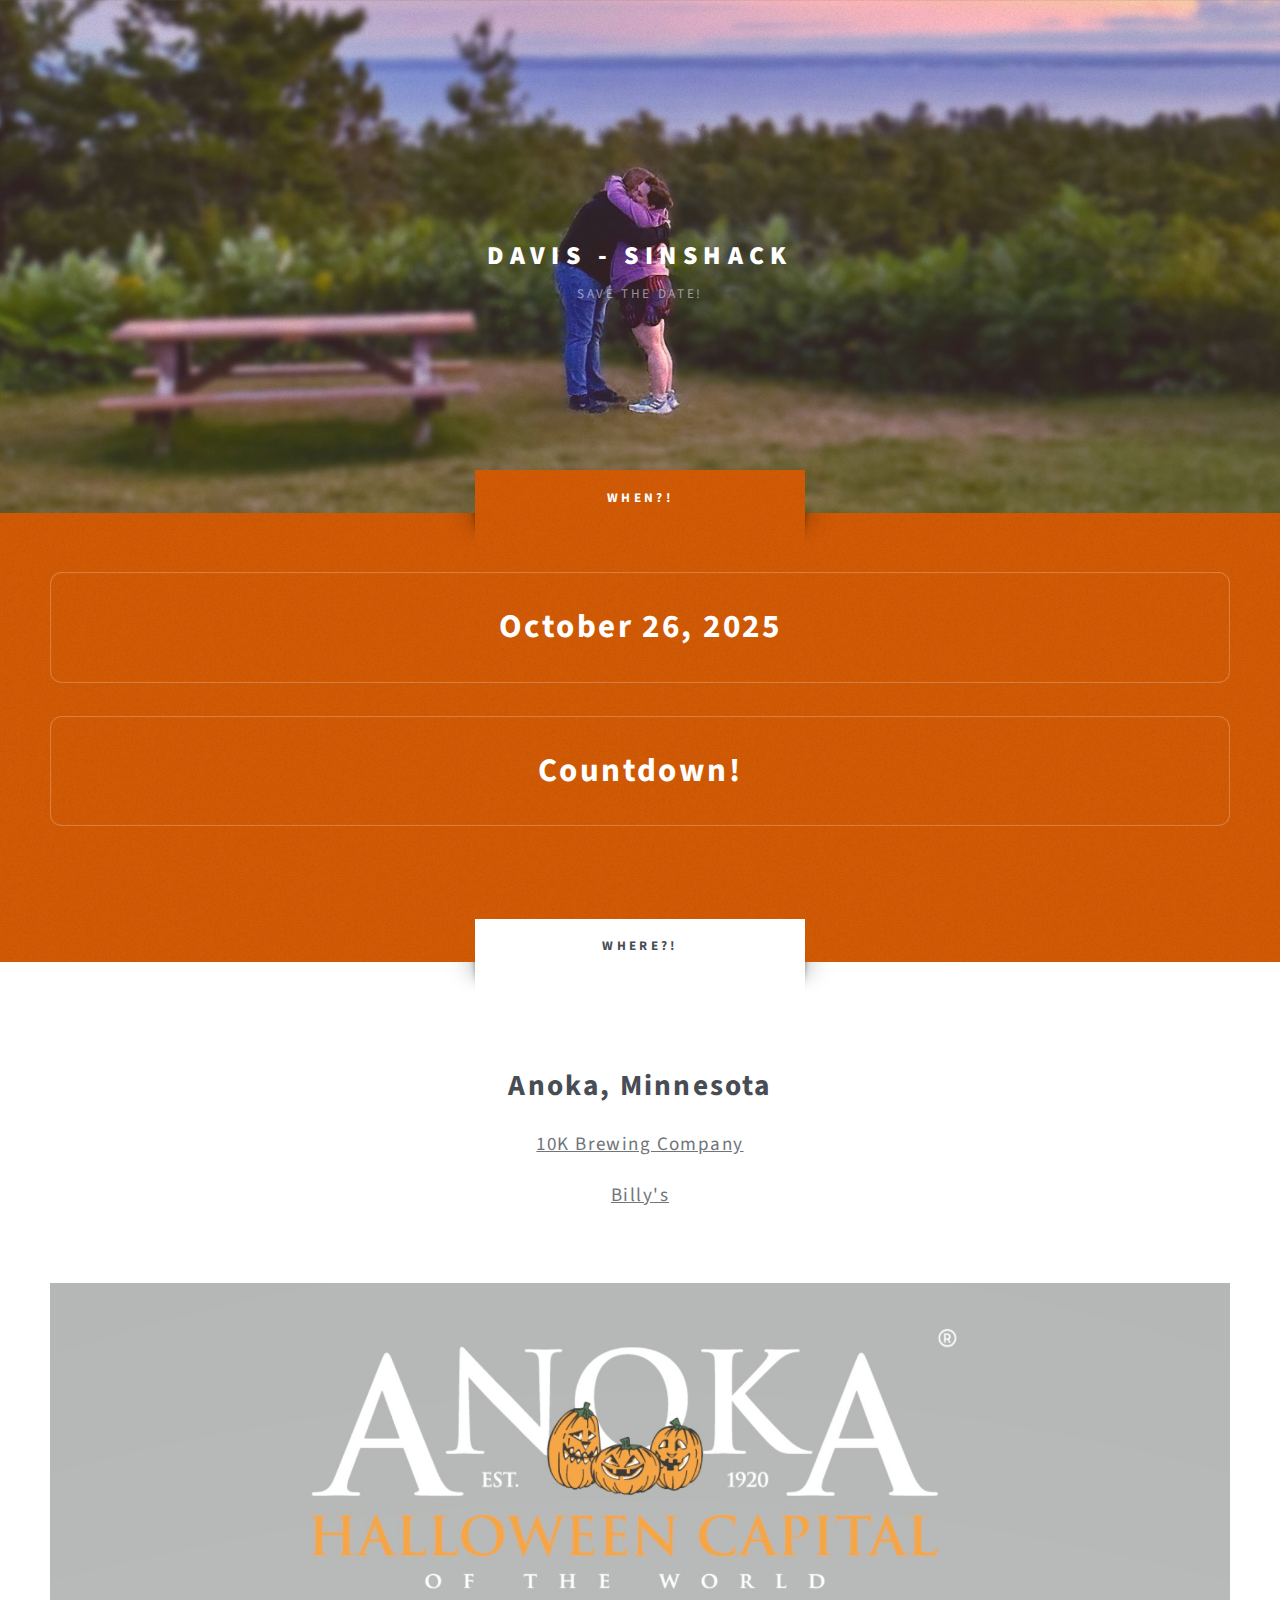
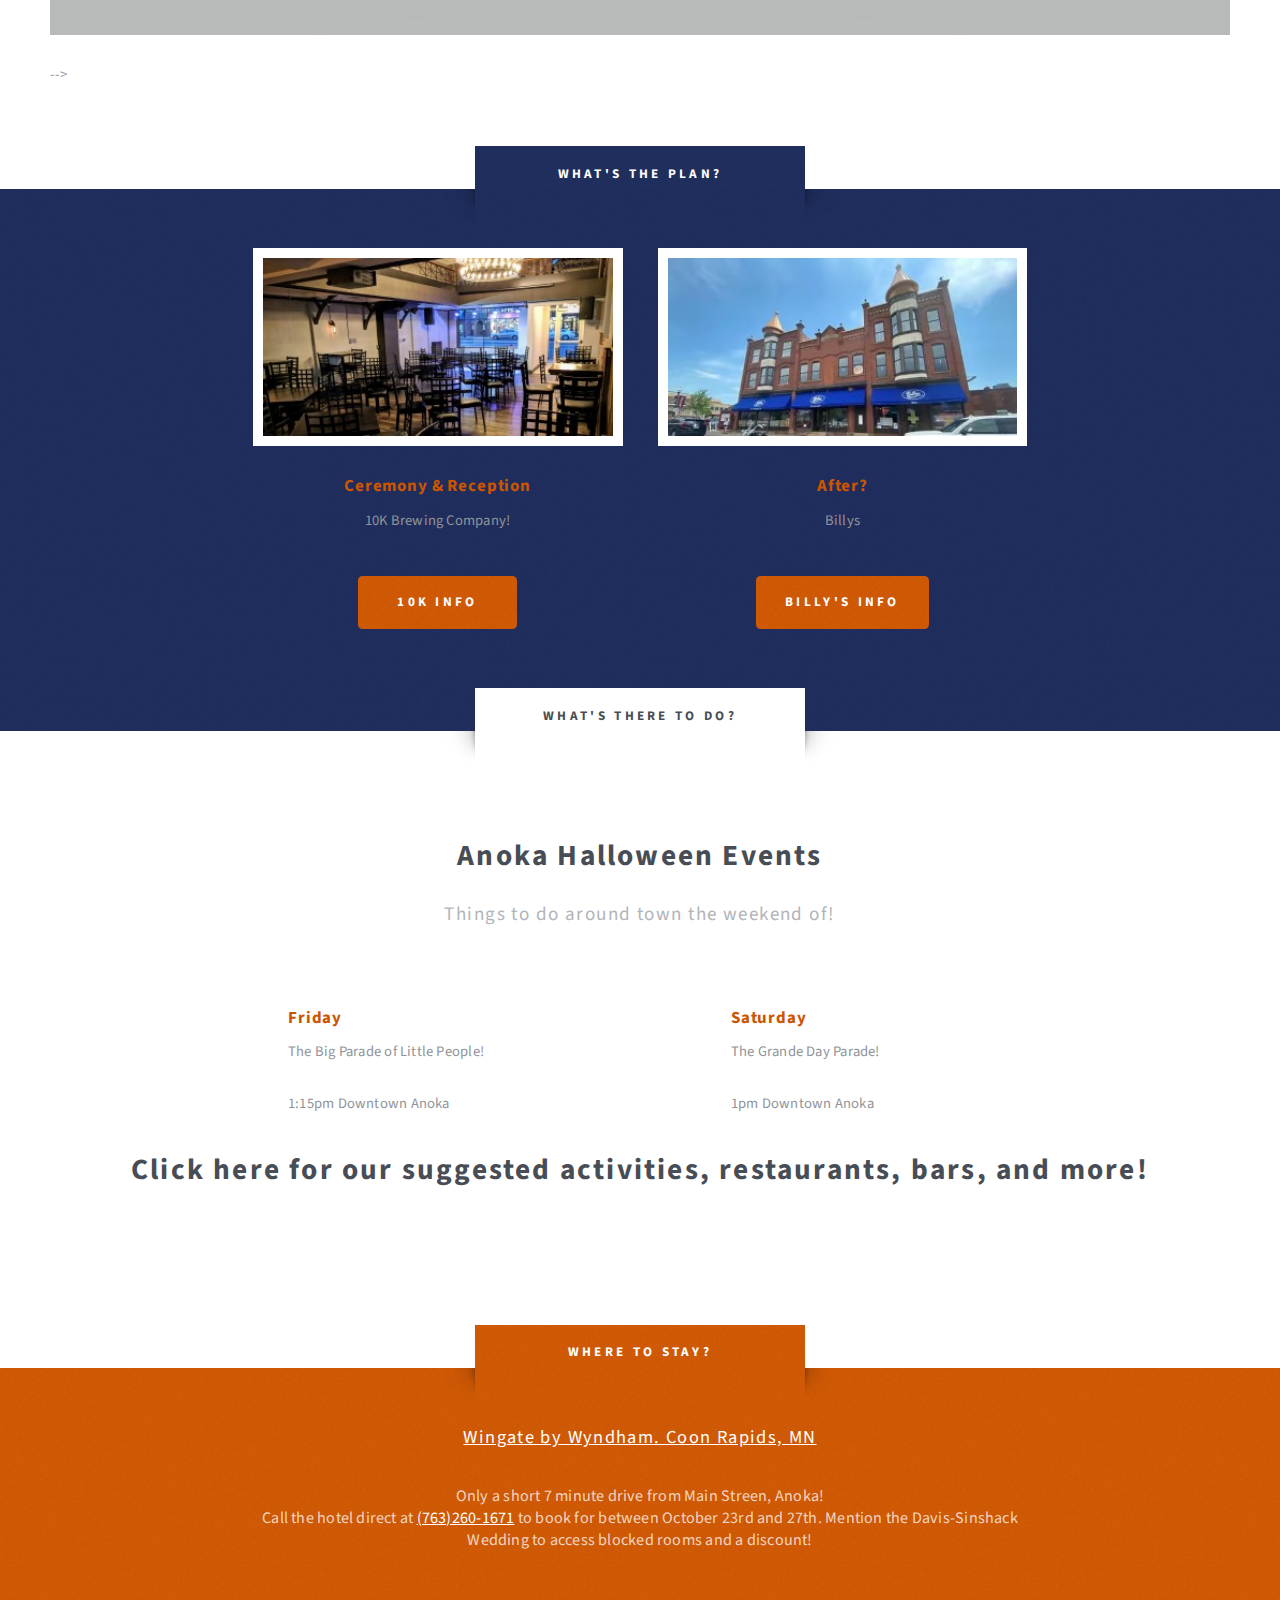
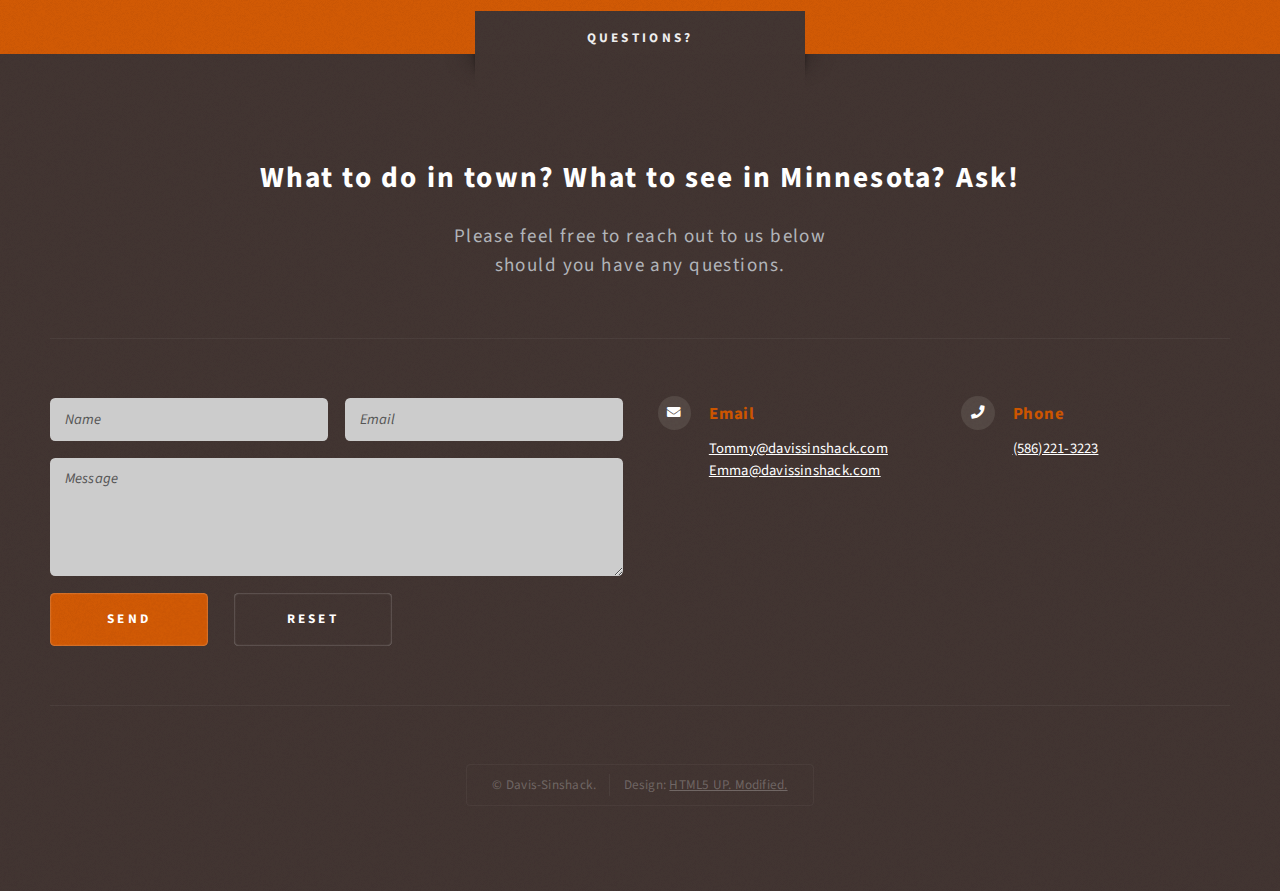
<file: index.html>
<!DOCTYPE HTML>
<!--
	Escape Velocity by HTML5 UP
	html5up.net | @ajlkn
	Free for personal and commercial use under the CCA 3.0 license (html5up.net/license)
-->
<html>
	<head>
		<title>Davis - Sinshack: Save The Date!</title>
		<meta charset="utf-8" />
		<meta name="viewport" content="width=device-width, initial-scale=1, user-scalable=no" />
		<link rel="stylesheet" href="assets/css/main.css" />
		<link rel="apple-touch-icon-precomposed" sizes="57x57" href="favicomatic/apple-touch-icon-57x57.png" />
		<link rel="apple-touch-icon-precomposed" sizes="114x114" href="favicomatic/apple-touch-icon-114x114.png" />
		<link rel="apple-touch-icon-precomposed" sizes="72x72" href="favicomatic/apple-touch-icon-72x72.png" />
		<link rel="apple-touch-icon-precomposed" sizes="144x144" href="favicomatic/apple-touch-icon-144x144.png" />
		<link rel="apple-touch-icon-precomposed" sizes="60x60" href="favicomatic/apple-touch-icon-60x60.png" />
		<link rel="apple-touch-icon-precomposed" sizes="120x120" href="favicomatic/apple-touch-icon-120x120.png" />
		<link rel="apple-touch-icon-precomposed" sizes="76x76" href="favicomatic/apple-touch-icon-76x76.png" />
		<link rel="apple-touch-icon-precomposed" sizes="152x152" href="favicomatic/apple-touch-icon-152x152.png" />
		<link rel="icon" type="image/png" href="favicomatic/favicon-196x196.png" sizes="196x196" />
		<link rel="icon" type="image/png" href="favicomatic/favicon-96x96.png" sizes="96x96" />
		<link rel="icon" type="image/png" href="favicomatic/favicon-32x32.png" sizes="32x32" />
		<link rel="icon" type="image/png" href="favicomatic/favicon-16x16.png" sizes="16x16" />
		<link rel="icon" type="image/png" href="favicomatic/favicon-128.png" sizes="128x128" />
		<meta name="application-name" content="&nbsp;"/>
		<meta name="msapplication-TileColor" content="#FFFFFF" />
		<meta name="msapplication-TileImage" content="favicomatic/mstile-144x144.png" />
		<meta name="msapplication-square70x70logo" content="favicomatic/mstile-70x70.png" />
		<meta name="msapplication-square150x150logo" content="favicomatic/mstile-150x150.png" />
		<meta name="msapplication-wide310x150logo" content="favicomatic/mstile-310x150.png" />
		<meta name="msapplication-square310x310logo" content="favicomatic/mstile-310x310.png" />
	</head>
	<body class="homepage is-preload">
		<div id="page-wrapper">

			<!-- Header -->
				<section id="header" class="wrapper">

					<!-- Logo -->
						<div id="logo">
							<h1><a href="index.html">Davis - Sinshack</a></h1>
							<p>Save The Date!</p>
						</div>

					<!-- Nav -->
						<!-- <nav id="nav">
							<ul>
								<li class="current"><a href="index.html">Home</a></li>
								<li>
									<a href="#">Dropdown</a>
									<ul>
										<li><a href="#">Lorem ipsum</a></li>
										<li><a href="#">Magna veroeros</a></li>
										<li><a href="#">Etiam nisl</a></li>
										<li>
											<a href="#">Sed consequat</a>
											<ul>
												<li><a href="#">Lorem dolor</a></li>
												<li><a href="#">Amet consequat</a></li>
												<li><a href="#">Magna phasellus</a></li>
												<li><a href="#">Etiam nisl</a></li>
												<li><a href="#">Sed feugiat</a></li>
											</ul>
										</li>
										<li><a href="#">Nisl tempus</a></li>
									</ul>
								</li>
								<li><a href="left-sidebar.html">Left Sidebar</a></li>
								<li><a href="right-sidebar.html">Right Sidebar</a></li>
								<li><a href="no-sidebar.html">No Sidebar</a></li>
							</ul>
						</nav> -->

				</section>

			<!-- Intro -->
				<section id="intro" class="wrapper style1">
					<div class="title">When?!</div>
					<div class="container">
						<!-- <p class="style1"></p> -->
						<p class="style2">
							October 26, 2025
						</p>
						<p class="style2">
							<script src="https://cdn.logwork.com/widget/countdown.js"></script>
							<a href="https://logwork.com/countdown-h5g4" class="countdown-timer" data-timezone="America/Los_Angeles" data-date="2025-10-26 00:00" data-background="#002366" data-unitscolor="#002366">Countdown!</a>
						</p>
						<!-- <p class="style3">It's <strong>responsive</strong>, built on <strong>HTML5</strong> and <strong>CSS3</strong>, and released for
						free under the <a href="http://html5up.net/license">Creative Commons Attribution 3.0 license</a>, so use it for any of
						your personal or commercial projects &ndash; just be sure to credit us!</p>
						<ul class="actions">
							<li><a href="#" class="button style3 large">Proceed</a></li>
						</ul> -->
					</div>
				</section>

			<!-- Main -->
				<section id="main" class="wrapper style2">
					<div class="title">Where?!</div>
					<div class="container">

						<!-- Features -->
							<section id="features">
								
								<header class="style1">
									<h2>Anoka, Minnesota</h2>
									<p><a href="https://10kbrew.com/">10K Brewing Company</a></p>
									<p><a href="https://www.billysbargrill.com/">Billy's</a></p>
								</header>
								
								<!-- Image -->
									<a href="https://anokahalloween.com/" class="image featured">
									<img src="images/pic01.jpg" alt="" />
									</a> 
								
								<!-- <div class="feature-list">
									<div class="row">
										<div class="col-6 col-12-medium">
											<section>
												<h3 class="icon fa-comment">Mattis velit diam vulputate</h3>
												<p>Eget mattis at, laoreet vel et velit aliquam diam ante, aliquet sit amet vulputate et magna feugiat laoreet vel velit lorem.</p>
											</section>
										</div>
										<div class="col-6 col-12-medium">
											<section>
												<h3 class="icon solid fa-sync">Lorem ipsum dolor sit veroeros</h3>
												<p>Eget mattis at, laoreet vel et velit aliquam diam ante, aliquet sit amet vulputate et magna feugiat laoreet vel velit lorem.</p>
											</section>
										</div>
										<div class="col-6 col-12-medium">
											<section>
												<h3 class="icon fa-image">Pretium phasellus justo lorem</h3>
												<p>Eget mattis at, laoreet vel et velit aliquam diam ante, aliquet sit amet vulputate et magna feugiat laoreet vel velit lorem.</p>
											</section>
										</div>
										<div class="col-6 col-12-medium">
											<section>
												<h3 class="icon solid fa-cog">Tempus sed pretium orci</h3>
												<p>Eget mattis at, laoreet vel et velit aliquam diam ante, aliquet sit amet vulputate et magna feugiat laoreet vel velit lorem.</p>
											</section>
										</div>
										<div class="col-6 col-12-medium">
											<section>
												<h3 class="icon solid fa-wrench">Aliquam consequat et feugiat</h3>
												<p>Eget mattis at, laoreet vel et velit aliquam diam ante, aliquet sit amet vulputate et magna feugiat laoreet vel velit lorem.</p>
											</section>
										</div>
										<div class="col-6 col-12-medium">
											<section>
												<h3 class="icon solid fa-check">Dolore laoreet aliquam mattis</h3>
												<p>Eget mattis at, laoreet vel et velit aliquam diam ante, aliquet sit amet vulputate et magna feugiat laoreet vel velit lorem.</p>
											</section>
										</div>
									</div>
								</div> -->
								<!-- <ul class="actions special">
									<li><a href="https://anokahalloween.com/events/" class="button style1 large">Anoka Halloween Events!</a></li>
									<!-- <li><a href="http://https://anokahalloween.com/" class="button style2 large">Anoka Halloween</a></li> -->
								</ul> -->

								
								
							</section>

					</div>
				</section>

			<!-- Highlights -->
				<section id="highlights" class="wrapper style3">
					<div class="title">What's the plan?</div>
					<div class="container">
						<div class="row aln-center">
							<!-- <div class="col-4 col-12-medium">
								<section class="highlight">
									<a href="#" class="image featured"><img src="images/pic02.jpg" alt="" /></a>
									<h3><a href="#">Ceremony</a></h3>
									<p>10K Brewing Company, maybe Lyric Arts</p>
									<ul class="actions">
										<li><a href="https://10kbrew.com/" class="button style1">Information!</a></li>
									</ul>
								</section>
							</div> -->
							<div class="col-4 col-12-medium">
								<section class="highlight">
									<a href="#" class="image featured"><img src="images/pic03.jpg" alt="" /></a>
									<h3><a href="#">Ceremony & Reception</a></h3>
									<p>10K Brewing Company!</p>
									<ul class="actions">
										<li><a href="https://10kbrew.com/" class="button style1">10K Info</a></li>
									</ul>
								</section>
							</div>
							<div class="col-4 col-12-medium">
								<section class="highlight">
									<a href="#" class="image featured"><img src="images/pic04.jpg" alt="" /></a>
									<h3><a href="#">After?</a></h3>
									<p>Billys</p>
									<ul class="actions">
										<li><a href="https://www.billysbargrill.com/" class="button style1">Billy's Info</a></li>
									</ul>
								</section>
							</div>
						</div>
					</div>
				</section>

		<!-- Main -->
				<section id="main" class="wrapper style2">
					<div class="title">What's there to do?</div>
					<div class="container">

						<!-- Features -->
							<section id="features">

								<header class="style1">
									<h2>Anoka Halloween Events</h2>
									<p>Things to do around town the weekend of!</p>
								</header>

								<div class="feature-list">
									<div class="row">
										<div class="col-6 col-12-medium">
											<section>
												<h3>Friday</h3>
												<p>The Big Parade of Little People!</p>
												<p>1:15pm Downtown Anoka</p>
											</section>
										</div>
										<div class="col-6 col-12-medium">
											<section>
												<h3>Saturday</h3>
												<p>The Grande Day Parade!</p>
												<p>1pm Downtown Anoka</p>
											</section>
										</div>
										<!-- <div class="col-6 col-12-medium">
											<section>
												<h3 class="icon fa-image">Pretium phasellus justo lorem</h3>
												<p>Eget mattis at, laoreet vel et velit aliquam diam ante, aliquet sit amet vulputate et magna feugiat laoreet vel velit lorem.</p>
											</section>
										</div>
										<div class="col-6 col-12-medium">
											<section>
												<h3 class="icon solid fa-cog">Tempus sed pretium orci</h3>
												<p>Eget mattis at, laoreet vel et velit aliquam diam ante, aliquet sit amet vulputate et magna feugiat laoreet vel velit lorem.</p>
											</section>
										</div>
										<div class="col-6 col-12-medium">
											<section>
												<h3 class="icon solid fa-wrench">Aliquam consequat et feugiat</h3>
												<p>Eget mattis at, laoreet vel et velit aliquam diam ante, aliquet sit amet vulputate et magna feugiat laoreet vel velit lorem.</p>
											</section>
										</div>
										<div class="col-6 col-12-medium">
											<section>
												<h3 class="icon solid fa-check">Dolore laoreet aliquam mattis</h3>
												<p>Eget mattis at, laoreet vel et velit aliquam diam ante, aliquet sit amet vulputate et magna feugiat laoreet vel velit lorem.</p>
											</section>
										</div> -->
									</div>
								</div>
								<div class="container">
								<header class="style1">
									<h2><a href="https://davissinshack.com/things-to-do.html">Click here for our suggested activities, restaurants, bars, and more!</a></h2>
								</header>
								</div>
							</section>

					</div>
				</section>

			
			<!-- Stay -->
				<section id="intro" class="wrapper style1">
					<div class="title">Where to stay?</div>
					<div class="container">
						<!-- <p class="style1"></p> -->
						<p class="style1">
							<a href="https://www.wyndhamhotels.com/wingate/coon-rapids-minnesota/wingate-coon-rapids/overview">Wingate by Wyndham. Coon Rapids, MN</a>
						</p>
						<p class="style3">Only a short 7 minute drive from Main Streen, Anoka!</p>
						<p class="style3">Call the hotel direct at <a href="tel:+17632601671">(763)260-1671</a> to book for between October 23rd and 27th.  Mention the Davis-Sinshack Wedding to access blocked rooms and a discount!</p>
						
					</div>
				</section>

			<!-- Footer -->
				<section id="footer" class="wrapper">
					<div class="title">Questions?</div>
					<div class="container">
						<header class="style1">
							<h2>What to do in town? What to see in Minnesota? Ask!</h2>
							<p>
								Please feel free to reach out to us below<br />
								should you have any questions.
							</p>
						</header>
						<div class="row">
							<div class="col-6 col-12-medium">

								<!-- Contact Form -->
									<section>
										<form
										  action="https://formspree.io/f/xvgoggnb"
										  method="POST"
										>
											<div class="row gtr-50">
												<div class="col-6 col-12-small">
													<input type="text" name="name" id="contact-name" placeholder="Name" />
												</div>
												<div class="col-6 col-12-small">
													<input type="text" name="email" id="contact-email" placeholder="Email" />
												</div>
												<div class="col-12">
													<textarea name="message" id="contact-message" placeholder="Message" rows="4"></textarea>
												</div>
												<div class="col-12">
													<ul class="actions">
														<li><input type="submit" class="style1" value="Send" /></li>
														<li><input type="reset" class="style2" value="Reset" /></li>
													</ul>
												</div>
											</div>
										</form>
									</section>

							</div>
							<div class="col-6 col-12-medium">

								<!-- Contact -->
									<section class="feature-list small">
										<div class="row">
											<!-- <div class="col-6 col-12-small">
												<section>
													<h3 class="icon solid fa-home">Mailing Address</h3>
													<p>
														Untitled Corp<br />
														1234 Somewhere Rd<br />
														Nashville, TN 00000
													</p>
												</section>
											</div>
											<div class="col-6 col-12-small">
												<section>
													<h3 class="icon solid fa-comment">Social</h3>
													<p>
														<a href="#">@untitled-corp</a><br />
														<a href="#">linkedin.com/untitled</a><br />
														<a href="#">facebook.com/untitled</a>
													</p>
												</section>
											</div> -->
											<div class="col-6 col-12-small">
												<section>
													<h3 class="icon solid fa-envelope">Email</h3>
													<p>
														<a href="mailto:tommy@davissinshack.com">Tommy@davissinshack.com</a>
														<a href="mailto:emma@davissinshack.com">Emma@davissinshack.com</a>
													</p>
												</section>
											</div>
											<div class="col-6 col-12-small">
												<section>
													<h3 class="icon solid fa-phone">Phone</h3>
													<p>
														<a href="tel:+15862213223">(586)221-3223</a>
													</p>
												</section>
											</div>
										</div>
									</section>

							</div>
						</div>
						<div id="copyright">
							<ul>
								<li>&copy; Davis-Sinshack.</li><li>Design: <a href="http://html5up.net">HTML5 UP. Modified.</a></li>
							</ul>
						</div>
					</div>
				</section>

		</div>

		<!-- Scripts -->
			<script src="assets/js/jquery.min.js"></script>
			<script src="assets/js/jquery.dropotron.min.js"></script>
			<script src="assets/js/browser.min.js"></script>
			<script src="assets/js/breakpoints.min.js"></script>
			<script src="assets/js/util.js"></script>
			<script src="assets/js/main.js"></script>

	</body>

<!-- Place this script at the end of the body tag -->
<script>
  var form = document.getElementById("my-form");
  
  async function handleSubmit(event) {
    event.preventDefault();
    var status = document.getElementById("my-form-status");
    var data = new FormData(event.target);
    fetch(event.target.action, {
      method: form.method,
      body: data,
      headers: {
          'Accept': 'application/json'
      }
    }).then(response => {
      if (response.ok) {
        status.innerHTML = "Thanks for your submission!";
        form.reset()
      } else {
        response.json().then(data => {
          if (Object.hasOwn(data, 'errors')) {
            status.innerHTML = data["errors"].map(error => error["message"]).join(", ")
          } else {
            status.innerHTML = "Oops! There was a problem submitting your form"
          }
        })
      }
    }).catch(error => {
      status.innerHTML = "Oops! There was a problem submitting your form"
    });
  }
  form.addEventListener("submit", handleSubmit)
</script>
	
</html>
</file>
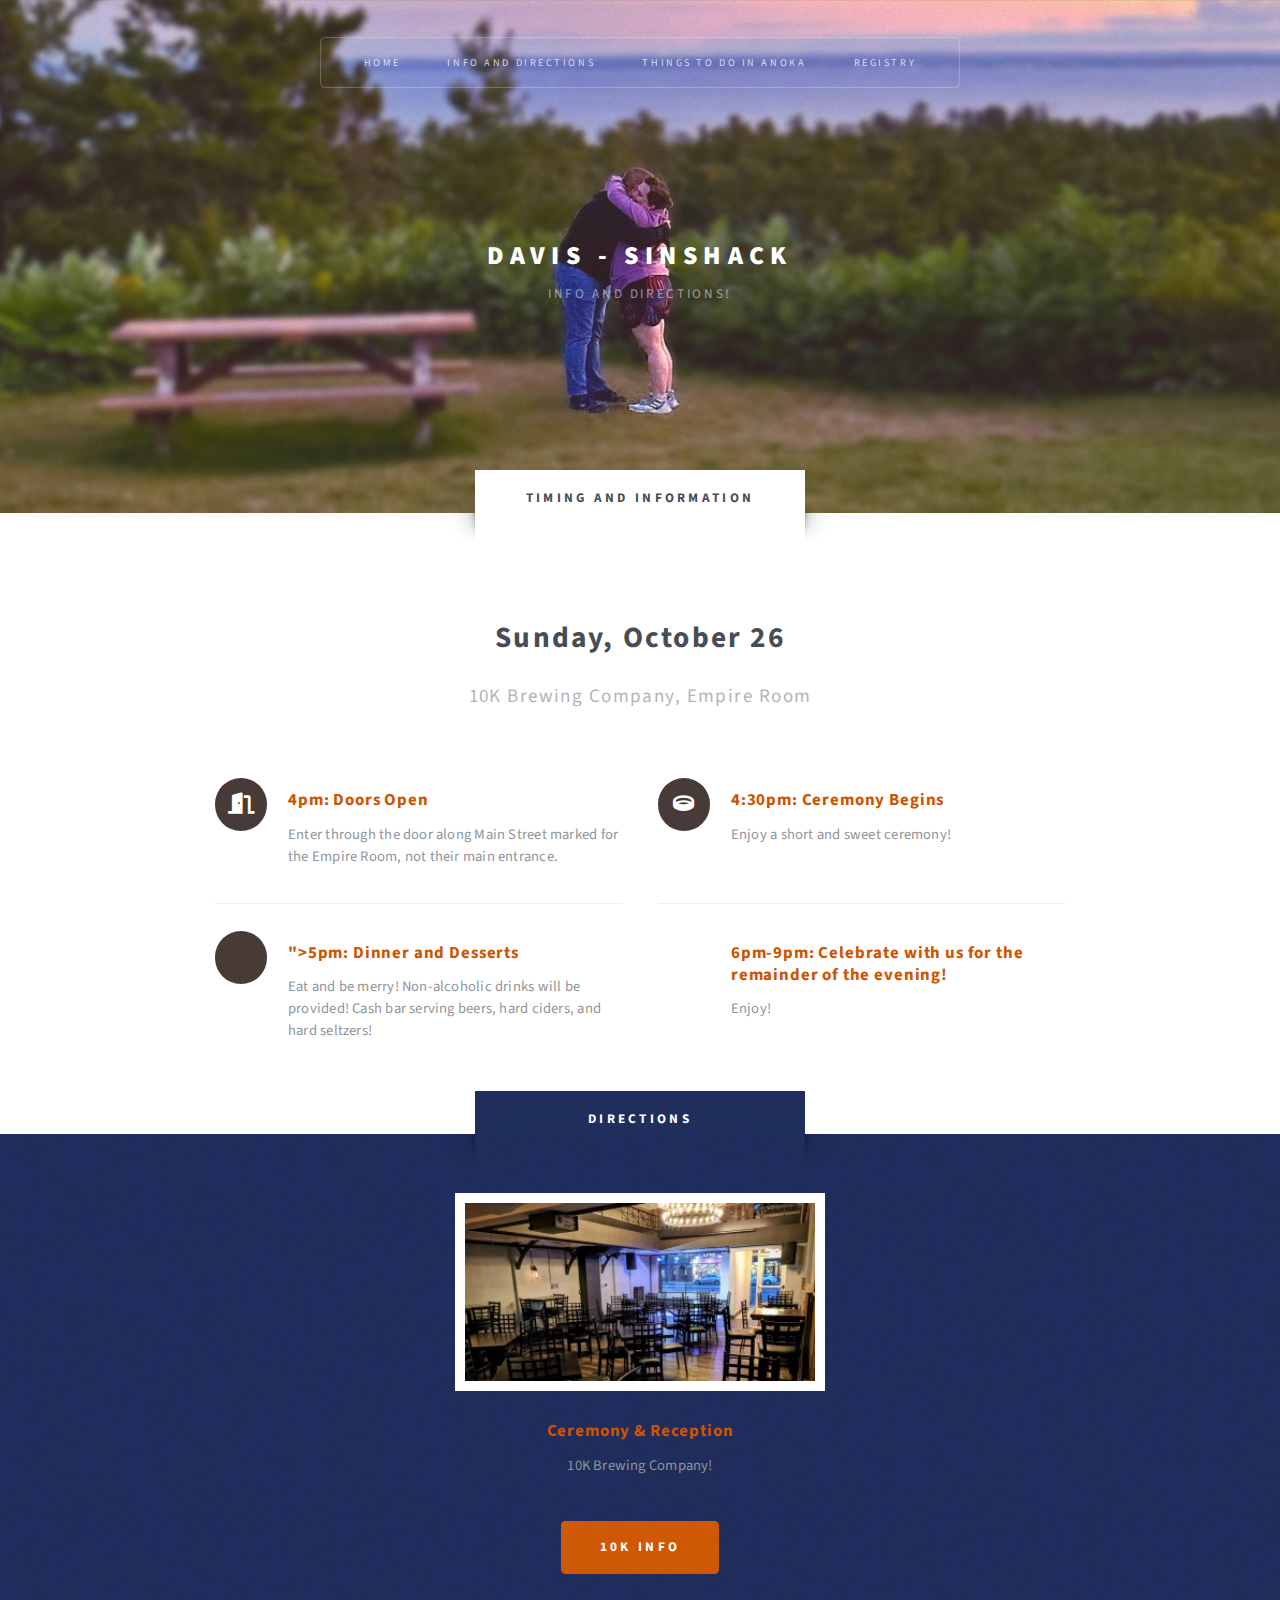
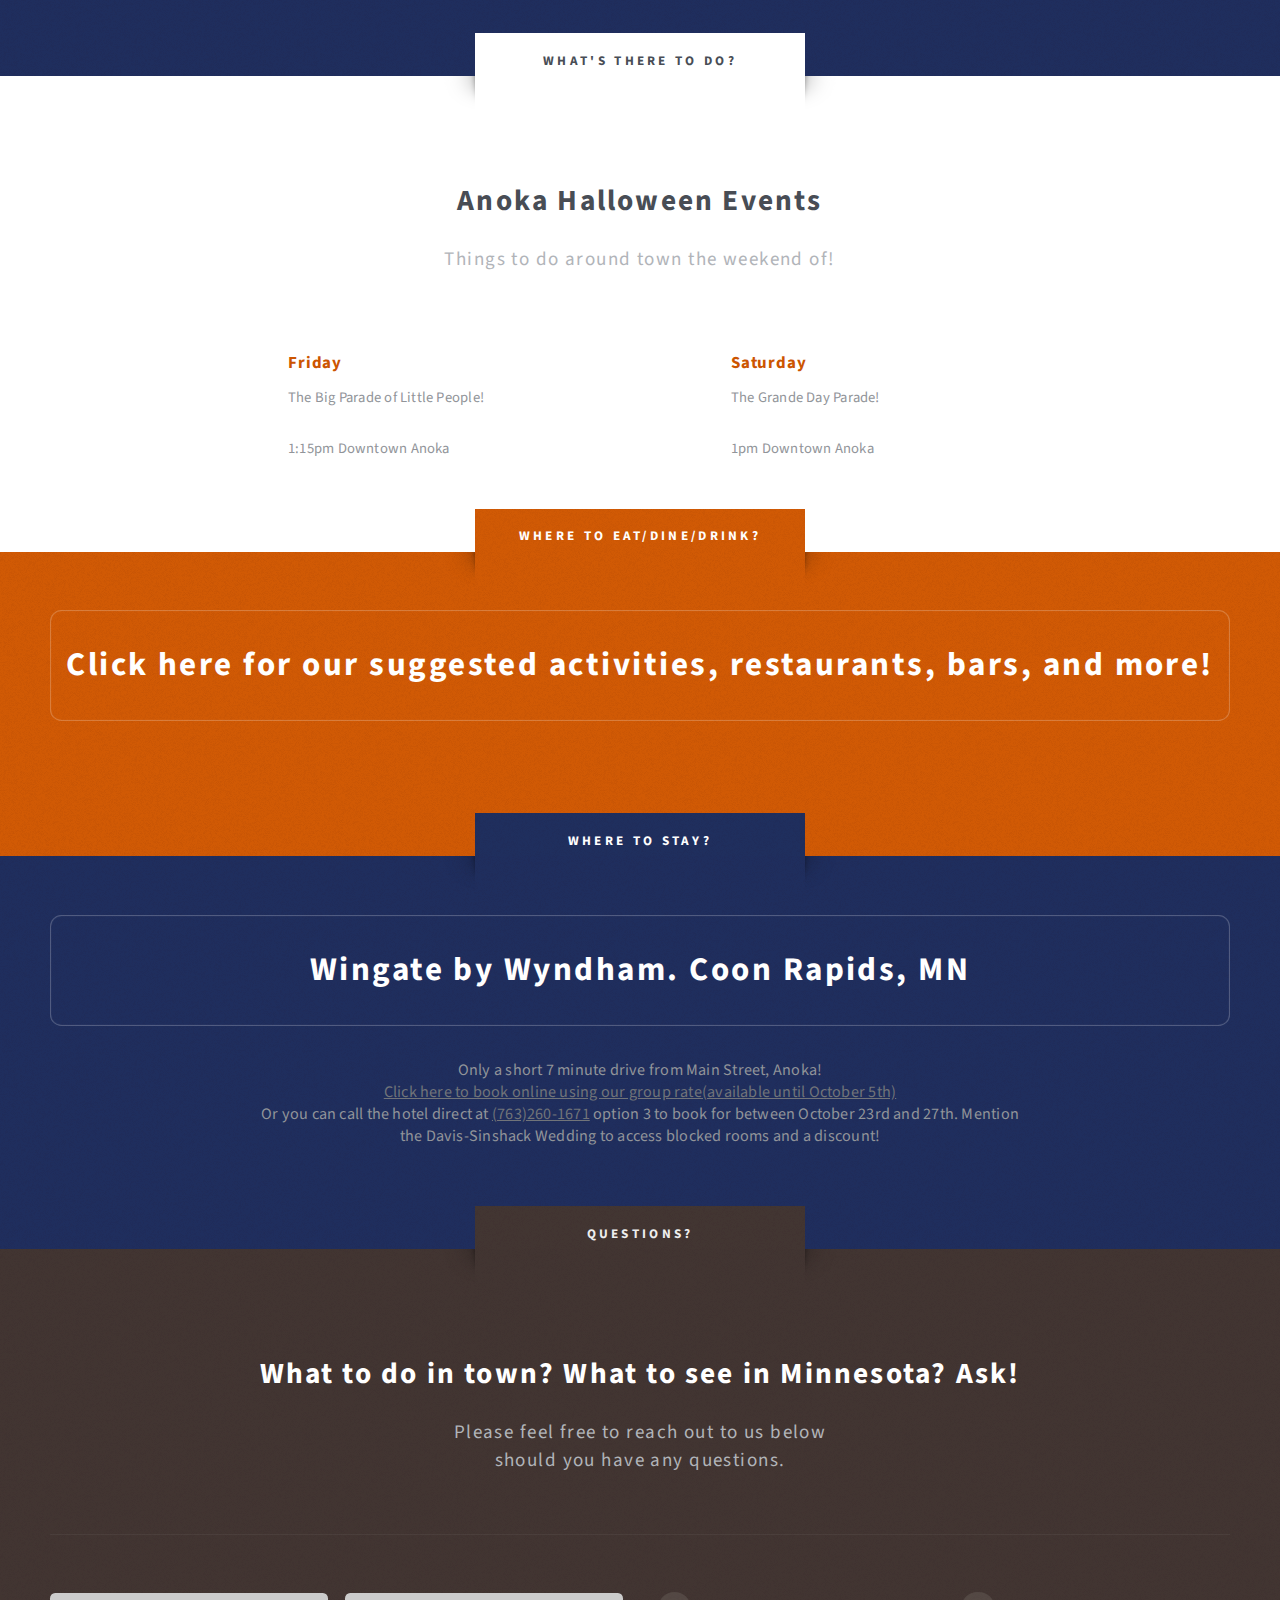
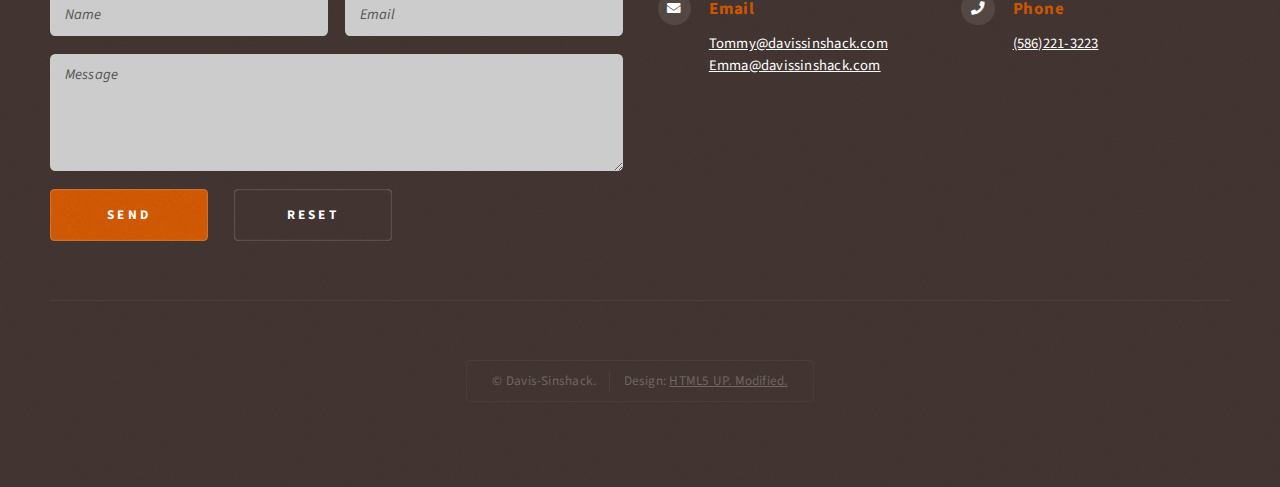
<file: info.html>
<!DOCTYPE HTML>
<!--
	Escape Velocity by HTML5 UP
	html5up.net | @ajlkn
	Free for personal and commercial use under the CCA 3.0 license (html5up.net/license)
-->
<html>
	<head>
		<title>Davis - Sinshack: October 26, 2025</title>
		<meta charset="utf-8" />
		<meta name="viewport" content="width=device-width, initial-scale=1, user-scalable=no" />
		<link rel="stylesheet" href="assets/css/main.css" />
		<link rel="apple-touch-icon-precomposed" sizes="57x57" href="favicomatic/apple-touch-icon-57x57.png" />
		<link rel="apple-touch-icon-precomposed" sizes="114x114" href="favicomatic/apple-touch-icon-114x114.png" />
		<link rel="apple-touch-icon-precomposed" sizes="72x72" href="favicomatic/apple-touch-icon-72x72.png" />
		<link rel="apple-touch-icon-precomposed" sizes="144x144" href="favicomatic/apple-touch-icon-144x144.png" />
		<link rel="apple-touch-icon-precomposed" sizes="60x60" href="favicomatic/apple-touch-icon-60x60.png" />
		<link rel="apple-touch-icon-precomposed" sizes="120x120" href="favicomatic/apple-touch-icon-120x120.png" />
		<link rel="apple-touch-icon-precomposed" sizes="76x76" href="favicomatic/apple-touch-icon-76x76.png" />
		<link rel="apple-touch-icon-precomposed" sizes="152x152" href="favicomatic/apple-touch-icon-152x152.png" />
		<link rel="icon" type="image/png" href="favicomatic/favicon-196x196.png" sizes="196x196" />
		<link rel="icon" type="image/png" href="favicomatic/favicon-96x96.png" sizes="96x96" />
		<link rel="icon" type="image/png" href="favicomatic/favicon-32x32.png" sizes="32x32" />
		<link rel="icon" type="image/png" href="favicomatic/favicon-16x16.png" sizes="16x16" />
		<link rel="icon" type="image/png" href="favicomatic/favicon-128.png" sizes="128x128" />
		<meta name="application-name" content="&nbsp;"/>
		<meta name="msapplication-TileColor" content="#FFFFFF" />
		<meta name="msapplication-TileImage" content="favicomatic/mstile-144x144.png" />
		<meta name="msapplication-square70x70logo" content="favicomatic/mstile-70x70.png" />
		<meta name="msapplication-square150x150logo" content="favicomatic/mstile-150x150.png" />
		<meta name="msapplication-wide310x150logo" content="favicomatic/mstile-310x150.png" />
		<meta name="msapplication-square310x310logo" content="favicomatic/mstile-310x310.png" />
	</head>
	<body class="homepage is-preload">
		<div id="page-wrapper">

			<!-- Header -->
				<section id="header" class="wrapper">

					<!-- Logo -->
						<div id="logo">
							<h1><a href="index.html">Davis - Sinshack</a></h1>
							<p>Info and Directions!</p>
						</div>

					<!-- Nav -->
						<nav id="nav">
							<ul>
								<li><a href="index.html">Home</a></li>
								<li class="current"><a href="info.html">Info and Directions</a></li>
								<li><a href="things-to-do.html">Things to do in Anoka</a></li>
								<li><a href="registry.html">Registry</a></li>
							</ul>
						</nav>

				</section>

			<!-- Main -->
				<section id="main" class="wrapper style2">
					<div class="title">Timing and Information</div>
					<div class="container">

						<!-- Features -->
							<section id="features">
								
								<header class="style1">
									<h2>Sunday, October 26</h2>
									<p>10K Brewing Company, Empire Room</p>
								</header>
								
                <div class="feature-list">
									<div class="row">
										<div class="col-6 col-12-medium">
											<section>
												<h3 class="icon solid fa-door-open">4pm: Doors Open</h3>
												<p>Enter through the door along Main Street marked for the Empire Room, not their main entrance.</p>
											</section>
										</div>
										<div class="col-6 col-12-medium">
											<section>
												<h3 class="icon solid fa-ring">4:30pm: Ceremony Begins</h3>
												<p>Enjoy a short and sweet ceremony!</p>
											</section>
										</div>
										<div class="col-6 col-12-medium">
											<section>
												<h3 class="icon class fa-utensils"></i>">5pm: Dinner and Desserts</h3>
												<p>Eat and be merry!  Non-alcoholic drinks will be provided!  Cash bar serving beers, hard ciders, and hard seltzers!</p>
											</section>
										</div>
										<div class="col-6 col-12-medium">
											<section>
												<h3 class="icon solid fa-beer-mug-empty">6pm-9pm: Celebrate with us for the remainder of the evening!</h3>
												<p>Enjoy!</p>
											</section>
										</div>
									</div>
								</div>
								<!-- <ul class="actions special">
									<li><a href="https://anokahalloween.com/events/" class="button style1 large">Anoka Halloween Events!</a></li>
									<!-- <li><a href="http://https://anokahalloween.com/" class="button style2 large">Anoka Halloween</a></li> 
								</ul> -->

								
								
							</section>

					</div>
				</section>

			<!-- Highlights -->
				<section id="highlights" class="wrapper style3">
					<div class="title">Directions</div>
					<div class="container">
						<div class="row aln-center">
							<!-- <div class="col-4 col-12-medium">
								<section class="highlight">
									<a href="#" class="image featured"><img src="images/pic02.jpg" alt="" /></a>
									<h3><a href="#">Ceremony</a></h3>
									<p>10K Brewing Company, maybe Lyric Arts</p>
									<ul class="actions">
										<li><a href="https://10kbrew.com/" class="button style1">Information!</a></li>
									</ul>
								</section>
							</div> -->
							<div class="col-4 col-12-medium">
								<section class="highlight">
									<a href="https://10kbrew.com/" class="image featured"><img src="images/pic03.jpg" alt="" /></a>
									<h3><a href="https://10kbrew.com/">Ceremony & Reception</a></h3>
									<p>10K Brewing Company!</p>
									<ul class="actions">
										<li><a href="https://10kbrew.com/" class="button style1">10K Info</a></li>
									</ul>
								</section>
							</div>
							<!--
							<div class="col-4 col-12-medium">
								<section class="highlight">
									<a href="#" class="image featured"><img src="images/pic04.jpg" alt="" /></a>
									<h3><a href="#">After?</a></h3>
									<p>Billys</p>
									<ul class="actions">
										<li><a href="https://www.billysbargrill.com/" class="button style1">Billy's Info</a></li>
									</ul>
								</section>
							</div> -->
						</div>
					</div>
				</section>

		<!-- Main -->
				<section id="main" class="wrapper style2">
					<div class="title">What's there to do?</div>
					<div class="container">

						<!-- Features -->
							<section id="features">

								<header class="style1">
									<h2>Anoka Halloween Events</h2>
									<p>Things to do around town the weekend of!</p>
								</header>

								<div class="feature-list">
									<div class="row">
										<div class="col-6 col-12-medium">
											<section>
												<h3>Friday</h3>
												<p>The Big Parade of Little People!</p>
												<p>1:15pm Downtown Anoka</p>
											</section>
										</div>
										<div class="col-6 col-12-medium">
											<section>
												<h3>Saturday</h3>
												<p>The Grande Day Parade!</p>
												<p>1pm Downtown Anoka</p>
											</section>
										</div>
										<!-- <div class="col-6 col-12-medium">
											<section>
												<h3 class="icon fa-image">Pretium phasellus justo lorem</h3>
												<p>Eget mattis at, laoreet vel et velit aliquam diam ante, aliquet sit amet vulputate et magna feugiat laoreet vel velit lorem.</p>
											</section>
										</div>
										<div class="col-6 col-12-medium">
											<section>
												<h3 class="icon solid fa-cog">Tempus sed pretium orci</h3>
												<p>Eget mattis at, laoreet vel et velit aliquam diam ante, aliquet sit amet vulputate et magna feugiat laoreet vel velit lorem.</p>
											</section>
										</div>
										<div class="col-6 col-12-medium">
											<section>
												<h3 class="icon solid fa-wrench">Aliquam consequat et feugiat</h3>
												<p>Eget mattis at, laoreet vel et velit aliquam diam ante, aliquet sit amet vulputate et magna feugiat laoreet vel velit lorem.</p>
											</section>
										</div>
										<div class="col-6 col-12-medium">
											<section>
												<h3 class="icon solid fa-check">Dolore laoreet aliquam mattis</h3>
												<p>Eget mattis at, laoreet vel et velit aliquam diam ante, aliquet sit amet vulputate et magna feugiat laoreet vel velit lorem.</p>
											</section>
										</div> -->
									</div>
							</section>

					</div>
				</section>
			
			<!-- Do things -->
				<section id="intro" class="wrapper style1">
					<div class="title">Where to Eat/Dine/Drink?</div>
					<div class="container">
						<!-- <p class="style1"></p> -->
						<p class="style2">
							<a href="https://davissinshack.com/things-to-do.html">Click here for our suggested activities, restaurants, bars, and more!</a>
						</p>
					</div>
				</section>
			
			<!-- Stay -->
				<section id="intro" class="wrapper style3">
					<div class="title">Where to stay?</div>
					<div class="container">
						<!-- <p class="style3"></p> -->
						<p class="style2">
							<a href="https://www.wyndhamhotels.com/wingate/coon-rapids-minnesota/wingate-coon-rapids/overview">Wingate by Wyndham. Coon Rapids, MN</a>
						</p>
						<p class="style3">Only a short 7 minute drive from Main Street, Anoka!</p>
						<p class="style3"><a href="https://www.wyndhamhotels.com/wingate/coon-rapids-minnesota/wingate-coon-rapids/rooms-rates?brand_id=WG&checkInDate=10/23/2025&checkOutDate=10/27/2025&useWRPoints=false&children=0&groupCode=2025SINSHACK&iata=00093796&adults=1&rooms=1&loc=ChIJe4jvrGM7s1IREexwMX8YaAc&sessionId=1752433155">Click here to book online using our group rate(available until October 5th)</a></p>
						<p class="style3">Or you can call the hotel direct at <a href="tel:+17632601671">(763)260-1671</a> option 3 to book for between October 23rd and 27th.  Mention the Davis-Sinshack Wedding to access blocked rooms and a discount!</p>
						
					</div>
				</section>

			<!-- Footer -->
				<section id="footer" class="wrapper">
					<div class="title">Questions?</div>
					<div class="container">
						<header class="style1">
							<h2>What to do in town? What to see in Minnesota? Ask!</h2>
							<p>
								Please feel free to reach out to us below<br />
								should you have any questions.
							</p>
						</header>
						<div class="row">
							<div class="col-6 col-12-medium">

								<!-- Contact Form -->
									<section>
										<form
										  action="https://formspree.io/f/xvgoggnb"
										  method="POST"
										>
											<div class="row gtr-50">
												<div class="col-6 col-12-small">
													<input type="text" name="name" id="contact-name" placeholder="Name" />
												</div>
												<div class="col-6 col-12-small">
													<input type="text" name="email" id="contact-email" placeholder="Email" />
												</div>
												<div class="col-12">
													<textarea name="message" id="contact-message" placeholder="Message" rows="4"></textarea>
												</div>
												<div class="col-12">
													<ul class="actions">
														<li><input type="submit" class="style1" value="Send" /></li>
														<li><input type="reset" class="style2" value="Reset" /></li>
													</ul>
												</div>
											</div>
										</form>
									</section>

							</div>
							<div class="col-6 col-12-medium">

								<!-- Contact -->
									<section class="feature-list small">
										<div class="row">
											<!-- <div class="col-6 col-12-small">
												<section>
													<h3 class="icon solid fa-home">Mailing Address</h3>
													<p>
														Untitled Corp<br />
														1234 Somewhere Rd<br />
														Nashville, TN 00000
													</p>
												</section>
											</div>
											<div class="col-6 col-12-small">
												<section>
													<h3 class="icon solid fa-comment">Social</h3>
													<p>
														<a href="#">@untitled-corp</a><br />
														<a href="#">linkedin.com/untitled</a><br />
														<a href="#">facebook.com/untitled</a>
													</p>
												</section>
											</div> -->
											<div class="col-6 col-12-small">
												<section>
													<h3 class="icon solid fa-envelope">Email</h3>
													<p>
														<a href="mailto:tommy@davissinshack.com">Tommy@davissinshack.com</a>
														<a href="mailto:emma@davissinshack.com">Emma@davissinshack.com</a>
													</p>
												</section>
											</div>
											<div class="col-6 col-12-small">
												<section>
													<h3 class="icon solid fa-phone">Phone</h3>
													<p>
														<a href="tel:+15862213223">(586)221-3223</a>
													</p>
												</section>
											</div>
										</div>
									</section>

							</div>
						</div>
						<div id="copyright">
							<ul>
								<li>&copy; Davis-Sinshack.</li><li>Design: <a href="http://html5up.net">HTML5 UP. Modified.</a></li>
							</ul>
						</div>
					</div>
				</section>

		</div>

		<!-- Scripts -->
			<script src="assets/js/jquery.min.js"></script>
			<script src="assets/js/jquery.dropotron.min.js"></script>
			<script src="assets/js/browser.min.js"></script>
			<script src="assets/js/breakpoints.min.js"></script>
			<script src="assets/js/util.js"></script>
			<script src="assets/js/main.js"></script>

	</body>

<!-- Place this script at the end of the body tag -->
<script>
  var form = document.getElementById("my-form");
  
  async function handleSubmit(event) {
    event.preventDefault();
    var status = document.getElementById("my-form-status");
    var data = new FormData(event.target);
    fetch(event.target.action, {
      method: form.method,
      body: data,
      headers: {
          'Accept': 'application/json'
      }
    }).then(response => {
      if (response.ok) {
        status.innerHTML = "Thanks for your submission!";
        form.reset()
      } else {
        response.json().then(data => {
          if (Object.hasOwn(data, 'errors')) {
            status.innerHTML = data["errors"].map(error => error["message"]).join(", ")
          } else {
            status.innerHTML = "Oops! There was a problem submitting your form"
          }
        })
      }
    }).catch(error => {
      status.innerHTML = "Oops! There was a problem submitting your form"
    });
  }
  form.addEventListener("submit", handleSubmit)
</script>
	
</html>
</file>
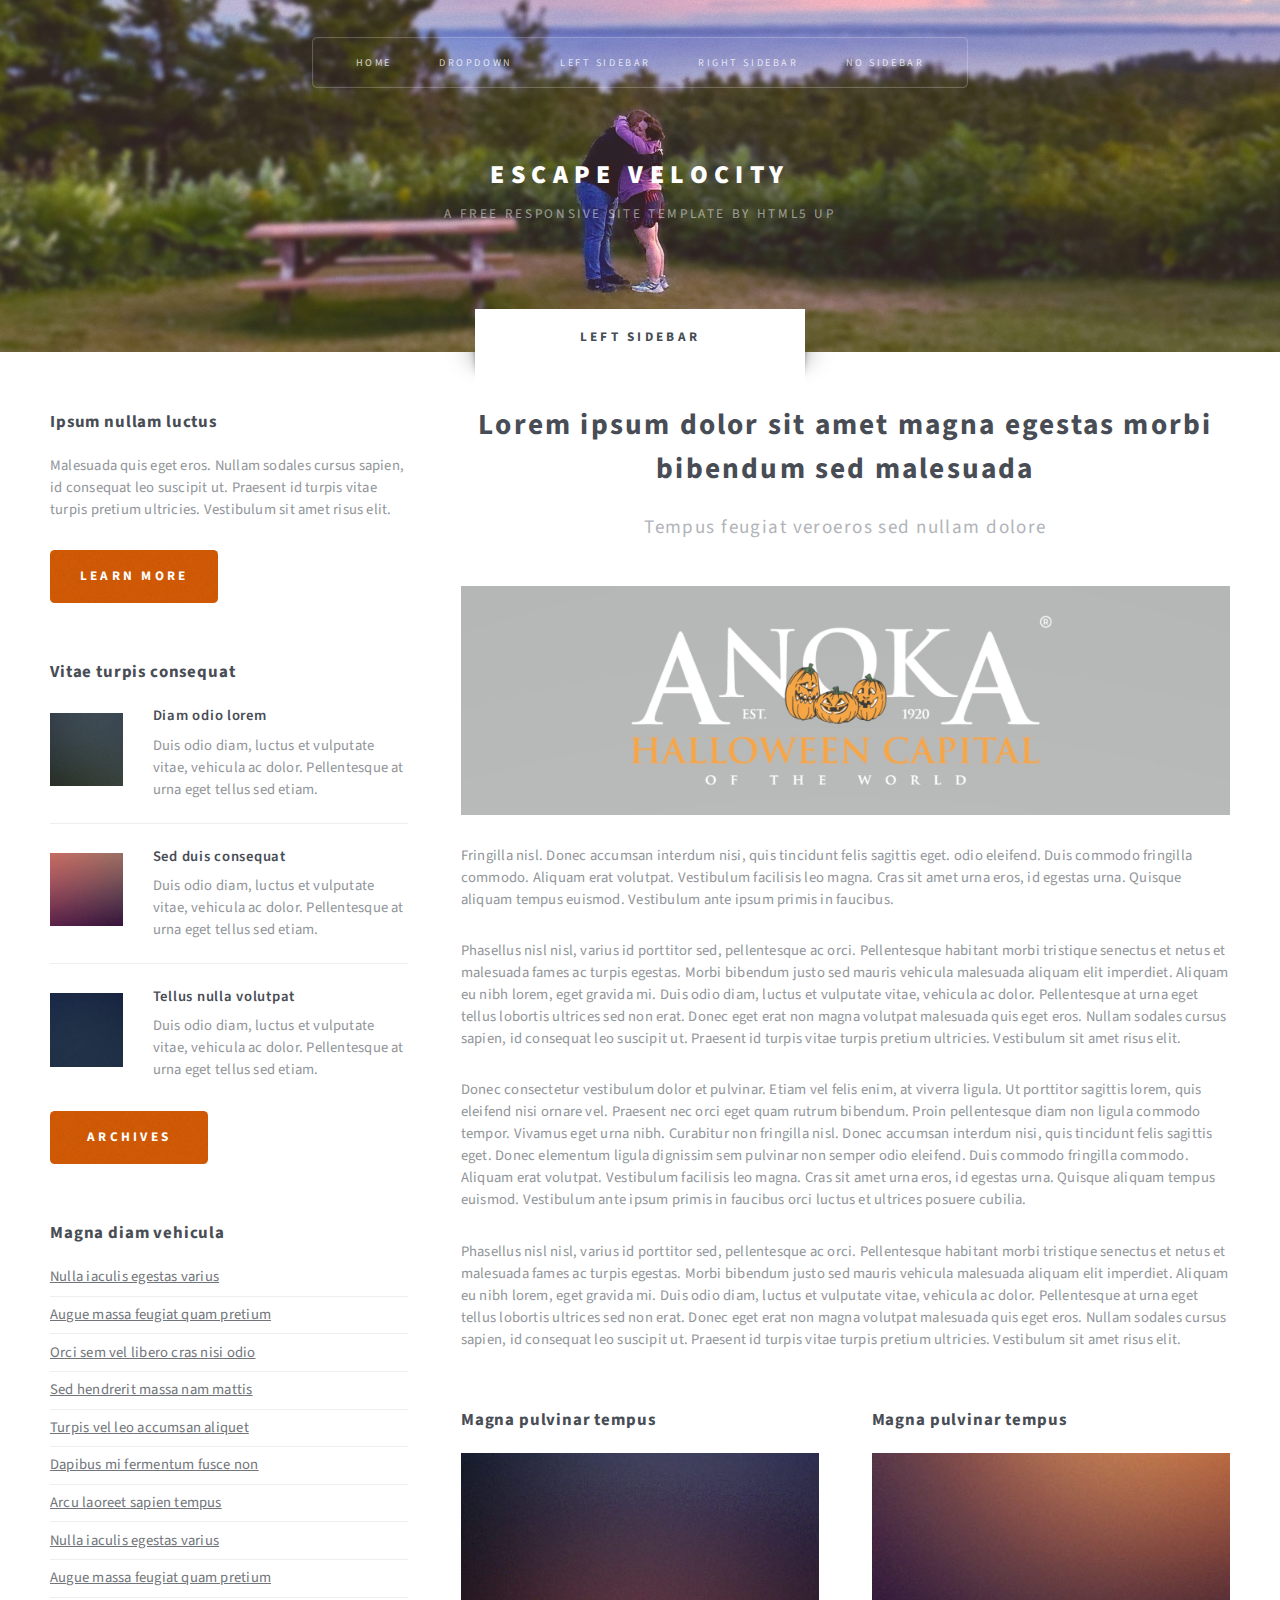
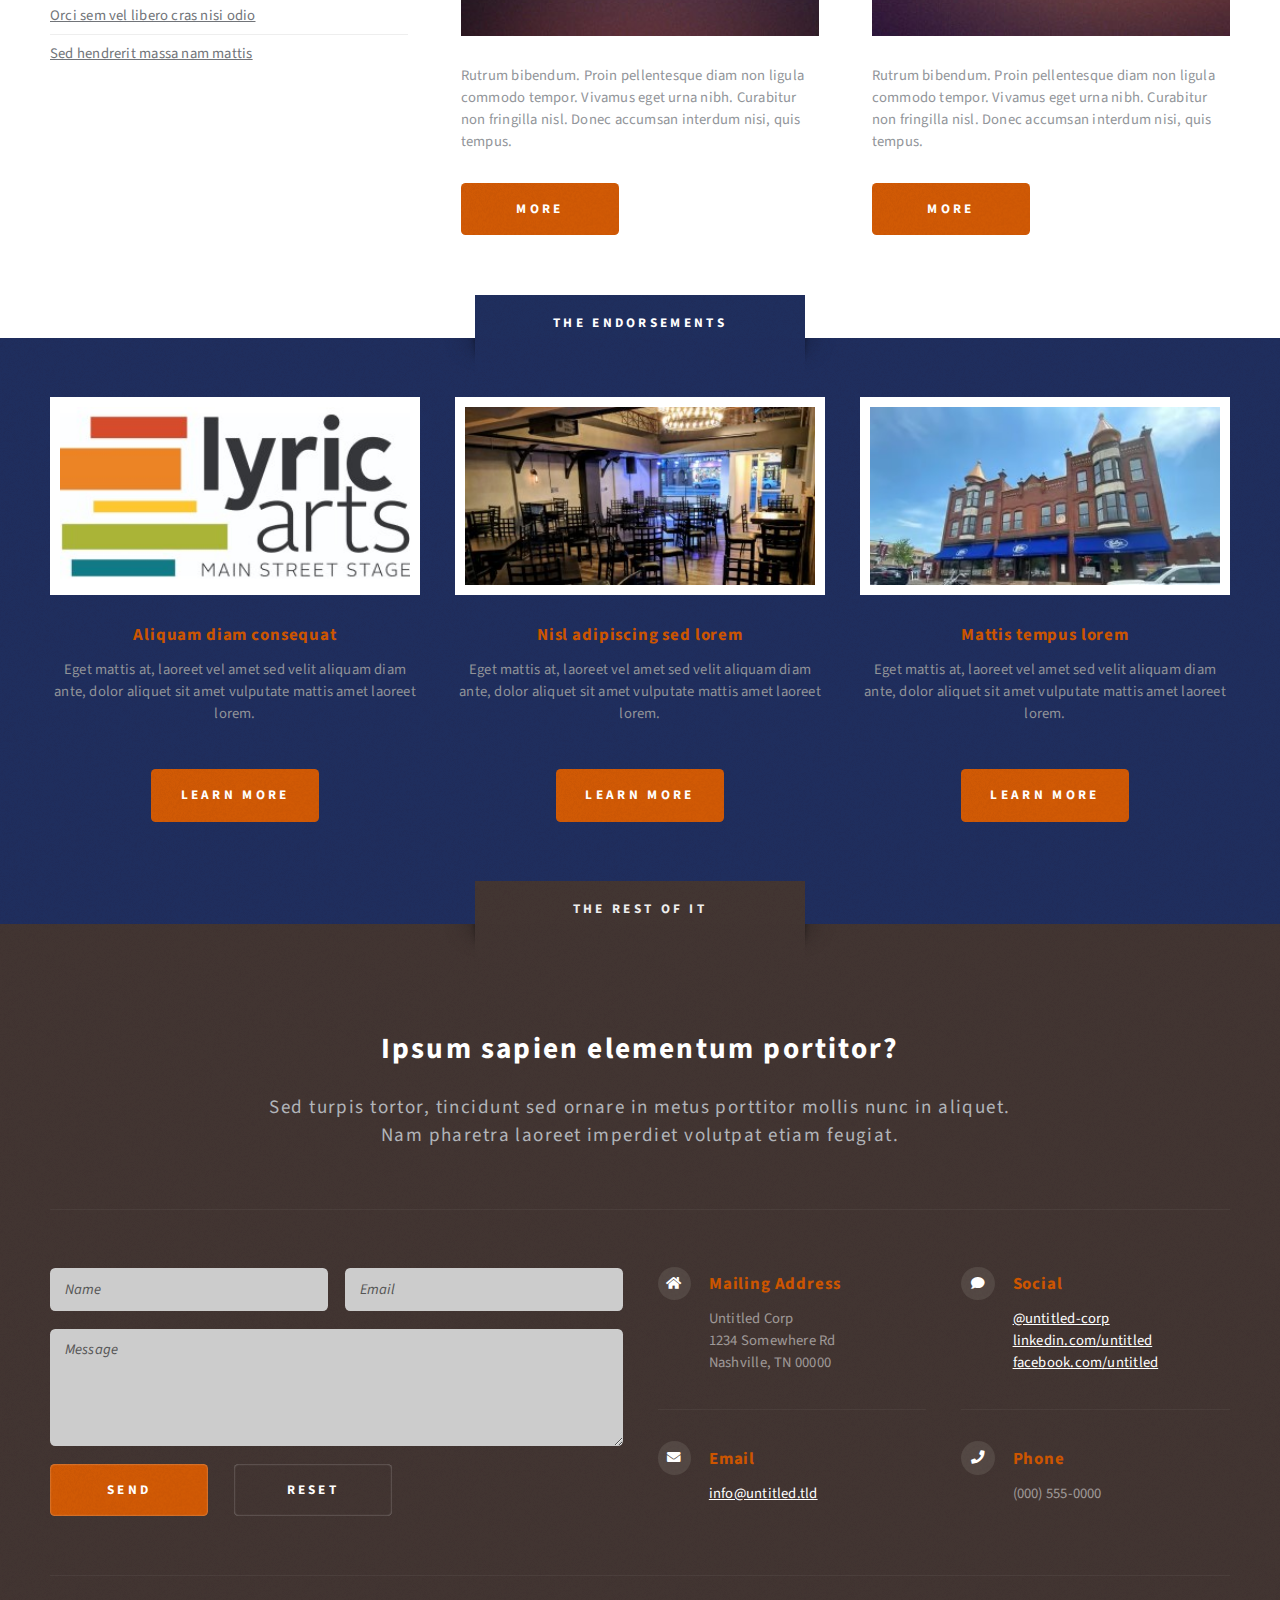
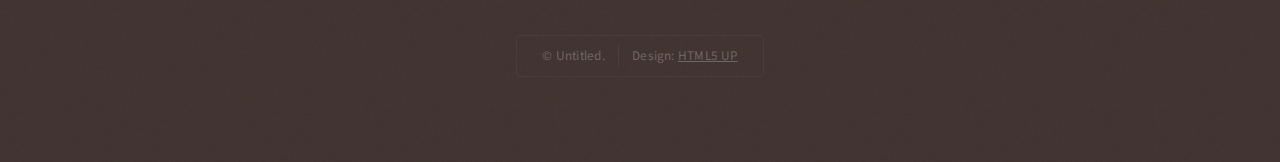
<file: left-sidebar.html>
<!DOCTYPE HTML>
<!--
	Escape Velocity by HTML5 UP
	html5up.net | @ajlkn
	Free for personal and commercial use under the CCA 3.0 license (html5up.net/license)
-->
<html>
	<head>
		<title>Left Sidebar - Escape Velocity by HTML5 UP</title>
		<meta charset="utf-8" />
		<meta name="viewport" content="width=device-width, initial-scale=1, user-scalable=no" />
		<link rel="stylesheet" href="assets/css/main.css" />
	</head>
	<body class="left-sidebar is-preload">
		<div id="page-wrapper">

			<!-- Header -->
				<section id="header" class="wrapper">

					<!-- Logo -->
						<div id="logo">
							<h1><a href="index.html">Escape Velocity</a></h1>
							<p>A free responsive site template by HTML5 UP</p>
						</div>

					<!-- Nav -->
						<nav id="nav">
							<ul>
								<li><a href="index.html">Home</a></li>
								<li>
									<a href="#">Dropdown</a>
									<ul>
										<li><a href="#">Lorem ipsum</a></li>
										<li><a href="#">Magna veroeros</a></li>
										<li><a href="#">Etiam nisl</a></li>
										<li>
											<a href="#">Sed consequat</a>
											<ul>
												<li><a href="#">Lorem dolor</a></li>
												<li><a href="#">Amet consequat</a></li>
												<li><a href="#">Magna phasellus</a></li>
												<li><a href="#">Etiam nisl</a></li>
												<li><a href="#">Sed feugiat</a></li>
											</ul>
										</li>
										<li><a href="#">Nisl tempus</a></li>
									</ul>
								</li>
								<li class="current"><a href="left-sidebar.html">Left Sidebar</a></li>
								<li><a href="right-sidebar.html">Right Sidebar</a></li>
								<li><a href="no-sidebar.html">No Sidebar</a></li>
							</ul>
						</nav>

				</section>

			<!-- Main -->
				<section id="main" class="wrapper style2">
					<div class="title">Left Sidebar</div>
					<div class="container">
						<div class="row gtr-150">
							<div class="col-4 col-12-medium">

								<!-- Sidebar -->
									<div id="sidebar">
										<section class="box">
											<header>
												<h2>Ipsum nullam luctus</h2>
											</header>
											<p>Malesuada quis eget eros. Nullam sodales cursus sapien, id consequat
											leo suscipit ut. Praesent id turpis vitae turpis pretium ultricies. Vestibulum sit
											amet risus elit.</p>
											<a href="#" class="button style1">Learn More</a>
										</section>
										<section class="box">
											<header>
												<h2>Vitae turpis consequat</h2>
											</header>
											<ul class="style2">
												<li>
													<article class="box post-excerpt">
														<a href="#" class="image left"><img src="images/pic08.jpg" alt="" /></a>
														<h3><a href="#">Diam odio lorem</a></h3>
														<p>Duis odio diam, luctus et vulputate vitae, vehicula ac dolor. Pellentesque at urna eget tellus sed etiam.</p>
													</article>
												</li>
												<li>
													<article class="box post-excerpt">
														<a href="#" class="image left"><img src="images/pic09.jpg" alt="" /></a>
														<h3><a href="#">Sed duis consequat</a></h3>
														<p>Duis odio diam, luctus et vulputate vitae, vehicula ac dolor. Pellentesque at urna eget tellus sed etiam.</p>
													</article>
												</li>
												<li>
													<article class="box post-excerpt">
														<a href="#" class="image left"><img src="images/pic10.jpg" alt="" /></a>
														<h3><a href="#">Tellus nulla volutpat</a></h3>
														<p>Duis odio diam, luctus et vulputate vitae, vehicula ac dolor. Pellentesque at urna eget tellus sed etiam.</p>
													</article>
												</li>
											</ul>
											<a href="#" class="button style1">Archives</a>
										</section>
										<section class="box">
											<header>
												<h2>Magna diam vehicula</h2>
											</header>
											<ul class="style3">
												<li><a href="#">Nulla iaculis egestas varius</a></li>
												<li><a href="#">Augue massa feugiat quam pretium</a></li>
												<li><a href="#">Orci sem vel libero cras nisi odio</a></li>
												<li><a href="#">Sed hendrerit massa nam mattis</a></li>
												<li><a href="#">Turpis vel leo accumsan aliquet</a></li>
												<li><a href="#">Dapibus mi fermentum fusce non</a></li>
												<li><a href="#">Arcu laoreet sapien tempus</a></li>
												<li><a href="#">Nulla iaculis egestas varius</a></li>
												<li><a href="#">Augue massa feugiat quam pretium</a></li>
												<li><a href="#">Orci sem vel libero cras nisi odio</a></li>
												<li><a href="#">Sed hendrerit massa nam mattis</a></li>
											</ul>
										</section>
									</div>

							</div>
							<div class="col-8 col-12-medium imp-medium">

								<!-- Content -->
									<div id="content">
										<article class="box post">
											<header class="style1">
												<h2>Lorem ipsum dolor sit amet magna egestas morbi bibendum sed malesuada</h2>
												<p>Tempus feugiat veroeros sed nullam dolore</p>
											</header>
											<a href="#" class="image featured">
												<img src="images/pic01.jpg" alt="" />
											</a>
											<p>Fringilla nisl. Donec accumsan interdum nisi, quis tincidunt felis sagittis eget.
											odio eleifend. Duis commodo fringilla commodo. Aliquam erat volutpat. Vestibulum
											facilisis leo magna. Cras sit amet urna eros, id egestas urna. Quisque aliquam
											tempus euismod. Vestibulum ante ipsum primis in faucibus.</p>
											<p>Phasellus nisl nisl, varius id porttitor sed, pellentesque ac orci. Pellentesque
											habitant morbi tristique senectus et netus et malesuada fames ac turpis egestas. Morbi
											bibendum justo sed mauris vehicula malesuada aliquam elit imperdiet. Aliquam eu nibh
											lorem, eget gravida mi. Duis odio diam, luctus et vulputate vitae, vehicula ac dolor.
											Pellentesque at urna eget tellus lobortis ultrices sed non erat. Donec eget erat non
											magna volutpat malesuada quis eget eros. Nullam sodales cursus sapien, id consequat
											leo suscipit ut. Praesent id turpis vitae turpis pretium ultricies. Vestibulum sit
											amet risus elit.</p>
											<p>Donec consectetur vestibulum dolor et pulvinar. Etiam vel felis enim, at viverra
											ligula. Ut porttitor sagittis lorem, quis eleifend nisi ornare vel. Praesent nec orci
											eget quam rutrum bibendum. Proin pellentesque diam non ligula commodo tempor. Vivamus
											eget urna nibh. Curabitur non fringilla nisl. Donec accumsan interdum nisi, quis
											tincidunt felis sagittis eget. Donec elementum ligula dignissim sem pulvinar non semper
											odio eleifend. Duis commodo fringilla commodo. Aliquam erat volutpat. Vestibulum
											facilisis leo magna. Cras sit amet urna eros, id egestas urna. Quisque aliquam
											tempus euismod. Vestibulum ante ipsum primis in faucibus orci luctus et ultrices
											posuere cubilia.</p>
											<p>Phasellus nisl nisl, varius id porttitor sed, pellentesque ac orci. Pellentesque
											habitant morbi tristique senectus et netus et malesuada fames ac turpis egestas. Morbi
											bibendum justo sed mauris vehicula malesuada aliquam elit imperdiet. Aliquam eu nibh
											lorem, eget gravida mi. Duis odio diam, luctus et vulputate vitae, vehicula ac dolor.
											Pellentesque at urna eget tellus lobortis ultrices sed non erat. Donec eget erat non
											magna volutpat malesuada quis eget eros. Nullam sodales cursus sapien, id consequat
											leo suscipit ut. Praesent id turpis vitae turpis pretium ultricies. Vestibulum sit
											amet risus elit.</p>
										</article>
										<div class="row gtr-150">
											<div class="col-6 col-12-small">
												<section class="box">
													<header>
														<h2>Magna pulvinar tempus</h2>
													</header>
													<a href="#" class="image featured"><img src="images/pic05.jpg" alt="" /></a>
													<p>Rutrum bibendum. Proin pellentesque diam non ligula commodo tempor. Vivamus
													eget urna nibh. Curabitur non fringilla nisl. Donec accumsan interdum nisi, quis
													tempus.</p>
													<a href="#" class="button style1">More</a>
												</section>
											</div>
											<div class="col-6 col-12-small">
												<section class="box">
													<header>
														<h2>Magna pulvinar tempus</h2>
													</header>
													<a href="#" class="image featured"><img src="images/pic06.jpg" alt="" /></a>
													<p>Rutrum bibendum. Proin pellentesque diam non ligula commodo tempor. Vivamus
													eget urna nibh. Curabitur non fringilla nisl. Donec accumsan interdum nisi, quis
													tempus.</p>
													<a href="#" class="button style1">More</a>
												</section>
											</div>
										</div>
									</div>

							</div>
						</div>
					</div>
				</section>

			<!-- Highlights -->
				<section id="highlights" class="wrapper style3">
					<div class="title">The Endorsements</div>
					<div class="container">
						<div class="row aln-center">
							<div class="col-4 col-12-medium">
								<section class="highlight">
									<a href="#" class="image featured"><img src="images/pic02.jpg" alt="" /></a>
									<h3><a href="#">Aliquam diam consequat</a></h3>
									<p>Eget mattis at, laoreet vel amet sed velit aliquam diam ante, dolor aliquet sit amet vulputate mattis amet laoreet lorem.</p>
									<ul class="actions">
										<li><a href="#" class="button style1">Learn More</a></li>
									</ul>
								</section>
							</div>
							<div class="col-4 col-12-medium">
								<section class="highlight">
									<a href="#" class="image featured"><img src="images/pic03.jpg" alt="" /></a>
									<h3><a href="#">Nisl adipiscing sed lorem</a></h3>
									<p>Eget mattis at, laoreet vel amet sed velit aliquam diam ante, dolor aliquet sit amet vulputate mattis amet laoreet lorem.</p>
									<ul class="actions">
										<li><a href="#" class="button style1">Learn More</a></li>
									</ul>
								</section>
							</div>
							<div class="col-4 col-12-medium">
								<section class="highlight">
									<a href="#" class="image featured"><img src="images/pic04.jpg" alt="" /></a>
									<h3><a href="#">Mattis tempus lorem</a></h3>
									<p>Eget mattis at, laoreet vel amet sed velit aliquam diam ante, dolor aliquet sit amet vulputate mattis amet laoreet lorem.</p>
									<ul class="actions">
										<li><a href="#" class="button style1">Learn More</a></li>
									</ul>
								</section>
							</div>
						</div>
					</div>
				</section>

			<!-- Footer -->
				<section id="footer" class="wrapper">
					<div class="title">The Rest Of It</div>
					<div class="container">
						<header class="style1">
							<h2>Ipsum sapien elementum portitor?</h2>
							<p>
								Sed turpis tortor, tincidunt sed ornare in metus porttitor mollis nunc in aliquet.<br />
								Nam pharetra laoreet imperdiet volutpat etiam feugiat.
							</p>
						</header>
						<div class="row">
							<div class="col-6 col-12-medium">

								<!-- Contact Form -->
									<section>
										<form method="post" action="#">
											<div class="row gtr-50">
												<div class="col-6 col-12-small">
													<input type="text" name="name" id="contact-name" placeholder="Name" />
												</div>
												<div class="col-6 col-12-small">
													<input type="text" name="email" id="contact-email" placeholder="Email" />
												</div>
												<div class="col-12">
													<textarea name="message" id="contact-message" placeholder="Message" rows="4"></textarea>
												</div>
												<div class="col-12">
													<ul class="actions">
														<li><input type="submit" class="style1" value="Send" /></li>
														<li><input type="reset" class="style2" value="Reset" /></li>
													</ul>
												</div>
											</div>
										</form>
									</section>

							</div>
							<div class="col-6 col-12-medium">

								<!-- Contact -->
									<section class="feature-list small">
										<div class="row">
											<div class="col-6 col-12-small">
												<section>
													<h3 class="icon solid fa-home">Mailing Address</h3>
													<p>
														Untitled Corp<br />
														1234 Somewhere Rd<br />
														Nashville, TN 00000
													</p>
												</section>
											</div>
											<div class="col-6 col-12-small">
												<section>
													<h3 class="icon solid fa-comment">Social</h3>
													<p>
														<a href="#">@untitled-corp</a><br />
														<a href="#">linkedin.com/untitled</a><br />
														<a href="#">facebook.com/untitled</a>
													</p>
												</section>
											</div>
											<div class="col-6 col-12-small">
												<section>
													<h3 class="icon solid fa-envelope">Email</h3>
													<p>
														<a href="#">info@untitled.tld</a>
													</p>
												</section>
											</div>
											<div class="col-6 col-12-small">
												<section>
													<h3 class="icon solid fa-phone">Phone</h3>
													<p>
														(000) 555-0000
													</p>
												</section>
											</div>
										</div>
									</section>

							</div>
						</div>
						<div id="copyright">
							<ul>
								<li>&copy; Untitled.</li><li>Design: <a href="http://html5up.net">HTML5 UP</a></li>
							</ul>
						</div>
					</div>
				</section>

		</div>

		<!-- Scripts -->
			<script src="assets/js/jquery.min.js"></script>
			<script src="assets/js/jquery.dropotron.min.js"></script>
			<script src="assets/js/browser.min.js"></script>
			<script src="assets/js/breakpoints.min.js"></script>
			<script src="assets/js/util.js"></script>
			<script src="assets/js/main.js"></script>

	</body>
</html>
</file>
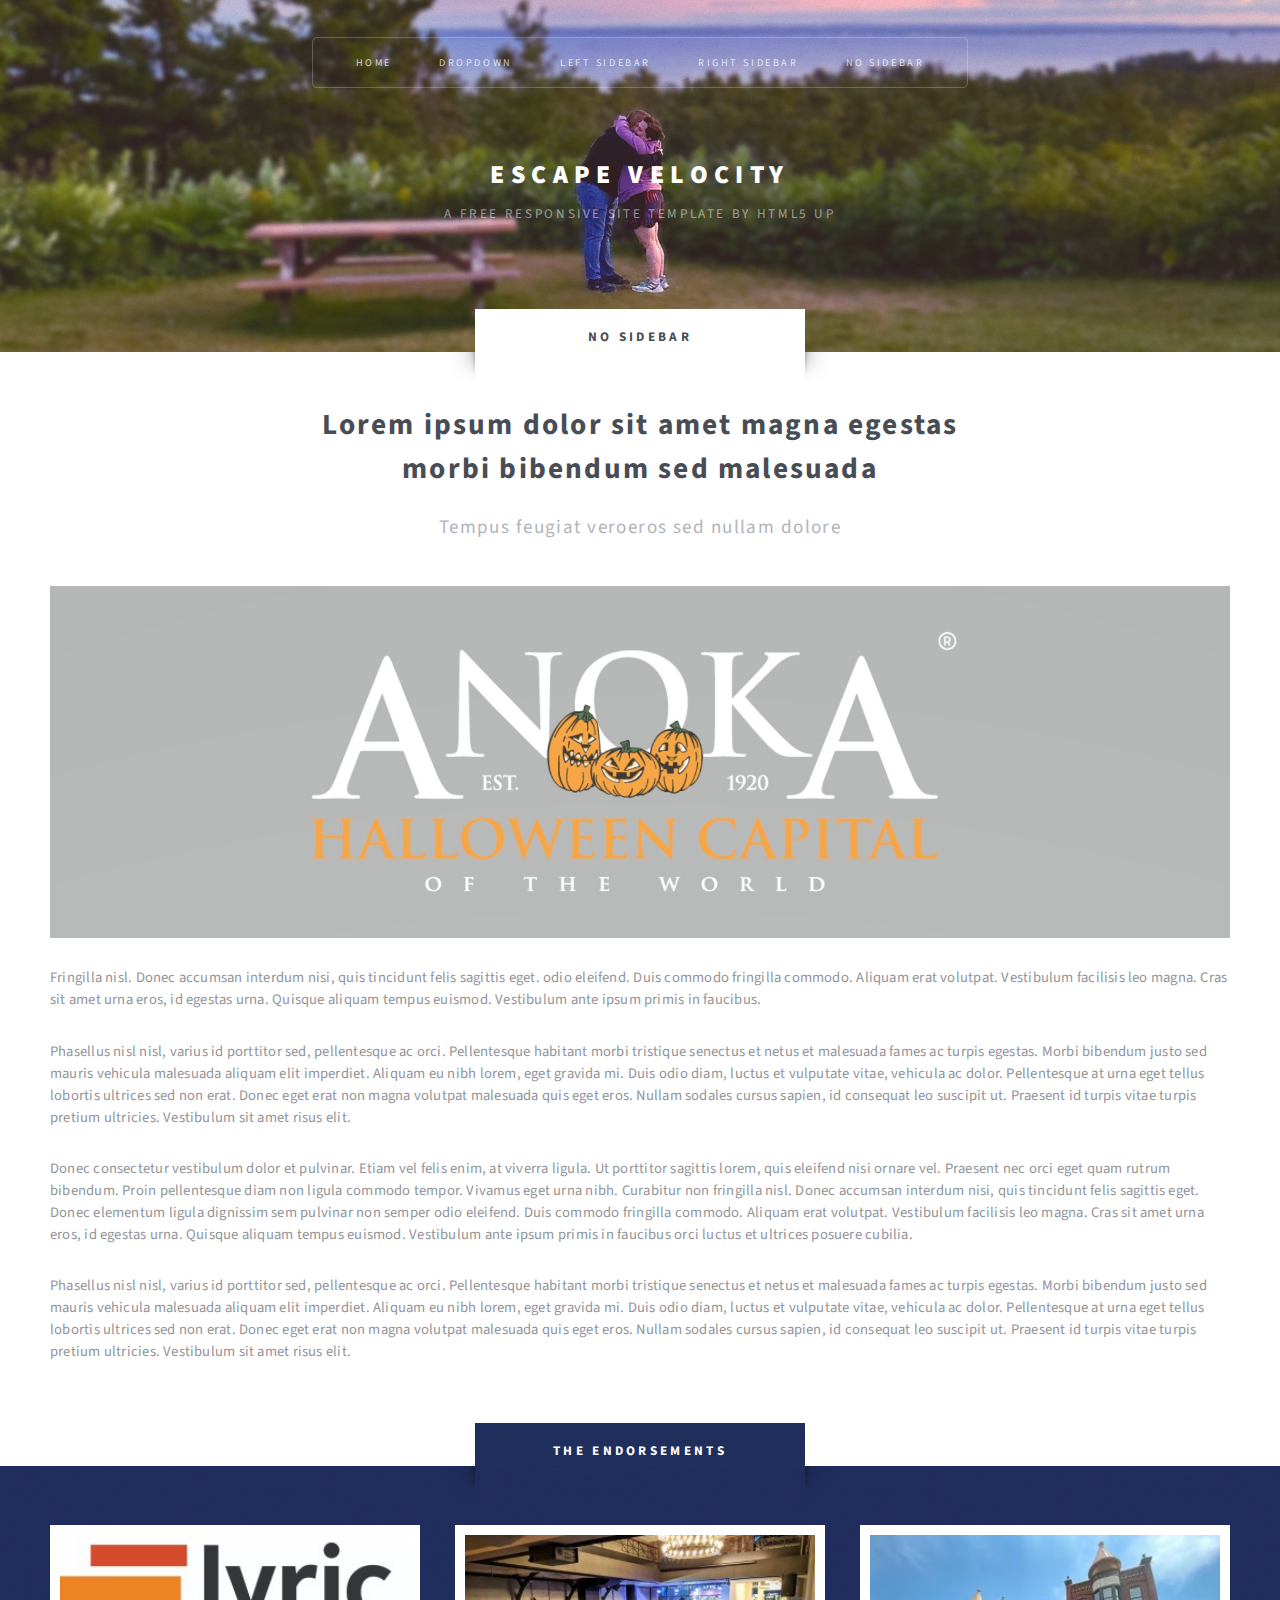
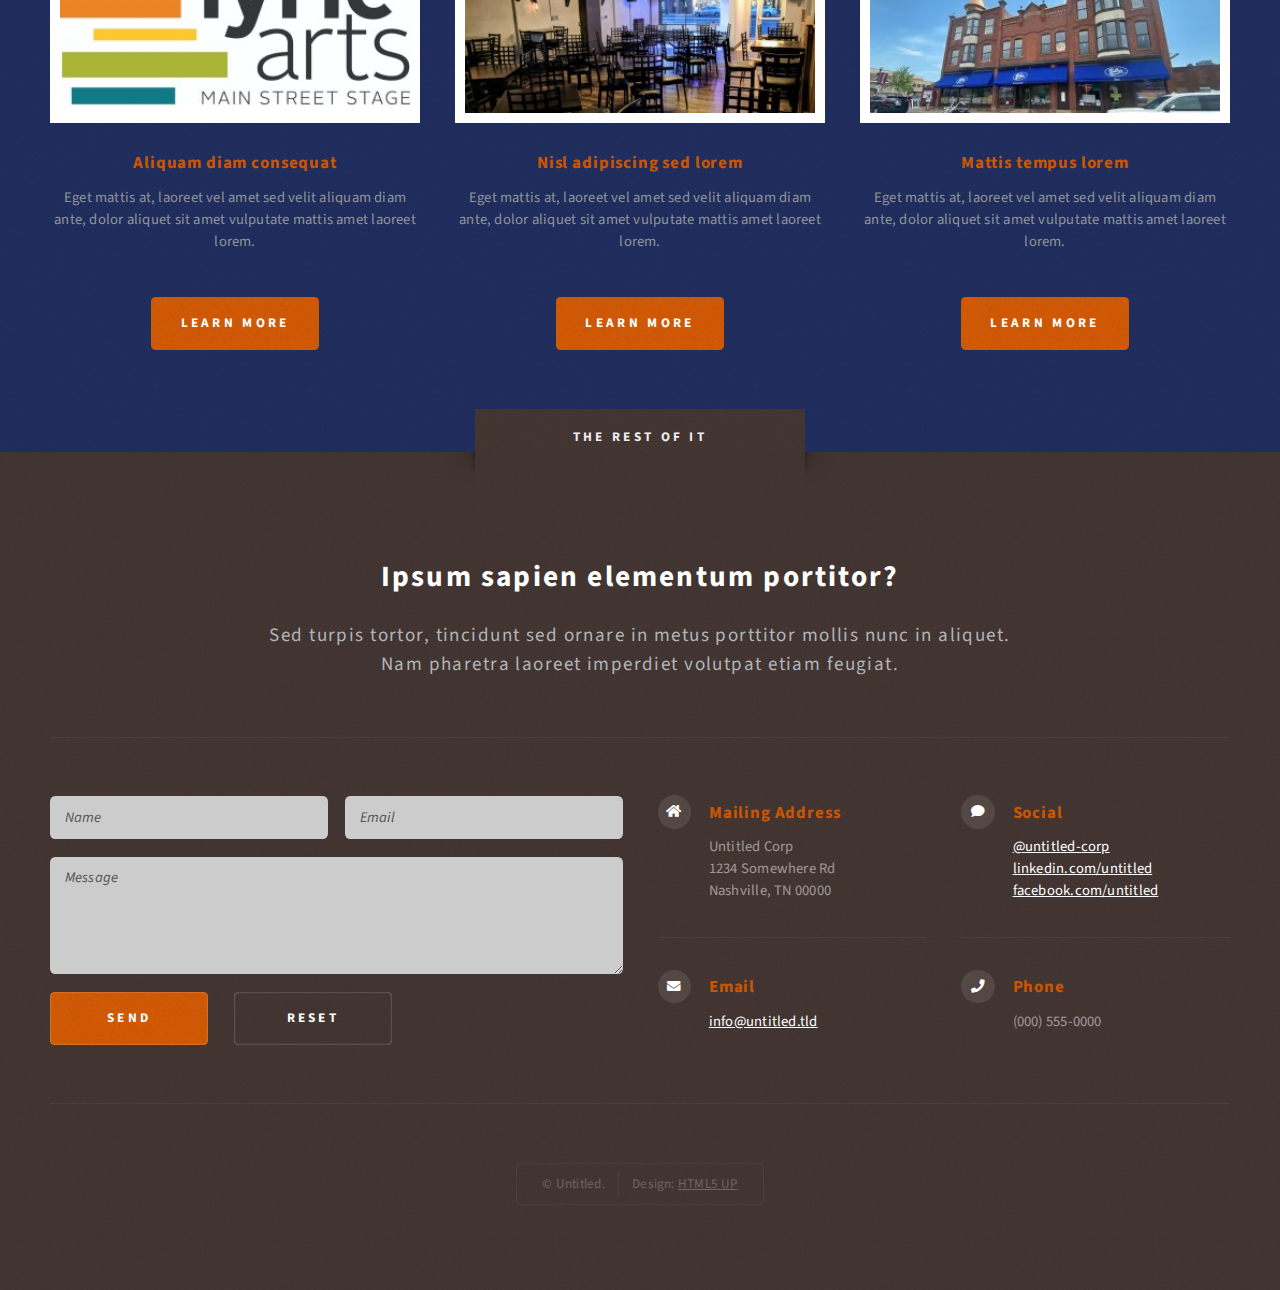
<file: no-sidebar.html>
<!DOCTYPE HTML>
<!--
	Escape Velocity by HTML5 UP
	html5up.net | @ajlkn
	Free for personal and commercial use under the CCA 3.0 license (html5up.net/license)
-->
<html>
	<head>
		<title>No Sidebar - Escape Velocity by HTML5 UP</title>
		<meta charset="utf-8" />
		<meta name="viewport" content="width=device-width, initial-scale=1, user-scalable=no" />
		<link rel="stylesheet" href="assets/css/main.css" />
	</head>
	<body class="no-sidebar is-preload">
		<div id="page-wrapper">

			<!-- Header -->
				<section id="header" class="wrapper">

					<!-- Logo -->
						<div id="logo">
							<h1><a href="index.html">Escape Velocity</a></h1>
							<p>A free responsive site template by HTML5 UP</p>
						</div>

					<!-- Nav -->
						<nav id="nav">
							<ul>
								<li><a href="index.html">Home</a></li>
								<li>
									<a href="#">Dropdown</a>
									<ul>
										<li><a href="#">Lorem ipsum</a></li>
										<li><a href="#">Magna veroeros</a></li>
										<li><a href="#">Etiam nisl</a></li>
										<li>
											<a href="#">Sed consequat</a>
											<ul>
												<li><a href="#">Lorem dolor</a></li>
												<li><a href="#">Amet consequat</a></li>
												<li><a href="#">Magna phasellus</a></li>
												<li><a href="#">Etiam nisl</a></li>
												<li><a href="#">Sed feugiat</a></li>
											</ul>
										</li>
										<li><a href="#">Nisl tempus</a></li>
									</ul>
								</li>
								<li><a href="left-sidebar.html">Left Sidebar</a></li>
								<li><a href="right-sidebar.html">Right Sidebar</a></li>
								<li class="current"><a href="no-sidebar.html">No Sidebar</a></li>
							</ul>
						</nav>

				</section>

			<!-- Main -->
				<div id="main" class="wrapper style2">
					<div class="title">No Sidebar</div>
					<div class="container">

						<!-- Content -->
							<div id="content">
								<article class="box post">
									<header class="style1">
										<h2>Lorem ipsum dolor sit amet magna egestas<br class="mobile-hide" />
										morbi bibendum sed malesuada</h2>
										<p>Tempus feugiat veroeros sed nullam dolore</p>
									</header>
									<a href="#" class="image featured">
										<img src="images/pic01.jpg" alt="" />
									</a>
									<p>Fringilla nisl. Donec accumsan interdum nisi, quis tincidunt felis sagittis eget.
									odio eleifend. Duis commodo fringilla commodo. Aliquam erat volutpat. Vestibulum
									facilisis leo magna. Cras sit amet urna eros, id egestas urna. Quisque aliquam
									tempus euismod. Vestibulum ante ipsum primis in faucibus.</p>
									<p>Phasellus nisl nisl, varius id porttitor sed, pellentesque ac orci. Pellentesque
									habitant morbi tristique senectus et netus et malesuada fames ac turpis egestas. Morbi
									bibendum justo sed mauris vehicula malesuada aliquam elit imperdiet. Aliquam eu nibh
									lorem, eget gravida mi. Duis odio diam, luctus et vulputate vitae, vehicula ac dolor.
									Pellentesque at urna eget tellus lobortis ultrices sed non erat. Donec eget erat non
									magna volutpat malesuada quis eget eros. Nullam sodales cursus sapien, id consequat
									leo suscipit ut. Praesent id turpis vitae turpis pretium ultricies. Vestibulum sit
									amet risus elit.</p>
									<p>Donec consectetur vestibulum dolor et pulvinar. Etiam vel felis enim, at viverra
									ligula. Ut porttitor sagittis lorem, quis eleifend nisi ornare vel. Praesent nec orci
									eget quam rutrum bibendum. Proin pellentesque diam non ligula commodo tempor. Vivamus
									eget urna nibh. Curabitur non fringilla nisl. Donec accumsan interdum nisi, quis
									tincidunt felis sagittis eget. Donec elementum ligula dignissim sem pulvinar non semper
									odio eleifend. Duis commodo fringilla commodo. Aliquam erat volutpat. Vestibulum
									facilisis leo magna. Cras sit amet urna eros, id egestas urna. Quisque aliquam
									tempus euismod. Vestibulum ante ipsum primis in faucibus orci luctus et ultrices
									posuere cubilia.</p>
									<p>Phasellus nisl nisl, varius id porttitor sed, pellentesque ac orci. Pellentesque
									habitant morbi tristique senectus et netus et malesuada fames ac turpis egestas. Morbi
									bibendum justo sed mauris vehicula malesuada aliquam elit imperdiet. Aliquam eu nibh
									lorem, eget gravida mi. Duis odio diam, luctus et vulputate vitae, vehicula ac dolor.
									Pellentesque at urna eget tellus lobortis ultrices sed non erat. Donec eget erat non
									magna volutpat malesuada quis eget eros. Nullam sodales cursus sapien, id consequat
									leo suscipit ut. Praesent id turpis vitae turpis pretium ultricies. Vestibulum sit
									amet risus elit.</p>
								</article>
							</div>

					</div>
				</div>

			<!-- Highlights -->
				<section id="highlights" class="wrapper style3">
					<div class="title">The Endorsements</div>
					<div class="container">
						<div class="row aln-center">
							<div class="col-4 col-12-medium">
								<section class="highlight">
									<a href="#" class="image featured"><img src="images/pic02.jpg" alt="" /></a>
									<h3><a href="#">Aliquam diam consequat</a></h3>
									<p>Eget mattis at, laoreet vel amet sed velit aliquam diam ante, dolor aliquet sit amet vulputate mattis amet laoreet lorem.</p>
									<ul class="actions">
										<li><a href="#" class="button style1">Learn More</a></li>
									</ul>
								</section>
							</div>
							<div class="col-4 col-12-medium">
								<section class="highlight">
									<a href="#" class="image featured"><img src="images/pic03.jpg" alt="" /></a>
									<h3><a href="#">Nisl adipiscing sed lorem</a></h3>
									<p>Eget mattis at, laoreet vel amet sed velit aliquam diam ante, dolor aliquet sit amet vulputate mattis amet laoreet lorem.</p>
									<ul class="actions">
										<li><a href="#" class="button style1">Learn More</a></li>
									</ul>
								</section>
							</div>
							<div class="col-4 col-12-medium">
								<section class="highlight">
									<a href="#" class="image featured"><img src="images/pic04.jpg" alt="" /></a>
									<h3><a href="#">Mattis tempus lorem</a></h3>
									<p>Eget mattis at, laoreet vel amet sed velit aliquam diam ante, dolor aliquet sit amet vulputate mattis amet laoreet lorem.</p>
									<ul class="actions">
										<li><a href="#" class="button style1">Learn More</a></li>
									</ul>
								</section>
							</div>
						</div>
					</div>
				</section>

			<!-- Footer -->
				<section id="footer" class="wrapper">
					<div class="title">The Rest Of It</div>
					<div class="container">
						<header class="style1">
							<h2>Ipsum sapien elementum portitor?</h2>
							<p>
								Sed turpis tortor, tincidunt sed ornare in metus porttitor mollis nunc in aliquet.<br />
								Nam pharetra laoreet imperdiet volutpat etiam feugiat.
							</p>
						</header>
						<div class="row">
							<div class="col-6 col-12-medium">

								<!-- Contact Form -->
									<section>
										<form method="post" action="#">
											<div class="row gtr-50">
												<div class="col-6 col-12-small">
													<input type="text" name="name" id="contact-name" placeholder="Name" />
												</div>
												<div class="col-6 col-12-small">
													<input type="text" name="email" id="contact-email" placeholder="Email" />
												</div>
												<div class="col-12">
													<textarea name="message" id="contact-message" placeholder="Message" rows="4"></textarea>
												</div>
												<div class="col-12">
													<ul class="actions">
														<li><input type="submit" class="style1" value="Send" /></li>
														<li><input type="reset" class="style2" value="Reset" /></li>
													</ul>
												</div>
											</div>
										</form>
									</section>

							</div>
							<div class="col-6 col-12-medium">

								<!-- Contact -->
									<section class="feature-list small">
										<div class="row">
											<div class="col-6 col-12-small">
												<section>
													<h3 class="icon solid fa-home">Mailing Address</h3>
													<p>
														Untitled Corp<br />
														1234 Somewhere Rd<br />
														Nashville, TN 00000
													</p>
												</section>
											</div>
											<div class="col-6 col-12-small">
												<section>
													<h3 class="icon solid fa-comment">Social</h3>
													<p>
														<a href="#">@untitled-corp</a><br />
														<a href="#">linkedin.com/untitled</a><br />
														<a href="#">facebook.com/untitled</a>
													</p>
												</section>
											</div>
											<div class="col-6 col-12-small">
												<section>
													<h3 class="icon solid fa-envelope">Email</h3>
													<p>
														<a href="#">info@untitled.tld</a>
													</p>
												</section>
											</div>
											<div class="col-6 col-12-small">
												<section>
													<h3 class="icon solid fa-phone">Phone</h3>
													<p>
														(000) 555-0000
													</p>
												</section>
											</div>
										</div>
									</section>

							</div>
						</div>
						<div id="copyright">
							<ul>
								<li>&copy; Untitled.</li><li>Design: <a href="http://html5up.net">HTML5 UP</a></li>
							</ul>
						</div>
					</div>
				</section>

		</div>

		<!-- Scripts -->
			<script src="assets/js/jquery.min.js"></script>
			<script src="assets/js/jquery.dropotron.min.js"></script>
			<script src="assets/js/browser.min.js"></script>
			<script src="assets/js/breakpoints.min.js"></script>
			<script src="assets/js/util.js"></script>
			<script src="assets/js/main.js"></script>

	</body>
</html>
</file>
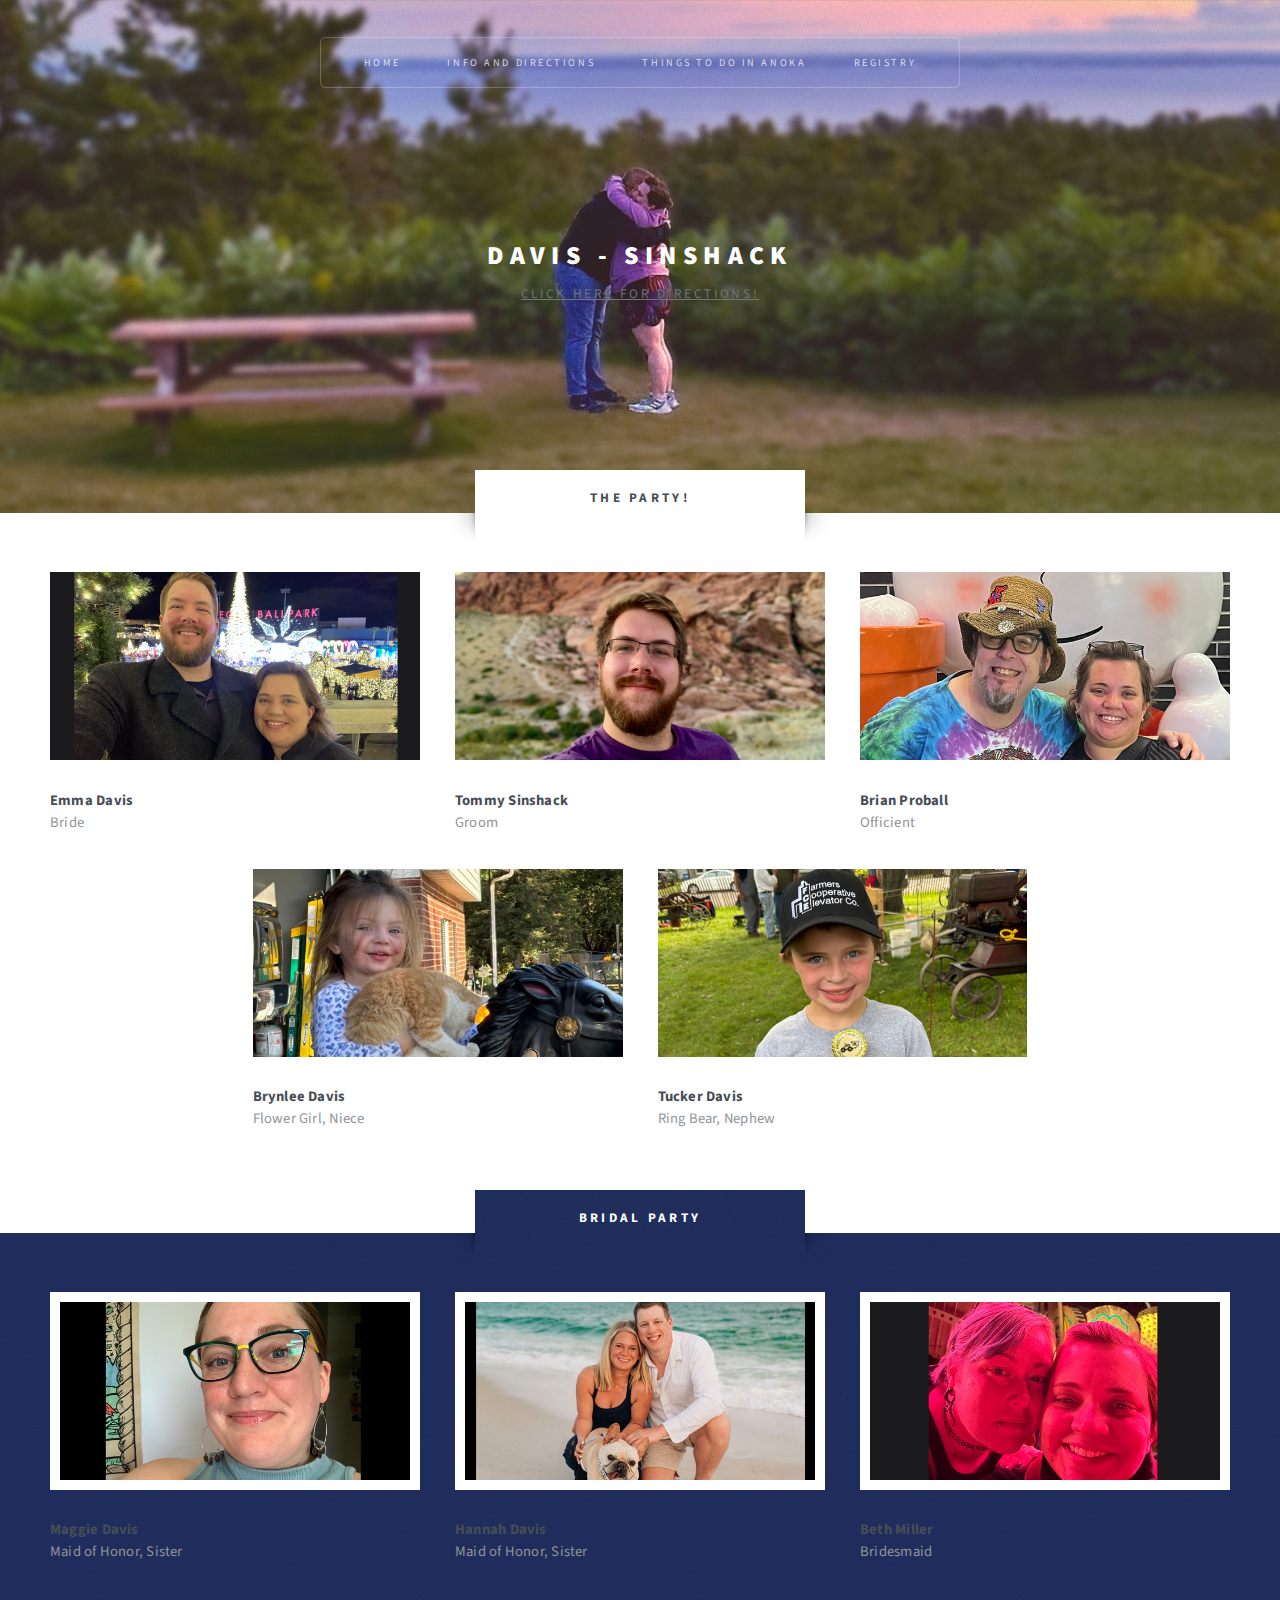
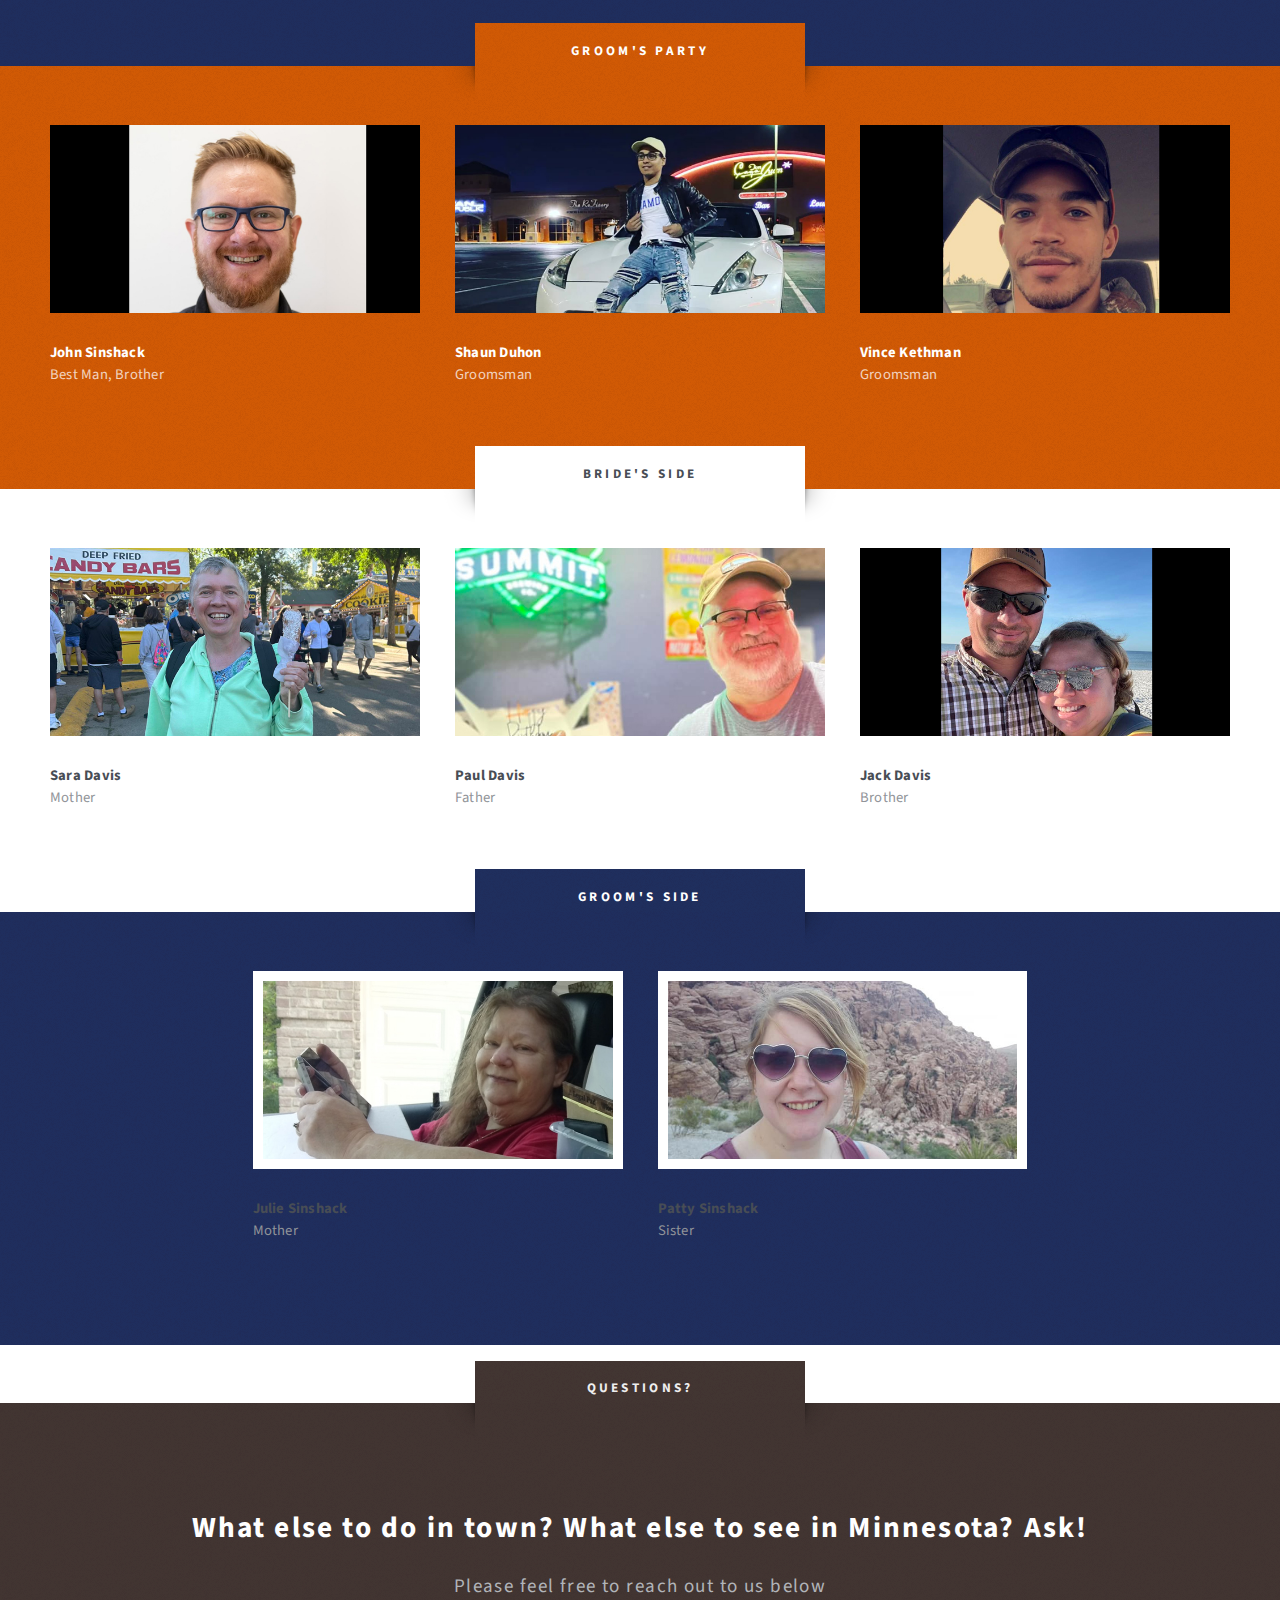
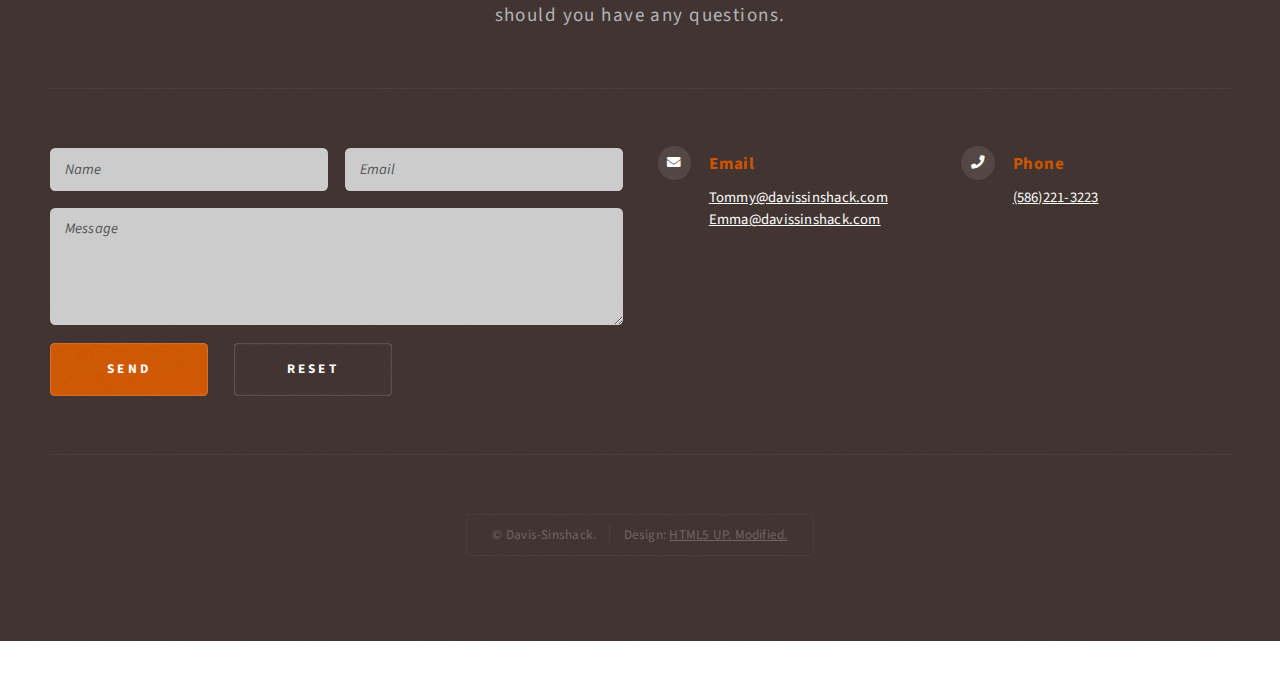
<file: party.html>
<!DOCTYPE HTML>
<!--
	Escape Velocity by HTML5 UP
	html5up.net | @ajlkn
	Free for personal and commercial use under the CCA 3.0 license (html5up.net/license)
-->
<html>
	<head>
		<title>Davis - Sinshack: Save The Date!</title>
		<meta charset="utf-8" />
		<meta name="viewport" content="width=device-width, initial-scale=1, user-scalable=no" />
		<link rel="stylesheet" href="assets/css/main.css" />
		<link rel="apple-touch-icon-precomposed" sizes="57x57" href="favicomatic/apple-touch-icon-57x57.png" />
		<link rel="apple-touch-icon-precomposed" sizes="114x114" href="favicomatic/apple-touch-icon-114x114.png" />
		<link rel="apple-touch-icon-precomposed" sizes="72x72" href="favicomatic/apple-touch-icon-72x72.png" />
		<link rel="apple-touch-icon-precomposed" sizes="144x144" href="favicomatic/apple-touch-icon-144x144.png" />
		<link rel="apple-touch-icon-precomposed" sizes="60x60" href="favicomatic/apple-touch-icon-60x60.png" />
		<link rel="apple-touch-icon-precomposed" sizes="120x120" href="favicomatic/apple-touch-icon-120x120.png" />
		<link rel="apple-touch-icon-precomposed" sizes="76x76" href="favicomatic/apple-touch-icon-76x76.png" />
		<link rel="apple-touch-icon-precomposed" sizes="152x152" href="favicomatic/apple-touch-icon-152x152.png" />
		<link rel="icon" type="image/png" href="favicomatic/favicon-196x196.png" sizes="196x196" />
		<link rel="icon" type="image/png" href="favicomatic/favicon-96x96.png" sizes="96x96" />
		<link rel="icon" type="image/png" href="favicomatic/favicon-32x32.png" sizes="32x32" />
		<link rel="icon" type="image/png" href="favicomatic/favicon-16x16.png" sizes="16x16" />
		<link rel="icon" type="image/png" href="favicomatic/favicon-128.png" sizes="128x128" />
		<meta name="application-name" content="&nbsp;"/>
		<meta name="msapplication-TileColor" content="#FFFFFF" />
		<meta name="msapplication-TileImage" content="favicomatic/mstile-144x144.png" />
		<meta name="msapplication-square70x70logo" content="favicomatic/mstile-70x70.png" />
		<meta name="msapplication-square150x150logo" content="favicomatic/mstile-150x150.png" />
		<meta name="msapplication-wide310x150logo" content="favicomatic/mstile-310x150.png" />
		<meta name="msapplication-square310x310logo" content="favicomatic/mstile-310x310.png" />
	</head>
	<body class="homepage is-preload">
		<div id="page-wrapper">

			<!-- Header -->
				<section id="header" class="wrapper">

					<!-- Logo -->
						<div id="logo">
							<h1><a href="index.html">Davis - Sinshack</a></h1>
							<p><a href="info.html">Click here for directions!</a></p>
						</div>

					<!-- Nav -->
						<nav id="nav">
							<ul>
								<li class="current"><a href="index.html">Home</a></li>
								<li><a href="info.html">Info and Directions</a></li>
								<li><a href="things-to-do.html">Things to do in Anoka</a></li>
								<li><a href="registry.html">Registry</a></li>
							</ul>
						</nav>

				</section>

			<!-- Main -->
				<div id="party" class="wrapper style2">
					<div class="title">The Party!</div>
					<div class="container">
						<div class="row aln-center">
							<div class="col-4 col-12-medium">
								<section class="highlight">
									<a href="#" class="image featured"><img src="images/emma.jpg" alt="" /></a>
									<h3>Emma Davis</h3>
									<p>Bride</p>
								</section>
							</div>
							<div class="col-4 col-12-medium">
								<section class="highlight">
									<a href="#" class="image featured"><img src="images/tommy.jpg" alt="" /></a>
									<h3>Tommy Sinshack</h3>
									<p>Groom</p>
								</section>
							</div>
							<div class="col-4 col-12-medium">
								<section class="highlight">
									<a href="#" class="image featured"><img src="images/brian.jpg" alt="" /></a>
									<h3>Brian Proball</h3>
									<p>Officient</p>
								</section>
							</div>
               <div class="col-4 col-12-medium">
								<section class="highlight">
									<a href="#" class="image featured"><img src="images/brynlee.jpg" alt="" /></a>
									<h3>Brynlee Davis</h3>
									<p>Flower Girl, Niece</p>
								</section>
							</div>
              <div class="col-4 col-12-medium">
								<section class="highlight">
									<a href="#" class="image featured"><img src="images/tucker.jpg" alt="" /></a>
									<h3>Tucker Davis</h3>
									<p>Ring Bear, Nephew</p>
								</section>
							</div>
						</div>
					</div>
				</div>

			<!-- Bridal -->
				<section id="brides" class="wrapper style3">
					<div class="title">Bridal Party</div>
					<div class="container">
						<div class="row aln-center">
							<div class="col-4 col-12-medium">
								<section class="highlight">
									<a href="#" class="image featured"><img src="images/maggie.jpg" alt="" /></a>
									<h3>Maggie Davis</h3>
									<p>Maid of Honor, Sister</p>
								</section>
							</div>
							<div class="col-4 col-12-medium">
								<section class="highlight">
									<a href="#" class="image featured"><img src="images/hannah.jpg" alt="" /></a>
									<h3>Hannah Davis</h3>
									<p>Maid of Honor, Sister</p>
								</section>
							</div>
							<div class="col-4 col-12-medium">
								<section class="highlight">
									<a href="#" class="image featured"><img src="images/beth.jpg" alt="" /></a>
									<h3>Beth Miller</h3>
									<p>Bridesmaid</p>
								</section>
							</div>
						</div>
					</div>
				</section>
		<!---Groom Party-->
			<section id="grooms" class="wrapper style1">
					<div class="title">Groom's Party</div>
					<div class="container">
						<div class="row aln-center">
							<div class="col-4 col-12-medium">
								<section class="highlight">
									<a href="#" class="image featured"><img src="images/john.jpg" alt="" /></a>
									<h3>John Sinshack</h3>
									<p>Best Man, Brother</p>
								</section>
							</div>
							<div class="col-4 col-12-medium">
								<section class="highlight">
									<a href="#" class="image featured"><img src="images/shaun.jpg" alt="" /></a>
									<h3>Shaun Duhon</h3>
									<p>Groomsman</p>
								</section>
							</div>
							<div class="col-4 col-12-medium">
								<section class="highlight">
									<a href="#" class="image featured"><img src="images/vince.jpg" alt="" /></a>
									<h3>Vince Kethman</h3>
									<p>Groomsman</p>
								</section>
							</div>
						</div>
					</div>
				</section>
<!-- Bride Side -->
			<div id="bride-side" class="wrapper style2">
					<div class="title">Bride's Side</div>
					<div class="container">
						<div class="row aln-center">
							<div class="col-4 col-12-medium">
								<section class="highlight">
									<a href="#" class="image featured"><img src="images/sara.jpg" alt="" /></a>
									<h3>Sara Davis</h3>
									<p>Mother</p>
								</section>
							</div>
							<div class="col-4 col-12-medium">
								<section class="highlight">
									<a href="#" class="image featured"><img src="images/paul.jpg" alt="" /></a>
									<h3>Paul Davis</h3>
									<p>Father</p>
								</section>
							</div>
							<div class="col-4 col-12-medium">
								<section class="highlight">
									<a href="#" class="image featured"><img src="images/jack.jpg" alt="" /></a>
									<h3>Jack Davis</h3>
									<p>Brother</p>
								</section>
							</div>
						</div>
					</div>
			</div>
     	 </div>
<!-- Groom Side -->
				<section id="groom-side" class="wrapper style3">
					<div class="title">Groom's Side</div>
					<div class="container">
						<div class="row aln-center">
							<div class="col-4 col-12-medium">
								<section class="highlight">
									<a href="#" class="image featured"><img src="images/julie.jpg" alt="" /></a>
									<h3>Julie Sinshack</h3>
									<p>Mother</p>
								</section>
							</div>
							<div class="col-4 col-12-medium">
								<section class="highlight">
									<a href="#" class="image featured"><img src="images/patty.jpg" alt="" /></a>
									<h3>Patty Sinshack</h3>
									<p>Sister</p>
								</section>
							</div>
						</div>
					</div>
				</section>
<!-- Footer -->
				<section id="footer" class="wrapper">
					<div class="title">Questions?</div>
					<div class="container">
						<header class="style1">
							<h2>What else to do in town? What else to see in Minnesota? Ask!</h2>
							<p>
								Please feel free to reach out to us below<br />
								should you have any questions.
							</p>
						</header>
						<div class="row">
							<div class="col-6 col-12-medium">

								<!-- Contact Form -->
									<section>
										<form
										  action="https://formspree.io/f/xvgoggnb"
										  method="POST"
										>
											<div class="row gtr-50">
												<div class="col-6 col-12-small">
													<input type="text" name="name" id="contact-name" placeholder="Name" />
												</div>
												<div class="col-6 col-12-small">
													<input type="text" name="email" id="contact-email" placeholder="Email" />
												</div>
												<div class="col-12">
													<textarea name="message" id="contact-message" placeholder="Message" rows="4"></textarea>
												</div>
												<div class="col-12">
													<ul class="actions">
														<li><input type="submit" class="style1" value="Send" /></li>
														<li><input type="reset" class="style2" value="Reset" /></li>
													</ul>
												</div>
											</div>
										</form>
									</section>

							</div>
							<div class="col-6 col-12-medium">

								<!-- Contact -->
									<section class="feature-list small">
										<div class="row">
											<!-- <div class="col-6 col-12-small">
												<section>
													<h3 class="icon solid fa-home">Mailing Address</h3>
													<p>
														Untitled Corp<br />
														1234 Somewhere Rd<br />
														Nashville, TN 00000
													</p>
												</section>
											</div>
											<div class="col-6 col-12-small">
												<section>
													<h3 class="icon solid fa-comment">Social</h3>
													<p>
														<a href="#">@untitled-corp</a><br />
														<a href="#">linkedin.com/untitled</a><br />
														<a href="#">facebook.com/untitled</a>
													</p>
												</section>
											</div> -->
											<div class="col-6 col-12-small">
												<section>
													<h3 class="icon solid fa-envelope">Email</h3>
													<p>
														<a href="mailto:tommy@davissinshack.com">Tommy@davissinshack.com</a>
														<a href="mailto:emma@davissinshack.com">Emma@davissinshack.com</a>
													</p>
												</section>
											</div>
											<div class="col-6 col-12-small">
												<section>
													<h3 class="icon solid fa-phone">Phone</h3>
													<p>
														<a href="tel:+15862213223">(586)221-3223</a>
													</p>
												</section>
											</div>
										</div>
									</section>

							</div>
						</div>
						<div id="copyright">
							<ul>
								<li>&copy; Davis-Sinshack.</li><li>Design: <a href="http://html5up.net">HTML5 UP. Modified.</a></li>
							</ul>
						</div>
					</div>
				</section>

		</div>

		<!-- Scripts -->
			<script src="assets/js/jquery.min.js"></script>
			<script src="assets/js/jquery.dropotron.min.js"></script>
			<script src="assets/js/browser.min.js"></script>
			<script src="assets/js/breakpoints.min.js"></script>
			<script src="assets/js/util.js"></script>
			<script src="assets/js/main.js"></script>

	</body>

<!-- Place this script at the end of the body tag -->
<script>
  var form = document.getElementById("my-form");
  
  async function handleSubmit(event) {
    event.preventDefault();
    var status = document.getElementById("my-form-status");
    var data = new FormData(event.target);
    fetch(event.target.action, {
      method: form.method,
      body: data,
      headers: {
          'Accept': 'application/json'
      }
    }).then(response => {
      if (response.ok) {
        status.innerHTML = "Thanks for your submission!";
        form.reset()
      } else {
        response.json().then(data => {
          if (Object.hasOwn(data, 'errors')) {
            status.innerHTML = data["errors"].map(error => error["message"]).join(", ")
          } else {
            status.innerHTML = "Oops! There was a problem submitting your form"
          }
        })
      }
    }).catch(error => {
      status.innerHTML = "Oops! There was a problem submitting your form"
    });
  }
  form.addEventListener("submit", handleSubmit)
</script>
	
</html>
</file>
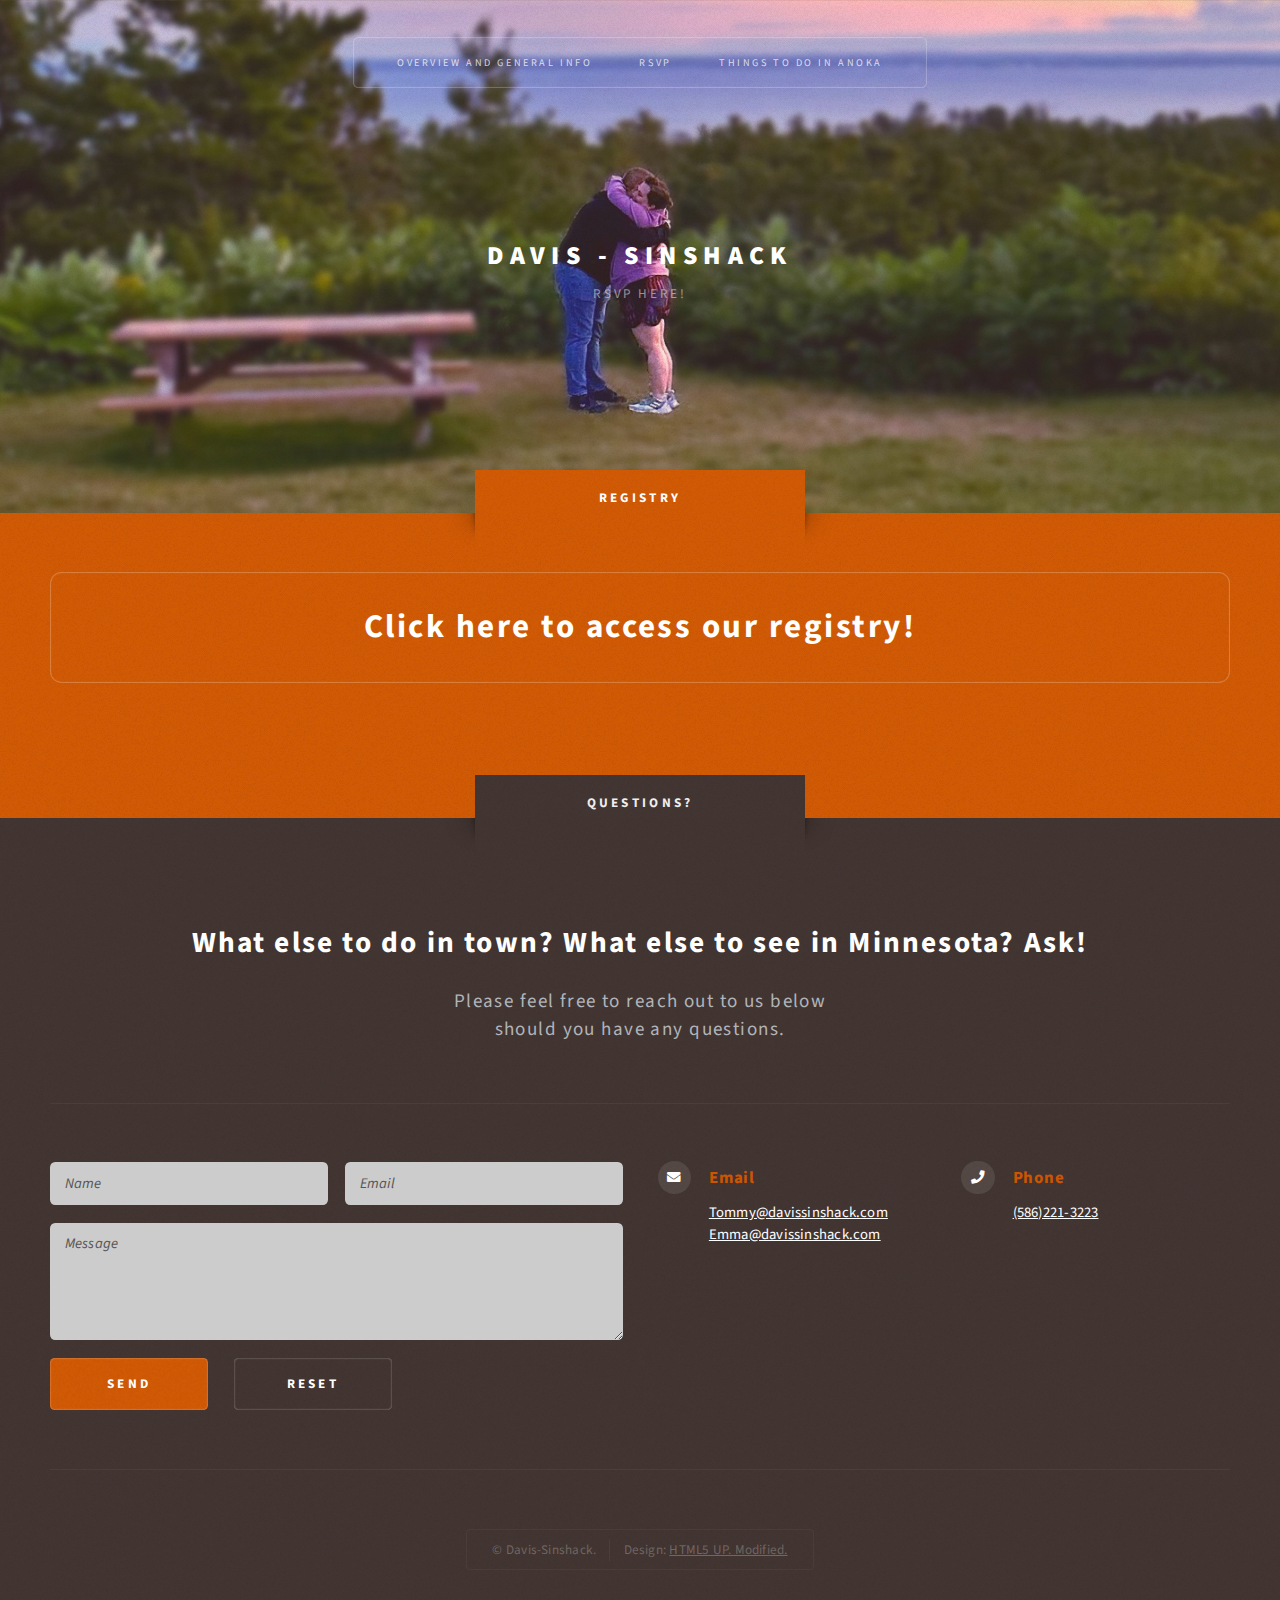
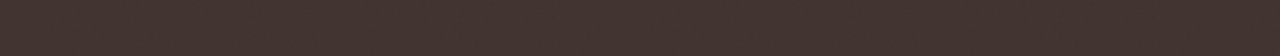
<file: registry.html>
<!DOCTYPE HTML>
<!--
	Escape Velocity by HTML5 UP
	html5up.net | @ajlkn
	Free for personal and commercial use under the CCA 3.0 license (html5up.net/license)
-->
<html>
	<head>
		<title>Davis - Sinshack: Registry</title>
		<meta charset="utf-8" />
		<meta name="viewport" content="width=device-width, initial-scale=1, user-scalable=no" />
		<link rel="stylesheet" href="assets/css/main.css" />
		<link rel="apple-touch-icon-precomposed" sizes="57x57" href="favicomatic/apple-touch-icon-57x57.png" />
		<link rel="apple-touch-icon-precomposed" sizes="114x114" href="favicomatic/apple-touch-icon-114x114.png" />
		<link rel="apple-touch-icon-precomposed" sizes="72x72" href="favicomatic/apple-touch-icon-72x72.png" />
		<link rel="apple-touch-icon-precomposed" sizes="144x144" href="favicomatic/apple-touch-icon-144x144.png" />
		<link rel="apple-touch-icon-precomposed" sizes="60x60" href="favicomatic/apple-touch-icon-60x60.png" />
		<link rel="apple-touch-icon-precomposed" sizes="120x120" href="favicomatic/apple-touch-icon-120x120.png" />
		<link rel="apple-touch-icon-precomposed" sizes="76x76" href="favicomatic/apple-touch-icon-76x76.png" />
		<link rel="apple-touch-icon-precomposed" sizes="152x152" href="favicomatic/apple-touch-icon-152x152.png" />
		<link rel="icon" type="image/png" href="favicomatic/favicon-196x196.png" sizes="196x196" />
		<link rel="icon" type="image/png" href="favicomatic/favicon-96x96.png" sizes="96x96" />
		<link rel="icon" type="image/png" href="favicomatic/favicon-32x32.png" sizes="32x32" />
		<link rel="icon" type="image/png" href="favicomatic/favicon-16x16.png" sizes="16x16" />
		<link rel="icon" type="image/png" href="favicomatic/favicon-128.png" sizes="128x128" />
		<meta name="application-name" content="&nbsp;"/>
		<meta name="msapplication-TileColor" content="#FFFFFF" />
		<meta name="msapplication-TileImage" content="favicomatic/mstile-144x144.png" />
		<meta name="msapplication-square70x70logo" content="favicomatic/mstile-70x70.png" />
		<meta name="msapplication-square150x150logo" content="favicomatic/mstile-150x150.png" />
		<meta name="msapplication-wide310x150logo" content="favicomatic/mstile-310x150.png" />
		<meta name="msapplication-square310x310logo" content="favicomatic/mstile-310x310.png" />
	</head>
	<body class="homepage is-preload">
		<div id="page-wrapper">

			<!-- Header -->
				<section id="header" class="wrapper">

					<!-- Logo -->
						<div id="logo">
							<h1><a href="index.html">Davis - Sinshack</a></h1>
							<p>RSVP Here!</p>
						</div>

					<!-- Nav -->
						<nav id="nav">
							<ul>
								<li><a href="index.html">Overview and General Info</a></li>
                <li><a href="rsvp.html">RSVP</a></li>
								<li><a href="things-to-do.html">Things to Do in Anoka</a></li>
							</ul>
						</nav>

				</section>

			<!-- Main -->
				<section id="intro" class="wrapper style1">
					<div class="title">Registry</div>
					<div class="container">
						<!-- <p class="style1"></p> -->
						<p class="style2">
							<a href="https://www.myregistry.com/wedding-registry/tommy-sinshack-and-emma-davis-las-vegas-nv/4837149">Click here to access our registry!</a>
						</p>
					</div>
				</section>

			
<!-- Footer -->
				<section id="footer" class="wrapper">
					<div class="title">Questions?</div>
					<div class="container">
						<header class="style1">
							<h2>What else to do in town? What else to see in Minnesota? Ask!</h2>
							<p>
								Please feel free to reach out to us below<br />
								should you have any questions.
							</p>
						</header>
						
						<div class="row">
							<div class="col-6 col-12-medium">

								<!-- Contact Form -->
									<section>
										<form
										  action="https://formspree.io/f/xvgoggnb"
										  method="POST"
										>
											<div class="row gtr-50">
												<div class="col-6 col-12-small">
													<input type="text" name="name" id="contact-name" placeholder="Name" />
												</div>
												<div class="col-6 col-12-small">
													<input type="text" name="email" id="contact-email" placeholder="Email" />
												</div>
												<div class="col-12">
													<textarea name="message" id="contact-message" placeholder="Message" rows="4"></textarea>
												</div>
												<div class="col-12">
													<ul class="actions">
														<li><input type="submit" class="style1" value="Send" /></li>
														<li><input type="reset" class="style2" value="Reset" /></li>
													</ul>
												</div>
											</div>
										</form>
									</section>

							</div>
							<div class="col-6 col-12-medium">

								<!-- Contact -->
									<section class="feature-list small">
										<div class="row">
											<!-- <div class="col-6 col-12-small">
												<section>
													<h3 class="icon solid fa-home">Mailing Address</h3>
													<p>
														Untitled Corp<br />
														1234 Somewhere Rd<br />
														Nashville, TN 00000
													</p>
												</section>
											</div>
											<div class="col-6 col-12-small">
												<section>
													<h3 class="icon solid fa-comment">Social</h3>
													<p>
														<a href="#">@untitled-corp</a><br />
														<a href="#">linkedin.com/untitled</a><br />
														<a href="#">facebook.com/untitled</a>
													</p>
												</section>
											</div> -->
											<div class="col-6 col-12-small">
												<section>
													<h3 class="icon solid fa-envelope">Email</h3>
													<p>
														<a href="mailto:tommy@davissinshack.com">Tommy@davissinshack.com</a>
														<a href="mailto:emma@davissinshack.com">Emma@davissinshack.com</a>
													</p>
												</section>
											</div>
											<div class="col-6 col-12-small">
												<section>
													<h3 class="icon solid fa-phone">Phone</h3>
													<p>
														<a href="tel:+15862213223">(586)221-3223</a>
													</p>
												</section>
											</div>
										</div>
									</section>

							</div>
						</div>
						<div id="copyright">
							<ul>
								<li>&copy; Davis-Sinshack.</li><li>Design: <a href="http://html5up.net">HTML5 UP. Modified.</a></li>
							</ul>
						</div>
					</div>
				</section>

		</div>

		<!-- Scripts -->
			<script src="assets/js/jquery.min.js"></script>
			<script src="assets/js/jquery.dropotron.min.js"></script>
			<script src="assets/js/browser.min.js"></script>
			<script src="assets/js/breakpoints.min.js"></script>
			<script src="assets/js/util.js"></script>
			<script src="assets/js/main.js"></script>

	</body>
<!--
<script>
    function selectOption(option) {
      const attendingBtn = document.getElementById('attending');
      const notAttendingBtn = document.getElementById('not-attending');
      const statusInput = document.getElementById('status');

      if (option === 'attending') {
        attendingBtn.classList.add('active');
        attendingBtn.classList.remove('inactive');
        notAttendingBtn.classList.remove('active', 'inactive');
        statusInput.value = 'Attending';
      } else {
        notAttendingBtn.classList.add('inactive');
        notAttendingBtn.classList.remove('active');
        attendingBtn.classList.remove('active', 'inactive');
        statusInput.value = 'Not Attending';
      }
    }

    document.getElementById('rsvp-form').addEventListener('submit', function(event) {
      if (!document.getElementById('status').value) {
        alert("Please select whether you are attending or not.");
        event.preventDefault();
      }
    });
  </script> -->
<!-- Place this script at the end of the body tag -->
<script>
  var form = document.getElementById("rsvp-form");
  
  async function handleSubmit(event) {
    event.preventDefault();
    var status = document.getElementById("rsvp-form-status");
    var data = new FormData(event.target);
    fetch(event.target.action, {
      method: form.method,
      body: data,
      headers: {
          'Accept': 'application/json'
      }
    }).then(response => {
      if (response.ok) {
        status.innerHTML = "Thanks for your submission!";
        form.reset()
      } else {
        response.json().then(data => {
          if (Object.hasOwn(data, 'errors')) {
            status.innerHTML = data["errors"].map(error => error["message"]).join(", ")
          } else {
            status.innerHTML = "Oops! There was a problem submitting your form"
          }
        })
      }
    }).catch(error => {
      status.innerHTML = "Oops! There was a problem submitting your form"
    });
  }
  form.addEventListener("submit", handleSubmit)
</script>

	
</html>
</file>
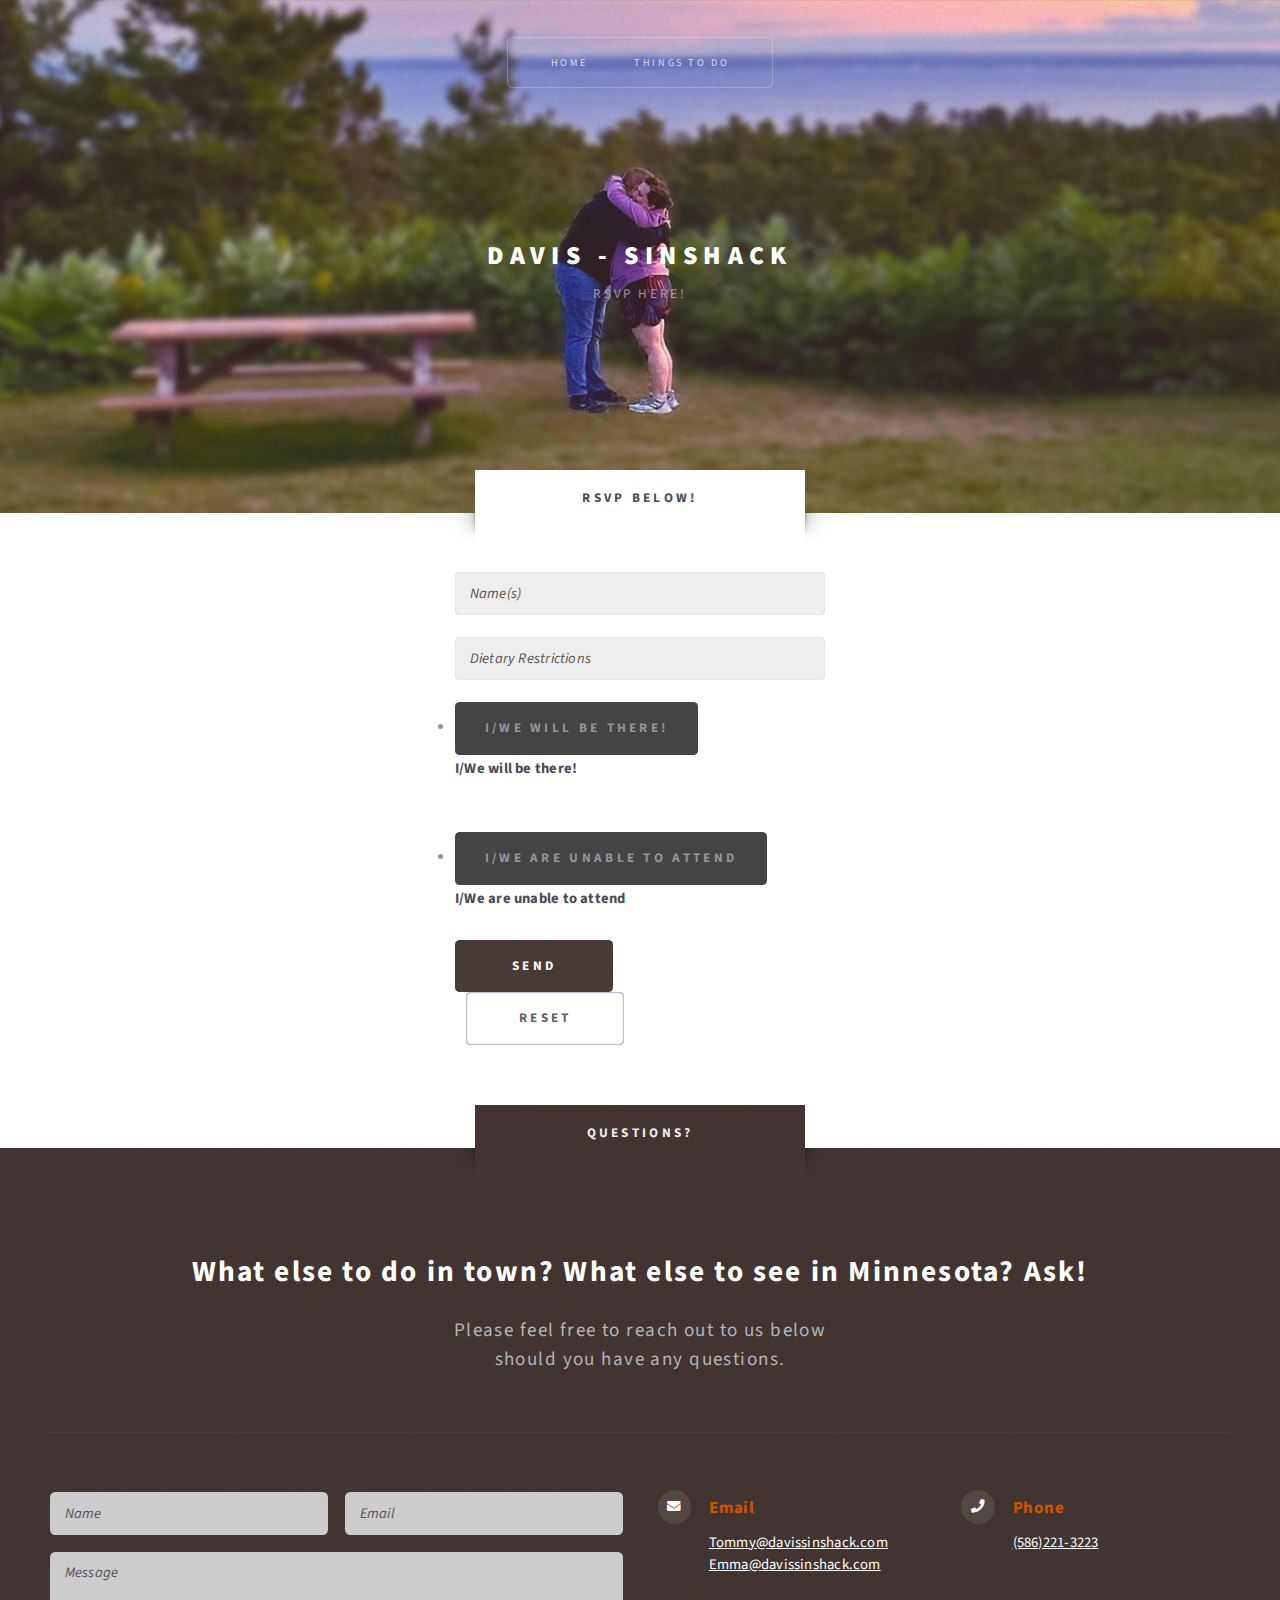
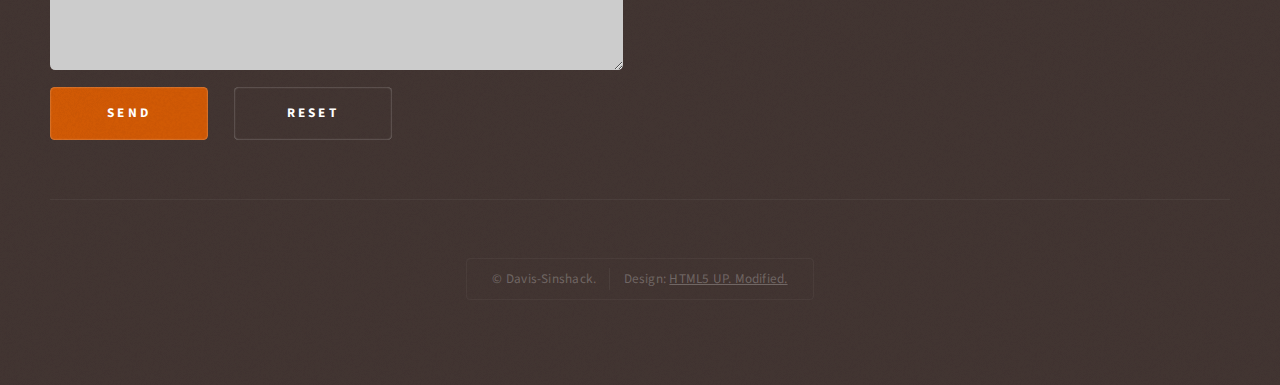
<file: rsvp.html>
<!DOCTYPE HTML>
<!--
	Escape Velocity by HTML5 UP
	html5up.net | @ajlkn
	Free for personal and commercial use under the CCA 3.0 license (html5up.net/license)
-->
<html>
	<head>
		<title>Davis - Sinshack: Save The Date!</title>
		<meta charset="utf-8" />
		<meta name="viewport" content="width=device-width, initial-scale=1, user-scalable=no" />
		<link rel="stylesheet" href="assets/css/main.css" />
		<link rel="apple-touch-icon-precomposed" sizes="57x57" href="favicomatic/apple-touch-icon-57x57.png" />
		<link rel="apple-touch-icon-precomposed" sizes="114x114" href="favicomatic/apple-touch-icon-114x114.png" />
		<link rel="apple-touch-icon-precomposed" sizes="72x72" href="favicomatic/apple-touch-icon-72x72.png" />
		<link rel="apple-touch-icon-precomposed" sizes="144x144" href="favicomatic/apple-touch-icon-144x144.png" />
		<link rel="apple-touch-icon-precomposed" sizes="60x60" href="favicomatic/apple-touch-icon-60x60.png" />
		<link rel="apple-touch-icon-precomposed" sizes="120x120" href="favicomatic/apple-touch-icon-120x120.png" />
		<link rel="apple-touch-icon-precomposed" sizes="76x76" href="favicomatic/apple-touch-icon-76x76.png" />
		<link rel="apple-touch-icon-precomposed" sizes="152x152" href="favicomatic/apple-touch-icon-152x152.png" />
		<link rel="icon" type="image/png" href="favicomatic/favicon-196x196.png" sizes="196x196" />
		<link rel="icon" type="image/png" href="favicomatic/favicon-96x96.png" sizes="96x96" />
		<link rel="icon" type="image/png" href="favicomatic/favicon-32x32.png" sizes="32x32" />
		<link rel="icon" type="image/png" href="favicomatic/favicon-16x16.png" sizes="16x16" />
		<link rel="icon" type="image/png" href="favicomatic/favicon-128.png" sizes="128x128" />
		<meta name="application-name" content="&nbsp;"/>
		<meta name="msapplication-TileColor" content="#FFFFFF" />
		<meta name="msapplication-TileImage" content="favicomatic/mstile-144x144.png" />
		<meta name="msapplication-square70x70logo" content="favicomatic/mstile-70x70.png" />
		<meta name="msapplication-square150x150logo" content="favicomatic/mstile-150x150.png" />
		<meta name="msapplication-wide310x150logo" content="favicomatic/mstile-310x150.png" />
		<meta name="msapplication-square310x310logo" content="favicomatic/mstile-310x310.png" />
	</head>
	<body class="homepage is-preload">
		<div id="page-wrapper">

			<!-- Header -->
				<section id="header" class="wrapper">

					<!-- Logo -->
						<div id="logo">
							<h1><a href="index.html">Davis - Sinshack</a></h1>
							<p>RSVP Here!</p>
						</div>

					<!-- Nav -->
						<nav id="nav">
							<ul>
								<li><a href="index.html">Home</a></li>
								<li><a href="things-to-do.html">Things to Do</a></li>
							</ul>
						</nav>

				</section>

			<!-- Main -->
				<div id="do" class="wrapper style2">
					<div class="title">RSVP Below!</div>
					<div class="container">
						<div class="row aln-center">
							<div class="col-4 col-12-medium">
								<section class="style1">
									<form
										  action="https://formspree.io/f/xvgoggnb"
										  method="POST"
										>
											<div class="col-6 col-12-medium">
												<div class="col-6 col-12-small">
													<input type="text" name="name" id="contact-name" placeholder="Name(s)" /><br>
												</div>
												<div class="col-6 col-12-small">
													<input type="text" name="diet" id="contact-name" placeholder="Dietary Restrictions" /><br>
												</div>
												<div class="actions">
													<li><input type="button" id="yes" class="button style4" name="RSVPY" value="I/We will be there!">
													<label for="yes">I/We will be there!</label><br></li><br>
  													<li><input type="button" id="no" class="button style4" name="RSVPN" value="I/We are unable to attend">
  													<label for="no">I/We are unable to attend</label></li><br>
												</div>
												<!-- <div class="button style1">
												<label for="yes">I/We will be there!</label>
													<input type="radio" id="yes" name="fav_language" value="Yes">
  													<label for="yes">I/We will be there!</label><br>
  													<input type="radio" id="no" name="fav_language" value="No">
  													<label for="no">I/We are unable to attend</label><br>
												</div> -->
												<div class="col-6 col-12-small">
													<ul class="actions">
														<li><input type="submit" class="style3" value="Send" /></li><br>
														<li><input type="reset" class="style2" value="Reset" /></li>
													</ul>
												</div>
											</div>
										</form>
								</section>
							</div>
							
						</div>
					</div>
				</div>

			
<!-- Footer -->
				<section id="footer" class="wrapper">
					<div class="title">Questions?</div>
					<div class="container">
						<header class="style1">
							<h2>What else to do in town? What else to see in Minnesota? Ask!</h2>
							<p>
								Please feel free to reach out to us below<br />
								should you have any questions.
							</p>
						</header>
						<div class="row">
							<div class="col-6 col-12-medium">

								<!-- Contact Form -->
									<section>
										<form
										  action="https://formspree.io/f/xvgoggnb"
										  method="POST"
										>
											<div class="row gtr-50">
												<div class="col-6 col-12-small">
													<input type="text" name="name" id="contact-name" placeholder="Name" />
												</div>
												<div class="col-6 col-12-small">
													<input type="text" name="email" id="contact-email" placeholder="Email" />
												</div>
												<div class="col-12">
													<textarea name="message" id="contact-message" placeholder="Message" rows="4"></textarea>
												</div>
												<div class="col-12">
													<ul class="actions">
														<li><input type="submit" class="style1" value="Send" /></li>
														<li><input type="reset" class="style2" value="Reset" /></li>
													</ul>
												</div>
											</div>
										</form>
									</section>

							</div>
							<div class="col-6 col-12-medium">

								<!-- Contact -->
									<section class="feature-list small">
										<div class="row">
											<!-- <div class="col-6 col-12-small">
												<section>
													<h3 class="icon solid fa-home">Mailing Address</h3>
													<p>
														Untitled Corp<br />
														1234 Somewhere Rd<br />
														Nashville, TN 00000
													</p>
												</section>
											</div>
											<div class="col-6 col-12-small">
												<section>
													<h3 class="icon solid fa-comment">Social</h3>
													<p>
														<a href="#">@untitled-corp</a><br />
														<a href="#">linkedin.com/untitled</a><br />
														<a href="#">facebook.com/untitled</a>
													</p>
												</section>
											</div> -->
											<div class="col-6 col-12-small">
												<section>
													<h3 class="icon solid fa-envelope">Email</h3>
													<p>
														<a href="mailto:tommy@davissinshack.com">Tommy@davissinshack.com</a>
														<a href="mailto:emma@davissinshack.com">Emma@davissinshack.com</a>
													</p>
												</section>
											</div>
											<div class="col-6 col-12-small">
												<section>
													<h3 class="icon solid fa-phone">Phone</h3>
													<p>
														<a href="tel:+15862213223">(586)221-3223</a>
													</p>
												</section>
											</div>
										</div>
									</section>

							</div>
						</div>
						<div id="copyright">
							<ul>
								<li>&copy; Davis-Sinshack.</li><li>Design: <a href="http://html5up.net">HTML5 UP. Modified.</a></li>
							</ul>
						</div>
					</div>
				</section>

		</div>

		<!-- Scripts -->
			<script src="assets/js/jquery.min.js"></script>
			<script src="assets/js/jquery.dropotron.min.js"></script>
			<script src="assets/js/browser.min.js"></script>
			<script src="assets/js/breakpoints.min.js"></script>
			<script src="assets/js/util.js"></script>
			<script src="assets/js/main.js"></script>

	</body>

<!-- Place this script at the end of the body tag -->
<script>
  var form = document.getElementById("my-form");
  
  async function handleSubmit(event) {
    event.preventDefault();
    var status = document.getElementById("my-form-status");
    var data = new FormData(event.target);
    fetch(event.target.action, {
      method: form.method,
      body: data,
      headers: {
          'Accept': 'application/json'
      }
    }).then(response => {
      if (response.ok) {
        status.innerHTML = "Thanks for your submission!";
        form.reset()
      } else {
        response.json().then(data => {
          if (Object.hasOwn(data, 'errors')) {
            status.innerHTML = data["errors"].map(error => error["message"]).join(", ")
          } else {
            status.innerHTML = "Oops! There was a problem submitting your form"
          }
        })
      }
    }).catch(error => {
      status.innerHTML = "Oops! There was a problem submitting your form"
    });
  }
  form.addEventListener("submit", handleSubmit)
</script>
	
</html>
</file>
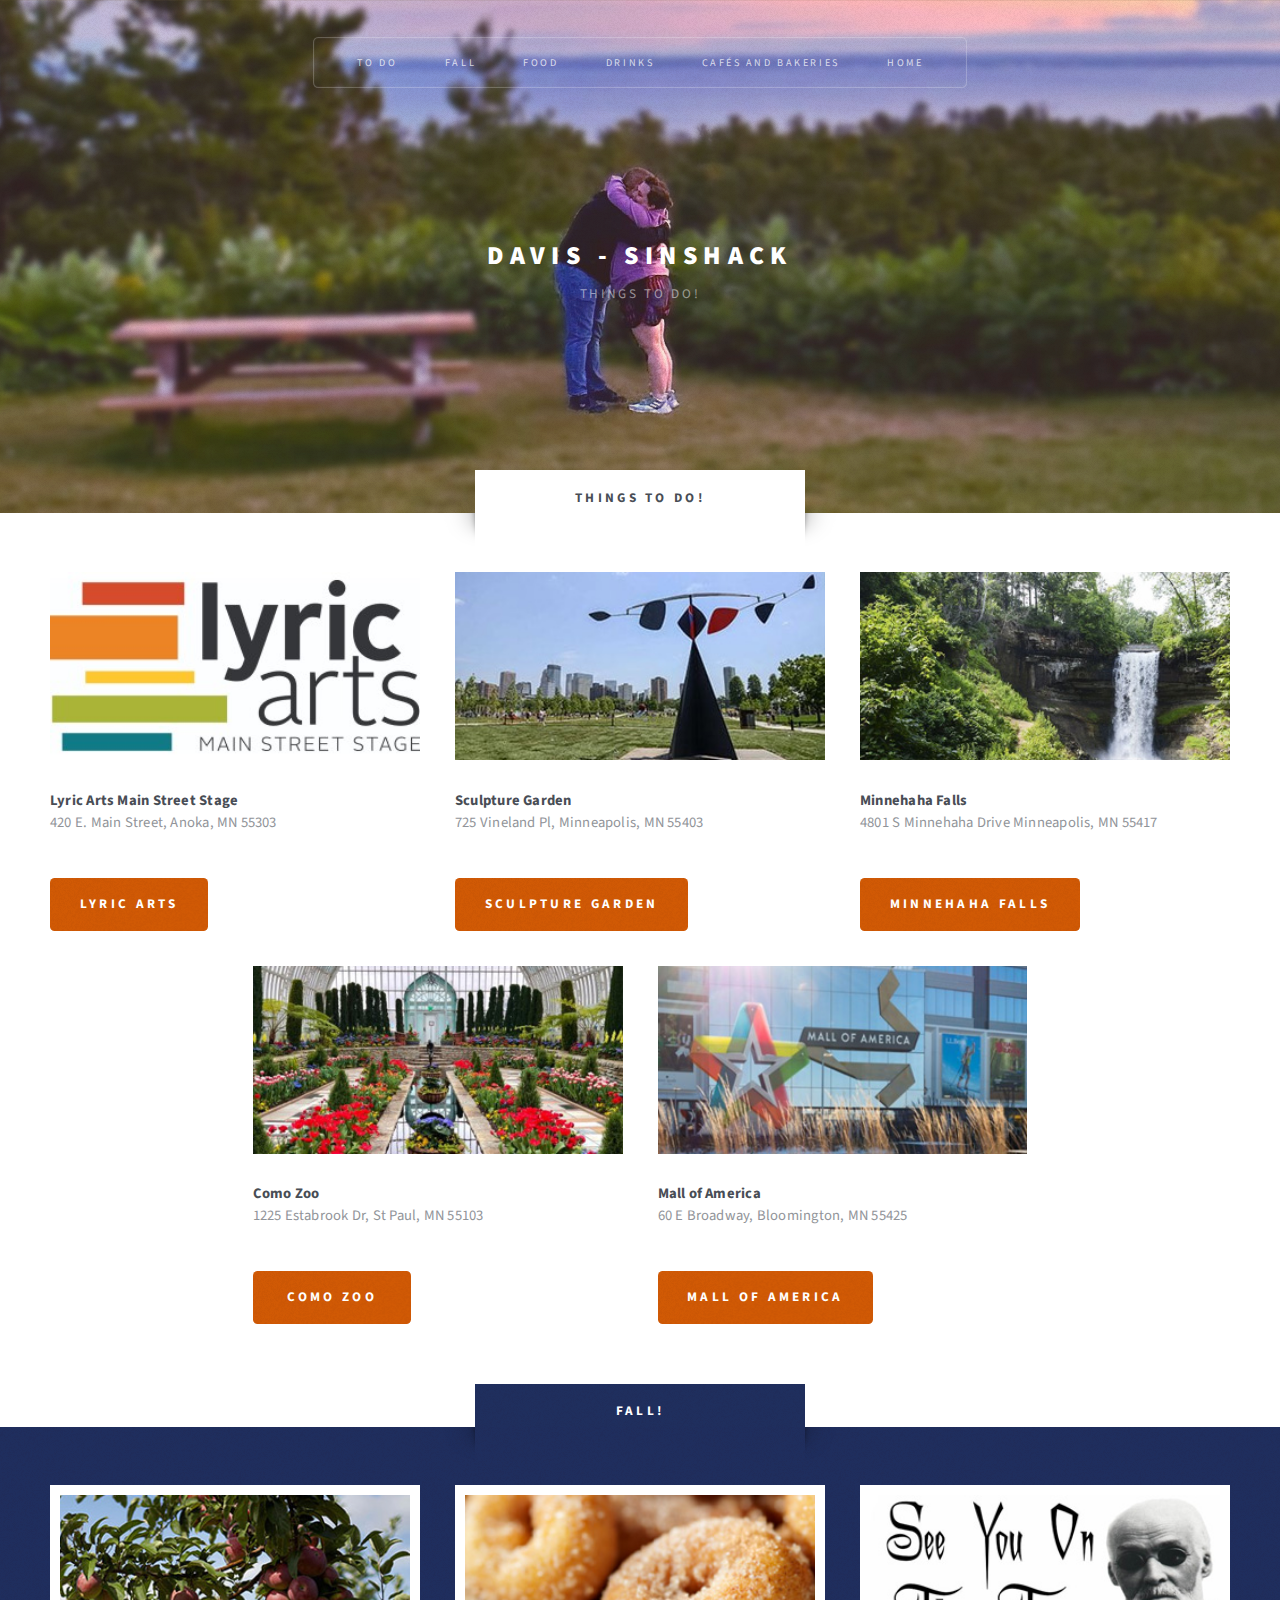
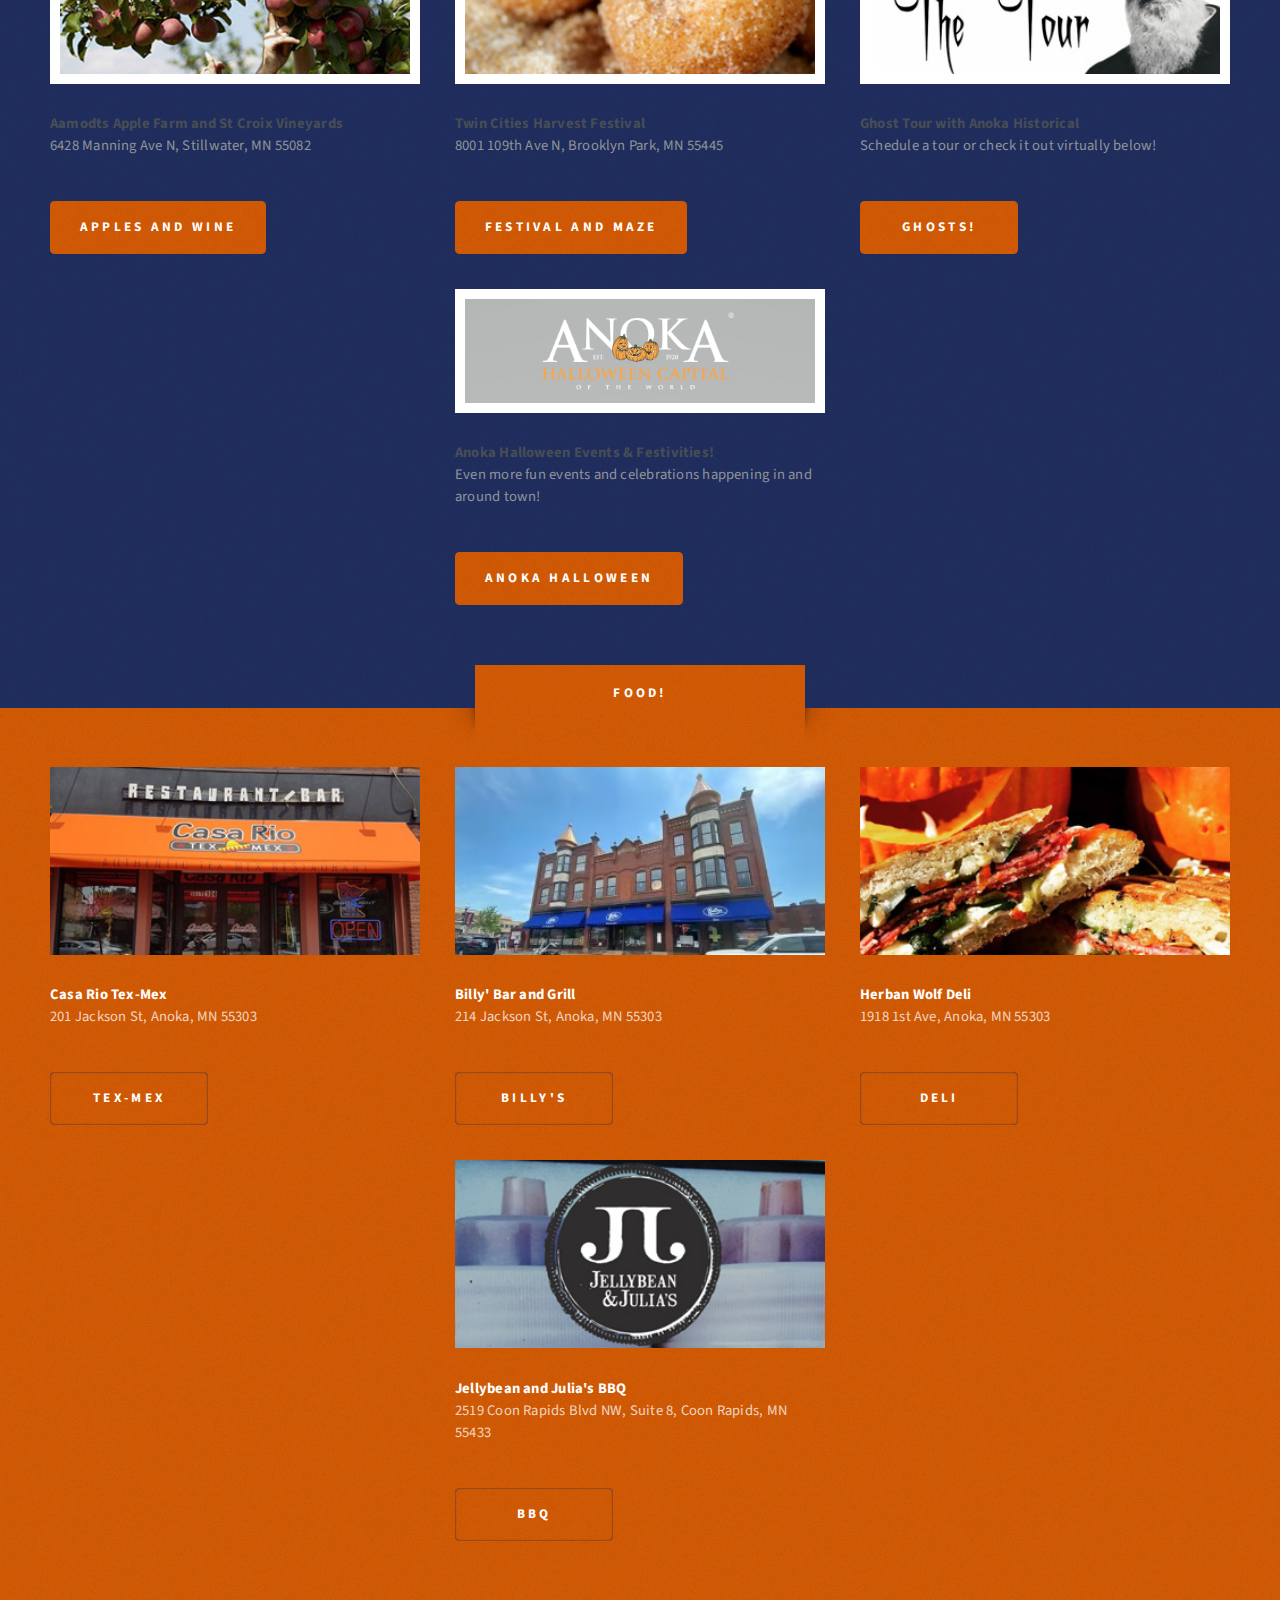
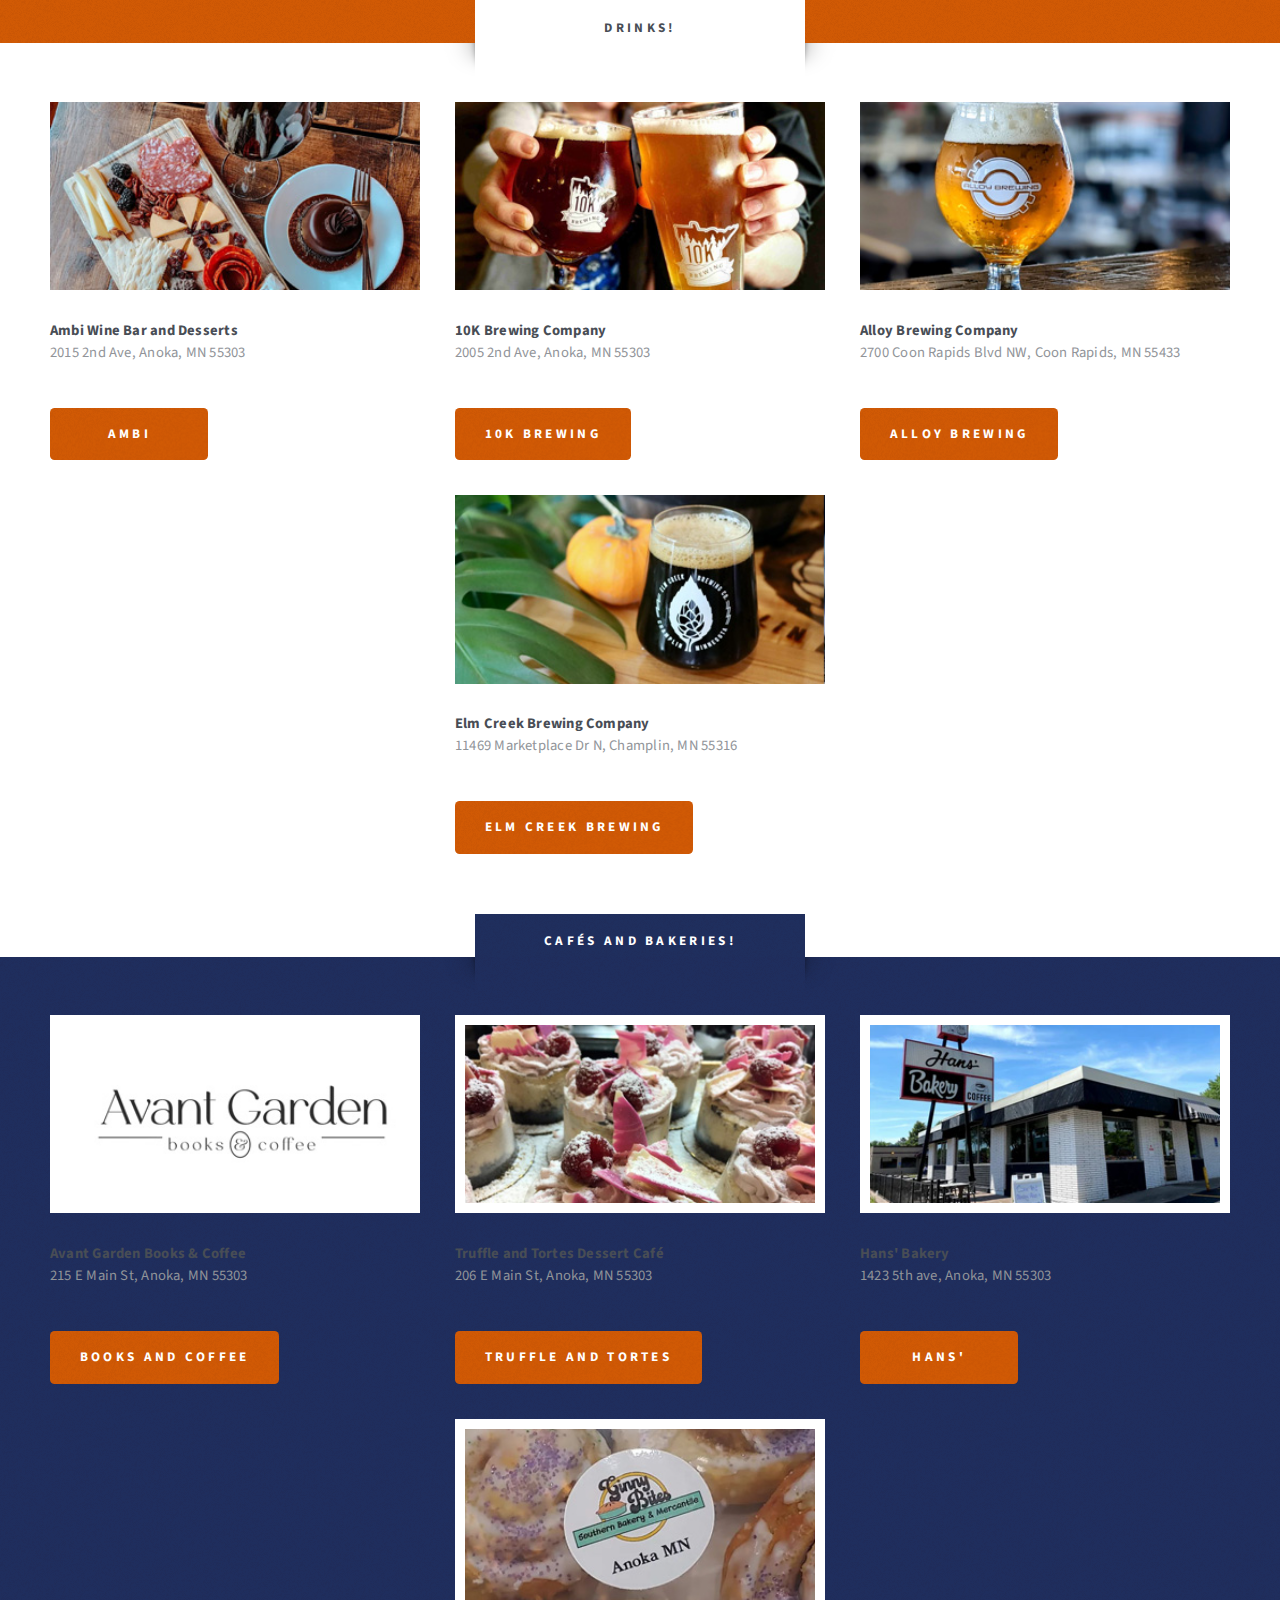
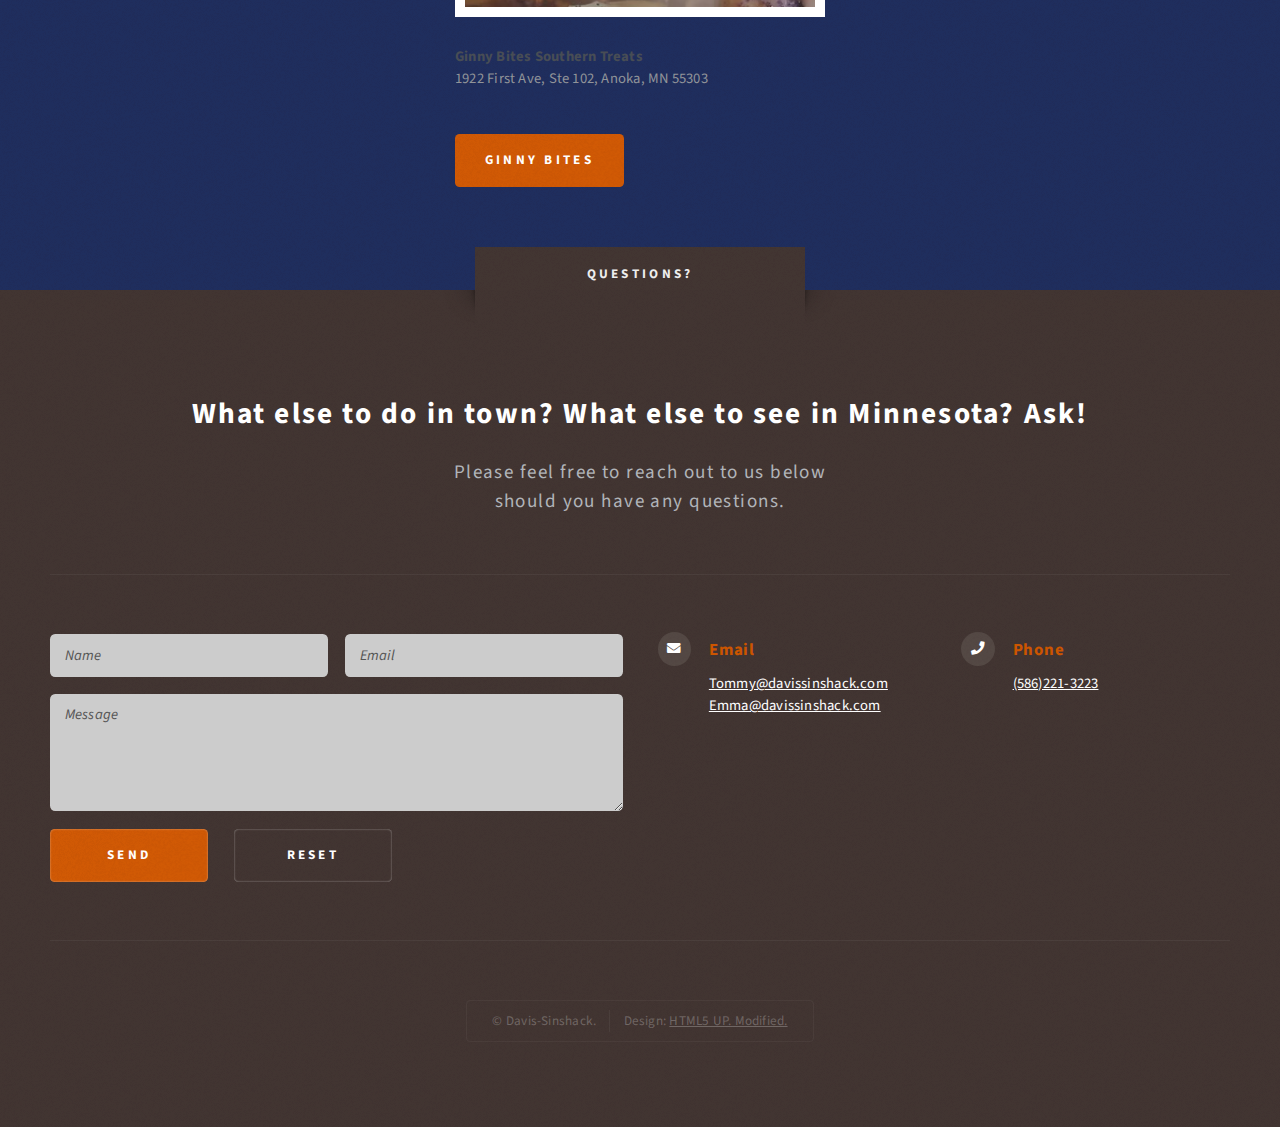
<file: things-to-do.html>
<!DOCTYPE HTML>
<!--
	Escape Velocity by HTML5 UP
	html5up.net | @ajlkn
	Free for personal and commercial use under the CCA 3.0 license (html5up.net/license)
-->
<html>
	<head>
		<title>Davis - Sinshack: Save The Date!</title>
		<meta charset="utf-8" />
		<meta name="viewport" content="width=device-width, initial-scale=1, user-scalable=no" />
		<link rel="stylesheet" href="assets/css/main.css" />
		<link rel="apple-touch-icon-precomposed" sizes="57x57" href="favicomatic/apple-touch-icon-57x57.png" />
		<link rel="apple-touch-icon-precomposed" sizes="114x114" href="favicomatic/apple-touch-icon-114x114.png" />
		<link rel="apple-touch-icon-precomposed" sizes="72x72" href="favicomatic/apple-touch-icon-72x72.png" />
		<link rel="apple-touch-icon-precomposed" sizes="144x144" href="favicomatic/apple-touch-icon-144x144.png" />
		<link rel="apple-touch-icon-precomposed" sizes="60x60" href="favicomatic/apple-touch-icon-60x60.png" />
		<link rel="apple-touch-icon-precomposed" sizes="120x120" href="favicomatic/apple-touch-icon-120x120.png" />
		<link rel="apple-touch-icon-precomposed" sizes="76x76" href="favicomatic/apple-touch-icon-76x76.png" />
		<link rel="apple-touch-icon-precomposed" sizes="152x152" href="favicomatic/apple-touch-icon-152x152.png" />
		<link rel="icon" type="image/png" href="favicomatic/favicon-196x196.png" sizes="196x196" />
		<link rel="icon" type="image/png" href="favicomatic/favicon-96x96.png" sizes="96x96" />
		<link rel="icon" type="image/png" href="favicomatic/favicon-32x32.png" sizes="32x32" />
		<link rel="icon" type="image/png" href="favicomatic/favicon-16x16.png" sizes="16x16" />
		<link rel="icon" type="image/png" href="favicomatic/favicon-128.png" sizes="128x128" />
		<meta name="application-name" content="&nbsp;"/>
		<meta name="msapplication-TileColor" content="#FFFFFF" />
		<meta name="msapplication-TileImage" content="favicomatic/mstile-144x144.png" />
		<meta name="msapplication-square70x70logo" content="favicomatic/mstile-70x70.png" />
		<meta name="msapplication-square150x150logo" content="favicomatic/mstile-150x150.png" />
		<meta name="msapplication-wide310x150logo" content="favicomatic/mstile-310x150.png" />
		<meta name="msapplication-square310x310logo" content="favicomatic/mstile-310x310.png" />
	</head>
	<body class="homepage is-preload">
		<div id="page-wrapper">

			<!-- Header -->
				<section id="header" class="wrapper">

					<!-- Logo -->
						<div id="logo">
							<h1><a href="index.html">Davis - Sinshack</a></h1>
							<p>Things to do!</p>
						</div>

					<!-- Nav -->
						<nav id="nav">
							<ul>
								<li><a href="#do">To Do</a></li>
								<li><a href="#fall">Fall</a></li>
								<li><a href="#food">Food</a></li>
								<li><a href="#drinks">Drinks</a></li>
								<li><a href="#cafés">Cafés and Bakeries</a></li>
								<li><a href="index.html">Home</a></li>
							</ul>
						</nav>

				</section>

			<!-- Main -->
				<div id="do" class="wrapper style2">
					<div class="title">Things to do!</div>
					<div class="container">
						<div class="row aln-center">
							<div class="col-4 col-12-medium">
								<section class="highlight">
									<a href="#" class="image featured"><img src="images/pic02.jpg" alt="" /></a>
									<h3>Lyric Arts Main Street Stage</h3>
									<p>420 E. Main Street, Anoka, MN 55303</p>
									<ul class="actions">
										<li><a href="https://www.lyricarts.org/" class="button style1">Lyric Arts</a></li>
									</ul>
								</section>
							</div>
							<div class="col-4 col-12-medium">
								<section class="highlight">
									<a href="#" class="image featured"><img src="images/thing1.jpg" alt="" /></a>
									<h3>Sculpture Garden</h3>
									<p>725 Vineland Pl, Minneapolis, MN 55403</p>
									<ul class="actions">
										<li><a href="https://walkerart.org/visit/garden/" class="button style1">Sculpture Garden</a></li>
									</ul>
								</section>
							</div>
							<div class="col-4 col-12-medium">
								<section class="highlight">
									<a href="#" class="image featured"><img src="images/thing2.jpg" alt="" /></a>
									<h3>Minnehaha Falls</h3>
									<p>4801 S Minnehaha Drive Minneapolis, MN 55417</p>
									<ul class="actions">
										<li><a href="https://www.minneapolisparks.org/parks-destinations/parks-lakes/minnehaha_regional_park/" class="button style1">Minnehaha Falls</a></li>
									</ul>
								</section>
							</div>
							<div class="col-4 col-12-medium">
								<section class="highlight">
									<a href="#" class="image featured"><img src="images/thing3.jpg" alt="" /></a>
									<h3>Como Zoo</h3>
									<p>1225 Estabrook Dr, St Paul, MN 55103</p>
									<ul class="actions">
										<li><a href="https://comozooconservatory.org/" class="button style1">Como Zoo</a></li>
									</ul>
								</section>
							</div>
							<div class="col-4 col-12-medium">
								<section class="highlight">
									<a href="#" class="image featured"><img src="images/thing4.jpg" alt="" /></a>
									<h3>Mall of America</h3>
									<p>60 E Broadway, Bloomington, MN 55425</p>
									<ul class="actions">
										<li><a href="https://www.mallofamerica.com/" class="button style1">Mall of America</a></li>
									</ul>
								</section>
							</div>
						</div>
					</div>
				</div>

			<!-- Fall -->
				<section id="fall" class="wrapper style3">
					<div class="title">Fall!</div>
					<div class="container">
						<div class="row aln-center">
							<div class="col-4 col-12-medium">
								<section class="highlight">
									<a href="#" class="image featured"><img src="images/fall1.jpg" alt="" /></a>
									<h3><a href="#">Aamodts Apple Farm and St Croix Vineyards</a></h3>
									<p>6428 Manning Ave N, Stillwater, MN 55082</p>
									<ul class="actions">
										<li><a href="https://www.aamodtsapplefarm.com/" class="button style1">Apples and Wine</a></li>
									</ul>
								</section>
							</div>
							<div class="col-4 col-12-medium">
								<section class="highlight">
									<a href="#" class="image featured"><img src="images/fall2.jpg" alt="" /></a>
									<h3><a href="#">Twin Cities Harvest Festival</a></h3>
									<p>8001 109th Ave N, Brooklyn Park, MN 55445</p>
									<ul class="actions">
										<li><a href="https://twincitiesmaze.com/" class="button style1">Festival and Maze</a></li>
									</ul>
								</section>
							</div>
							<div class="col-4 col-12-medium">
								<section class="highlight">
									<a href="#" class="image featured"><img src="images/fall3.jpg" alt="" /></a>
									<h3><a href="#">Ghost Tour with Anoka Historical</a></h3>
									<p>Schedule a tour or check it out virtually below!</p>
									<ul class="actions">
										<li><a href="https://anokacountyhistory.org/ghost-tours" class="button style1">Ghosts!</a></li>
									</ul>
								</section>
							</div>
							<div class="col-4 col-12-medium">
								<section class="highlight">
									<a href="https://anokahalloween.com/" class="image featured">
									<img src="images/pic01.jpg" alt="" />
									</a>
									<h3>Anoka Halloween Events & Festivities!</h3>
									<p>Even more fun events and celebrations happening in and around town!</p>
									<ul class="actions">
										<li><a href="http://anokahalloween.com/" class="button style1">Anoka Halloween</a></li>
									</ul>
								</section>
							</div>
						</div>
					</div>
				</section>
		<!---Food-->
			<section id="food" class="wrapper style1">
					<div class="title">Food!</div>
					<div class="container">
						<div class="row aln-center">
							<div class="col-4 col-12-medium">
								<section class="highlight">
									<a href="#" class="image featured"><img src="images/food1.jpg" alt="" /></a>
									<h3>Casa Rio Tex-Mex</h3>
									<p>201 Jackson St, Anoka, MN 55303</p>
									<ul class="actions">
										<li><a href="https://casariorestaurants.com/" class="button style2">Tex-Mex</a></li>
									</ul>
								</section>
							</div>
							<div class="col-4 col-12-medium">
								<section class="highlight">
									<a href="#" class="image featured"><img src="images/pic04.jpg" alt="" /></a>
									<h3>Billy' Bar and Grill</h3>
									<p>214 Jackson St, Anoka, MN 55303</p>
									<ul class="actions">
										<li><a href="https://twincitiesmaze.com/" class="button style2">Billy's</a></li>
									</ul>
								</section>
							</div>
							<div class="col-4 col-12-medium">
								<section class="highlight">
									<a href="#" class="image featured"><img src="images/food3.jpg" alt="" /></a>
									<h3>Herban Wolf Deli</h3>
									<p>1918 1st Ave, Anoka, MN 55303</p>
									<ul class="actions">
										<li><a href="https://herbanwolfdeli.com/" class="button style2">Deli</a></li>
									</ul>
								</section>
							</div>
							<div class="col-4 col-12-medium">
								<section class="highlight">
									<a href="#" class="image featured"><img src="images/food4.jpg" alt="" /></a>
									<h3>Jellybean and Julia's BBQ</h3>
									<p>2519 Coon Rapids Blvd NW, Suite 8, Coon Rapids, MN 55433</p>
									<ul class="actions">
										<li><a href="https://jellybeanandjulias.com/" class="button style2">BBQ</a></li>
									</ul>
								</section>
							</div>
						</div>
					</div>
				</section>
<!-- Drinks -->
			<div id="drinks" class="wrapper style2">
					<div class="title">Drinks!</div>
					<div class="container">
						<div class="row aln-center">
							<div class="col-4 col-12-medium">
								<section class="highlight">
									<a href="#" class="image featured"><img src="images/drink1.jpg" alt="" /></a>
									<h3>Ambi Wine Bar and Desserts</h3>
									<p>2015 2nd Ave, Anoka, MN 55303</p>
									<ul class="actions">
										<li><a href="https://www.ambiwinebar.com/" class="button style1">Ambi</a></li>
									</ul>
								</section>
							</div>
							<div class="col-4 col-12-medium">
								<section class="highlight">
									<a href="#" class="image featured"><img src="images/drink2.jpg" alt="" /></a>
									<h3>10K Brewing Company</h3>
									<p>2005 2nd Ave, Anoka, MN 55303</p>
									<ul class="actions">
										<li><a href="https://10kbrew.com/" class="button style1">10K Brewing</a></li>
									</ul>
								</section>
							</div>
							<div class="col-4 col-12-medium">
								<section class="highlight">
									<a href="#" class="image featured"><img src="images/drink3.jpg" alt="" /></a>
									<h3>Alloy Brewing Company</h3>
									<p>2700 Coon Rapids Blvd NW, Coon Rapids, MN 55433</p>
									<ul class="actions">
										<li><a href="https://www.alloybrewingcompany.com/home" class="button style1">Alloy Brewing</a></li>
									</ul>
								</section>
							</div>
							<div class="col-4 col-12-medium">
								<section class="highlight">
									<a href="#" class="image featured"><img src="images/drink4.jpg" alt="" /></a>
									<h3>Elm Creek Brewing Company</h3>
									<p>11469 Marketplace Dr N, Champlin, MN 55316</p>
									<ul class="actions">
										<li><a href="https://www.elmcreekbrewing.com/" class="button style1">Elm Creek Brewing</a></li>
									</ul>
								</section>
							</div>
						</div>
					</div>
				</div>
			<!-- Cafés -->
				<section id="cafés" class="wrapper style3">
					<div class="title">Cafés and Bakeries!</div>
					<div class="container">
						<div class="row aln-center">
							<div class="col-4 col-12-medium">
								<section class="highlight">
									<a href="#" class="image featured"><img src="images/cafe1.jpg" alt="" /></a>
									<h3><a href="#">Avant Garden Books &amp; Coffee</a></h3>
									<p>215 E Main St, Anoka, MN 55303</p>
									<ul class="actions">
										<li><a href="https://avantgardenbookstore.com/" class="button style1">Books and Coffee</a></li>
									</ul>
								</section>
							</div>
							<div class="col-4 col-12-medium">
								<section class="highlight">
									<a href="#" class="image featured"><img src="images/cafe2.jpg" alt="" /></a>
									<h3><a href="#">Truffle and Tortes Dessert Café</a></h3>
									<p>206 E Main St, Anoka, MN 55303</p>
									<ul class="actions">
										<li><a href="http://trufflesandtortes.com/" class="button style1">Truffle and Tortes</a></li>
									</ul>
								</section>
							</div>
							<div class="col-4 col-12-medium">
								<section class="highlight">
									<a href="#" class="image featured"><img src="images/cafe3.jpg" alt="" /></a>
									<h3><a href="#">Hans' Bakery</a></h3>
									<p>1423 5th ave, Anoka, MN 55303</p>
									<ul class="actions">
										<li><a href="https://www.hans-bakery.com/" class="button style1">Hans'</a></li>
									</ul>
								</section>
							</div>
							<div class="col-4 col-12-medium">
								<section class="highlight">
									<a href="#" class="image featured"><img src="images/cafe4.jpg" alt="" /></a>
									<h3><a href="#">Ginny Bites Southern Treats</a></h3>
									<p>1922 First Ave, Ste 102, Anoka, MN 55303</p>
									<ul class="actions">
										<li><a href="https://www.ginnybites.com/" class="button style1">Ginny Bites</a></li>
									</ul>
								</section>
							</div>
						</div>
					</div>
				</section>
<!-- Footer -->
				<section id="footer" class="wrapper">
					<div class="title">Questions?</div>
					<div class="container">
						<header class="style1">
							<h2>What else to do in town? What else to see in Minnesota? Ask!</h2>
							<p>
								Please feel free to reach out to us below<br />
								should you have any questions.
							</p>
						</header>
						<div class="row">
							<div class="col-6 col-12-medium">

								<!-- Contact Form -->
									<section>
										<form
										  action="https://formspree.io/f/xvgoggnb"
										  method="POST"
										>
											<div class="row gtr-50">
												<div class="col-6 col-12-small">
													<input type="text" name="name" id="contact-name" placeholder="Name" />
												</div>
												<div class="col-6 col-12-small">
													<input type="text" name="email" id="contact-email" placeholder="Email" />
												</div>
												<div class="col-12">
													<textarea name="message" id="contact-message" placeholder="Message" rows="4"></textarea>
												</div>
												<div class="col-12">
													<ul class="actions">
														<li><input type="submit" class="style1" value="Send" /></li>
														<li><input type="reset" class="style2" value="Reset" /></li>
													</ul>
												</div>
											</div>
										</form>
									</section>

							</div>
							<div class="col-6 col-12-medium">

								<!-- Contact -->
									<section class="feature-list small">
										<div class="row">
											<!-- <div class="col-6 col-12-small">
												<section>
													<h3 class="icon solid fa-home">Mailing Address</h3>
													<p>
														Untitled Corp<br />
														1234 Somewhere Rd<br />
														Nashville, TN 00000
													</p>
												</section>
											</div>
											<div class="col-6 col-12-small">
												<section>
													<h3 class="icon solid fa-comment">Social</h3>
													<p>
														<a href="#">@untitled-corp</a><br />
														<a href="#">linkedin.com/untitled</a><br />
														<a href="#">facebook.com/untitled</a>
													</p>
												</section>
											</div> -->
											<div class="col-6 col-12-small">
												<section>
													<h3 class="icon solid fa-envelope">Email</h3>
													<p>
														<a href="mailto:tommy@davissinshack.com">Tommy@davissinshack.com</a>
														<a href="mailto:emma@davissinshack.com">Emma@davissinshack.com</a>
													</p>
												</section>
											</div>
											<div class="col-6 col-12-small">
												<section>
													<h3 class="icon solid fa-phone">Phone</h3>
													<p>
														<a href="tel:+15862213223">(586)221-3223</a>
													</p>
												</section>
											</div>
										</div>
									</section>

							</div>
						</div>
						<div id="copyright">
							<ul>
								<li>&copy; Davis-Sinshack.</li><li>Design: <a href="http://html5up.net">HTML5 UP. Modified.</a></li>
							</ul>
						</div>
					</div>
				</section>

		</div>

		<!-- Scripts -->
			<script src="assets/js/jquery.min.js"></script>
			<script src="assets/js/jquery.dropotron.min.js"></script>
			<script src="assets/js/browser.min.js"></script>
			<script src="assets/js/breakpoints.min.js"></script>
			<script src="assets/js/util.js"></script>
			<script src="assets/js/main.js"></script>

	</body>

<!-- Place this script at the end of the body tag -->
<script>
  var form = document.getElementById("my-form");
  
  async function handleSubmit(event) {
    event.preventDefault();
    var status = document.getElementById("my-form-status");
    var data = new FormData(event.target);
    fetch(event.target.action, {
      method: form.method,
      body: data,
      headers: {
          'Accept': 'application/json'
      }
    }).then(response => {
      if (response.ok) {
        status.innerHTML = "Thanks for your submission!";
        form.reset()
      } else {
        response.json().then(data => {
          if (Object.hasOwn(data, 'errors')) {
            status.innerHTML = data["errors"].map(error => error["message"]).join(", ")
          } else {
            status.innerHTML = "Oops! There was a problem submitting your form"
          }
        })
      }
    }).catch(error => {
      status.innerHTML = "Oops! There was a problem submitting your form"
    });
  }
  form.addEventListener("submit", handleSubmit)
</script>
	
</html>
</file>
<file: assets/css/main.css>
@import url("fontawesome-all.min.css");
@import url("https://fonts.googleapis.com/css?family=Source+Sans+Pro:400,400italic,700,900");

/*
	Escape Velocity by HTML5 UP
	html5up.net | @ajlkn
	Free for personal and commercial use under the CCA 3.0 license (html5up.net/license)
*/

html, body, div, span, applet, object,
iframe, h1, h2, h3, h4, h5, h6, p, blockquote,
pre, a, abbr, acronym, address, big, cite,
code, del, dfn, em, img, ins, kbd, q, s, samp,
small, strike, strong, sub, sup, tt, var, b,
u, i, center, dl, dt, dd, ol, ul, li, fieldset,
form, label, legend, table, caption, tbody,
tfoot, thead, tr, th, td, article, aside,
canvas, details, embed, figure, figcaption,
footer, header, hgroup, menu, nav, output, ruby,
section, summary, time, mark, audio, video {
	margin: 0;
	padding: 0;
	border: 0;
	font-size: 100%;
	font: inherit;
	vertical-align: baseline;}

article, aside, details, figcaption, figure,
footer, header, hgroup, menu, nav, section {
	display: block;}

body {
	line-height: 1;
}

ol, ul {
	list-style: none;
}

blockquote, q {
	quotes: none;
}

	blockquote:before, blockquote:after, q:before, q:after {
		content: '';
		content: none;
	}

table {
	border-collapse: collapse;
	border-spacing: 0;
}

body {
	-webkit-text-size-adjust: none;
}

mark {
	background-color: transparent;
	color: inherit;
}

input::-moz-focus-inner {
	border: 0;
	padding: 0;
}

input, select, textarea {
	-moz-appearance: none;
	-webkit-appearance: none;
	-ms-appearance: none;
	appearance: none;
}

/* Basic */

	@-ms-viewport {
		width: device-width;
	}

	html {
		box-sizing: border-box;
	}

	*, *:before, *:after {
		box-sizing: inherit;
	}

	body.is-preload *, body.is-preload *:before, body.is-preload *:after {
		-moz-animation: none !important;
		-webkit-animation: none !important;
		-ms-animation: none !important;
		animation: none !important;
		-moz-transition: none !important;
		-webkit-transition: none !important;
		-ms-transition: none !important;
		transition: none !important;
	}

	body, input, textarea, select {
		font-family: 'Source Sans Pro', sans-serif;
		font-weight: 400;
		color: #919499;
		font-size: 14pt;
		line-height: 1.75em;
		letter-spacing: 0.025em;
	}

	h1, h2, h3, h4, h5, h6 {
		font-weight: 700;
		color: #484d55;
	}

		h1 a, h2 a, h3 a, h4 a, h5 a, h6 a {
			color: inherit;
			text-decoration: none;
		}

	a {
		-moz-transition: color .25s ease-in-out;
		-webkit-transition: color .25s ease-in-out;
		-ms-transition: color .25s ease-in-out;
		transition: color .25s ease-in-out;
		text-decoration: underline;
		color: #717479;
	}

		a:hover {
			text-decoration: none;
		}

	strong, b {
		font-weight: 700;
		color: #484d55;
	}

	blockquote {
		border-left: solid 0.5em #ddd;
		padding: 1em 0 1em 2em;
		font-style: italic;
	}

	em, i {
		font-style: italic;
	}

	hr {
		border: 0;
		border-top: solid 1px #ddd;
		margin: 2em 0 2em 0;
	}

	sub {
		position: relative;
		top: 0.5em;
		font-size: 0.8em;
	}

	sup {
		position: relative;
		top: -0.5em;
		font-size: 0.8em;
	}

	.nobr {
		white-space: nowrap;
	}

	br.clear {
		clear: both;
	}

	p, ul, ol, dl, table, blockquote, form {
		margin-bottom: 2em;
	}

/* Container */

	.container {
		margin: 0 auto;
		max-width: 100%;
		width: 68em;
	}

		@media screen and (max-width: 1680px) {

			.container {
				width: 70em;
			}

		}

		@media screen and (max-width: 1280px) {

			.container {
				width: calc(100% - 100px);
			}

		}

		@media screen and (max-width: 980px) {

			.container {
				width: calc(100% - 100px);
			}

		}

		@media screen and (max-width: 736px) {

			.container {
				width: calc(100% - 40px);
			}

		}

/* Row */

	.row {
		display: flex;
		flex-wrap: wrap;
		box-sizing: border-box;
		align-items: stretch;
	}

		.row > * {
			box-sizing: border-box;
		}

		.row.gtr-uniform > * > :last-child {
			margin-bottom: 0;
		}

		.row.aln-left {
			justify-content: flex-start;
		}

		.row.aln-center {
			justify-content: center;
		}

		.row.aln-right {
			justify-content: flex-end;
		}

		.row.aln-top {
			align-items: flex-start;
		}

		.row.aln-middle {
			align-items: center;
		}

		.row.aln-bottom {
			align-items: flex-end;
		}

		.row > .imp {
			order: -1;
		}

		.row > .col-1 {
			width: 8.33333%;
		}

		.row > .off-1 {
			margin-left: 8.33333%;
		}

		.row > .col-2 {
			width: 16.66667%;
		}

		.row > .off-2 {
			margin-left: 16.66667%;
		}

		.row > .col-3 {
			width: 25%;
		}

		.row > .off-3 {
			margin-left: 25%;
		}

		.row > .col-4 {
			width: 33.33333%;
		}

		.row > .off-4 {
			margin-left: 33.33333%;
		}

		.row > .col-5 {
			width: 41.66667%;
		}

		.row > .off-5 {
			margin-left: 41.66667%;
		}

		.row > .col-6 {
			width: 50%;
		}

		.row > .off-6 {
			margin-left: 50%;
		}

		.row > .col-7 {
			width: 58.33333%;
		}

		.row > .off-7 {
			margin-left: 58.33333%;
		}

		.row > .col-8 {
			width: 66.66667%;
		}

		.row > .off-8 {
			margin-left: 66.66667%;
		}

		.row > .col-9 {
			width: 75%;
		}

		.row > .off-9 {
			margin-left: 75%;
		}

		.row > .col-10 {
			width: 83.33333%;
		}

		.row > .off-10 {
			margin-left: 83.33333%;
		}

		.row > .col-11 {
			width: 91.66667%;
		}

		.row > .off-11 {
			margin-left: 91.66667%;
		}

		.row > .col-12 {
			width: 100%;
		}

		.row > .off-12 {
			margin-left: 100%;
		}

		.row.gtr-0 {
			margin-top: 0px;
			margin-left: 0px;
		}

			.row.gtr-0 > * {
				padding: 0px 0 0 0px;
			}

			.row.gtr-0.gtr-uniform {
				margin-top: 0px;
			}

				.row.gtr-0.gtr-uniform > * {
					padding-top: 0px;
				}

		.row.gtr-25 {
			margin-top: -12.5px;
			margin-left: -12.5px;
		}

			.row.gtr-25 > * {
				padding: 12.5px 0 0 12.5px;
			}

			.row.gtr-25.gtr-uniform {
				margin-top: -12.5px;
			}

				.row.gtr-25.gtr-uniform > * {
					padding-top: 12.5px;
				}

		.row.gtr-50 {
			margin-top: -25px;
			margin-left: -25px;
		}

			.row.gtr-50 > * {
				padding: 25px 0 0 25px;
			}

			.row.gtr-50.gtr-uniform {
				margin-top: -25px;
			}

				.row.gtr-50.gtr-uniform > * {
					padding-top: 25px;
				}

		.row {
			margin-top: -50px;
			margin-left: -50px;
		}

			.row > * {
				padding: 50px 0 0 50px;
			}

			.row.gtr-uniform {
				margin-top: -50px;
			}

				.row.gtr-uniform > * {
					padding-top: 50px;
				}

		.row.gtr-150 {
			margin-top: -75px;
			margin-left: -75px;
		}

			.row.gtr-150 > * {
				padding: 75px 0 0 75px;
			}

			.row.gtr-150.gtr-uniform {
				margin-top: -75px;
			}

				.row.gtr-150.gtr-uniform > * {
					padding-top: 75px;
				}

		.row.gtr-200 {
			margin-top: -100px;
			margin-left: -100px;
		}

			.row.gtr-200 > * {
				padding: 100px 0 0 100px;
			}

			.row.gtr-200.gtr-uniform {
				margin-top: -100px;
			}

				.row.gtr-200.gtr-uniform > * {
					padding-top: 100px;
				}

		@media screen and (max-width: 1680px) {

			.row {
				display: flex;
				flex-wrap: wrap;
				box-sizing: border-box;
				align-items: stretch;
			}

				.row > * {
					box-sizing: border-box;
				}

				.row.gtr-uniform > * > :last-child {
					margin-bottom: 0;
				}

				.row.aln-left {
					justify-content: flex-start;
				}

				.row.aln-center {
					justify-content: center;
				}

				.row.aln-right {
					justify-content: flex-end;
				}

				.row.aln-top {
					align-items: flex-start;
				}

				.row.aln-middle {
					align-items: center;
				}

				.row.aln-bottom {
					align-items: flex-end;
				}

				.row > .imp-xlarge {
					order: -1;
				}

				.row > .col-1-xlarge {
					width: 8.33333%;
				}

				.row > .off-1-xlarge {
					margin-left: 8.33333%;
				}

				.row > .col-2-xlarge {
					width: 16.66667%;
				}

				.row > .off-2-xlarge {
					margin-left: 16.66667%;
				}

				.row > .col-3-xlarge {
					width: 25%;
				}

				.row > .off-3-xlarge {
					margin-left: 25%;
				}

				.row > .col-4-xlarge {
					width: 33.33333%;
				}

				.row > .off-4-xlarge {
					margin-left: 33.33333%;
				}

				.row > .col-5-xlarge {
					width: 41.66667%;
				}

				.row > .off-5-xlarge {
					margin-left: 41.66667%;
				}

				.row > .col-6-xlarge {
					width: 50%;
				}

				.row > .off-6-xlarge {
					margin-left: 50%;
				}

				.row > .col-7-xlarge {
					width: 58.33333%;
				}

				.row > .off-7-xlarge {
					margin-left: 58.33333%;
				}

				.row > .col-8-xlarge {
					width: 66.66667%;
				}

				.row > .off-8-xlarge {
					margin-left: 66.66667%;
				}

				.row > .col-9-xlarge {
					width: 75%;
				}

				.row > .off-9-xlarge {
					margin-left: 75%;
				}

				.row > .col-10-xlarge {
					width: 83.33333%;
				}

				.row > .off-10-xlarge {
					margin-left: 83.33333%;
				}

				.row > .col-11-xlarge {
					width: 91.66667%;
				}

				.row > .off-11-xlarge {
					margin-left: 91.66667%;
				}

				.row > .col-12-xlarge {
					width: 100%;
				}

				.row > .off-12-xlarge {
					margin-left: 100%;
				}

				.row.gtr-0 {
					margin-top: 0px;
					margin-left: 0px;
				}

					.row.gtr-0 > * {
						padding: 0px 0 0 0px;
					}

					.row.gtr-0.gtr-uniform {
						margin-top: 0px;
					}

						.row.gtr-0.gtr-uniform > * {
							padding-top: 0px;
						}

				.row.gtr-25 {
					margin-top: -12.5px;
					margin-left: -12.5px;
				}

					.row.gtr-25 > * {
						padding: 12.5px 0 0 12.5px;
					}

					.row.gtr-25.gtr-uniform {
						margin-top: -12.5px;
					}

						.row.gtr-25.gtr-uniform > * {
							padding-top: 12.5px;
						}

				.row.gtr-50 {
					margin-top: -25px;
					margin-left: -25px;
				}

					.row.gtr-50 > * {
						padding: 25px 0 0 25px;
					}

					.row.gtr-50.gtr-uniform {
						margin-top: -25px;
					}

						.row.gtr-50.gtr-uniform > * {
							padding-top: 25px;
						}

				.row {
					margin-top: -50px;
					margin-left: -50px;
				}

					.row > * {
						padding: 50px 0 0 50px;
					}

					.row.gtr-uniform {
						margin-top: -50px;
					}

						.row.gtr-uniform > * {
							padding-top: 50px;
						}

				.row.gtr-150 {
					margin-top: -75px;
					margin-left: -75px;
				}

					.row.gtr-150 > * {
						padding: 75px 0 0 75px;
					}

					.row.gtr-150.gtr-uniform {
						margin-top: -75px;
					}

						.row.gtr-150.gtr-uniform > * {
							padding-top: 75px;
						}

				.row.gtr-200 {
					margin-top: -100px;
					margin-left: -100px;
				}

					.row.gtr-200 > * {
						padding: 100px 0 0 100px;
					}

					.row.gtr-200.gtr-uniform {
						margin-top: -100px;
					}

						.row.gtr-200.gtr-uniform > * {
							padding-top: 100px;
						}

		}

		@media screen and (max-width: 1280px) {

			.row {
				display: flex;
				flex-wrap: wrap;
				box-sizing: border-box;
				align-items: stretch;
			}

				.row > * {
					box-sizing: border-box;
				}

				.row.gtr-uniform > * > :last-child {
					margin-bottom: 0;
				}

				.row.aln-left {
					justify-content: flex-start;
				}

				.row.aln-center {
					justify-content: center;
				}

				.row.aln-right {
					justify-content: flex-end;
				}

				.row.aln-top {
					align-items: flex-start;
				}

				.row.aln-middle {
					align-items: center;
				}

				.row.aln-bottom {
					align-items: flex-end;
				}

				.row > .imp-large {
					order: -1;
				}

				.row > .col-1-large {
					width: 8.33333%;
				}

				.row > .off-1-large {
					margin-left: 8.33333%;
				}

				.row > .col-2-large {
					width: 16.66667%;
				}

				.row > .off-2-large {
					margin-left: 16.66667%;
				}

				.row > .col-3-large {
					width: 25%;
				}

				.row > .off-3-large {
					margin-left: 25%;
				}

				.row > .col-4-large {
					width: 33.33333%;
				}

				.row > .off-4-large {
					margin-left: 33.33333%;
				}

				.row > .col-5-large {
					width: 41.66667%;
				}

				.row > .off-5-large {
					margin-left: 41.66667%;
				}

				.row > .col-6-large {
					width: 50%;
				}

				.row > .off-6-large {
					margin-left: 50%;
				}

				.row > .col-7-large {
					width: 58.33333%;
				}

				.row > .off-7-large {
					margin-left: 58.33333%;
				}

				.row > .col-8-large {
					width: 66.66667%;
				}

				.row > .off-8-large {
					margin-left: 66.66667%;
				}

				.row > .col-9-large {
					width: 75%;
				}

				.row > .off-9-large {
					margin-left: 75%;
				}

				.row > .col-10-large {
					width: 83.33333%;
				}

				.row > .off-10-large {
					margin-left: 83.33333%;
				}

				.row > .col-11-large {
					width: 91.66667%;
				}

				.row > .off-11-large {
					margin-left: 91.66667%;
				}

				.row > .col-12-large {
					width: 100%;
				}

				.row > .off-12-large {
					margin-left: 100%;
				}

				.row.gtr-0 {
					margin-top: 0px;
					margin-left: 0px;
				}

					.row.gtr-0 > * {
						padding: 0px 0 0 0px;
					}

					.row.gtr-0.gtr-uniform {
						margin-top: 0px;
					}

						.row.gtr-0.gtr-uniform > * {
							padding-top: 0px;
						}

				.row.gtr-25 {
					margin-top: -8.75px;
					margin-left: -8.75px;
				}

					.row.gtr-25 > * {
						padding: 8.75px 0 0 8.75px;
					}

					.row.gtr-25.gtr-uniform {
						margin-top: -8.75px;
					}

						.row.gtr-25.gtr-uniform > * {
							padding-top: 8.75px;
						}

				.row.gtr-50 {
					margin-top: -17.5px;
					margin-left: -17.5px;
				}

					.row.gtr-50 > * {
						padding: 17.5px 0 0 17.5px;
					}

					.row.gtr-50.gtr-uniform {
						margin-top: -17.5px;
					}

						.row.gtr-50.gtr-uniform > * {
							padding-top: 17.5px;
						}

				.row {
					margin-top: -35px;
					margin-left: -35px;
				}

					.row > * {
						padding: 35px 0 0 35px;
					}

					.row.gtr-uniform {
						margin-top: -35px;
					}

						.row.gtr-uniform > * {
							padding-top: 35px;
						}

				.row.gtr-150 {
					margin-top: -52.5px;
					margin-left: -52.5px;
				}

					.row.gtr-150 > * {
						padding: 52.5px 0 0 52.5px;
					}

					.row.gtr-150.gtr-uniform {
						margin-top: -52.5px;
					}

						.row.gtr-150.gtr-uniform > * {
							padding-top: 52.5px;
						}

				.row.gtr-200 {
					margin-top: -70px;
					margin-left: -70px;
				}

					.row.gtr-200 > * {
						padding: 70px 0 0 70px;
					}

					.row.gtr-200.gtr-uniform {
						margin-top: -70px;
					}

						.row.gtr-200.gtr-uniform > * {
							padding-top: 70px;
						}

		}

		@media screen and (max-width: 980px) {

			.row {
				display: flex;
				flex-wrap: wrap;
				box-sizing: border-box;
				align-items: stretch;
			}

				.row > * {
					box-sizing: border-box;
				}

				.row.gtr-uniform > * > :last-child {
					margin-bottom: 0;
				}

				.row.aln-left {
					justify-content: flex-start;
				}

				.row.aln-center {
					justify-content: center;
				}

				.row.aln-right {
					justify-content: flex-end;
				}

				.row.aln-top {
					align-items: flex-start;
				}

				.row.aln-middle {
					align-items: center;
				}

				.row.aln-bottom {
					align-items: flex-end;
				}

				.row > .imp-medium {
					order: -1;
				}

				.row > .col-1-medium {
					width: 8.33333%;
				}

				.row > .off-1-medium {
					margin-left: 8.33333%;
				}

				.row > .col-2-medium {
					width: 16.66667%;
				}

				.row > .off-2-medium {
					margin-left: 16.66667%;
				}

				.row > .col-3-medium {
					width: 25%;
				}

				.row > .off-3-medium {
					margin-left: 25%;
				}

				.row > .col-4-medium {
					width: 33.33333%;
				}

				.row > .off-4-medium {
					margin-left: 33.33333%;
				}

				.row > .col-5-medium {
					width: 41.66667%;
				}

				.row > .off-5-medium {
					margin-left: 41.66667%;
				}

				.row > .col-6-medium {
					width: 50%;
				}

				.row > .off-6-medium {
					margin-left: 50%;
				}

				.row > .col-7-medium {
					width: 58.33333%;
				}

				.row > .off-7-medium {
					margin-left: 58.33333%;
				}

				.row > .col-8-medium {
					width: 66.66667%;
				}

				.row > .off-8-medium {
					margin-left: 66.66667%;
				}

				.row > .col-9-medium {
					width: 75%;
				}

				.row > .off-9-medium {
					margin-left: 75%;
				}

				.row > .col-10-medium {
					width: 83.33333%;
				}

				.row > .off-10-medium {
					margin-left: 83.33333%;
				}

				.row > .col-11-medium {
					width: 91.66667%;
				}

				.row > .off-11-medium {
					margin-left: 91.66667%;
				}

				.row > .col-12-medium {
					width: 100%;
				}

				.row > .off-12-medium {
					margin-left: 100%;
				}

				.row.gtr-0 {
					margin-top: 0px;
					margin-left: 0px;
				}

					.row.gtr-0 > * {
						padding: 0px 0 0 0px;
					}

					.row.gtr-0.gtr-uniform {
						margin-top: 0px;
					}

						.row.gtr-0.gtr-uniform > * {
							padding-top: 0px;
						}

				.row.gtr-25 {
					margin-top: -12.5px;
					margin-left: -12.5px;
				}

					.row.gtr-25 > * {
						padding: 12.5px 0 0 12.5px;
					}

					.row.gtr-25.gtr-uniform {
						margin-top: -12.5px;
					}

						.row.gtr-25.gtr-uniform > * {
							padding-top: 12.5px;
						}

				.row.gtr-50 {
					margin-top: -25px;
					margin-left: -25px;
				}

					.row.gtr-50 > * {
						padding: 25px 0 0 25px;
					}

					.row.gtr-50.gtr-uniform {
						margin-top: -25px;
					}

						.row.gtr-50.gtr-uniform > * {
							padding-top: 25px;
						}

				.row {
					margin-top: -50px;
					margin-left: -50px;
				}

					.row > * {
						padding: 50px 0 0 50px;
					}

					.row.gtr-uniform {
						margin-top: -50px;
					}

						.row.gtr-uniform > * {
							padding-top: 50px;
						}

				.row.gtr-150 {
					margin-top: -75px;
					margin-left: -75px;
				}

					.row.gtr-150 > * {
						padding: 75px 0 0 75px;
					}

					.row.gtr-150.gtr-uniform {
						margin-top: -75px;
					}

						.row.gtr-150.gtr-uniform > * {
							padding-top: 75px;
						}

				.row.gtr-200 {
					margin-top: -100px;
					margin-left: -100px;
				}

					.row.gtr-200 > * {
						padding: 100px 0 0 100px;
					}

					.row.gtr-200.gtr-uniform {
						margin-top: -100px;
					}

						.row.gtr-200.gtr-uniform > * {
							padding-top: 100px;
						}

		}

		@media screen and (max-width: 736px) {

			.row {
				display: flex;
				flex-wrap: wrap;
				box-sizing: border-box;
				align-items: stretch;
			}

				.row > * {
					box-sizing: border-box;
				}

				.row.gtr-uniform > * > :last-child {
					margin-bottom: 0;
				}

				.row.aln-left {
					justify-content: flex-start;
				}

				.row.aln-center {
					justify-content: center;
				}

				.row.aln-right {
					justify-content: flex-end;
				}

				.row.aln-top {
					align-items: flex-start;
				}

				.row.aln-middle {
					align-items: center;
				}

				.row.aln-bottom {
					align-items: flex-end;
				}

				.row > .imp-small {
					order: -1;
				}

				.row > .col-1-small {
					width: 8.33333%;
				}

				.row > .off-1-small {
					margin-left: 8.33333%;
				}

				.row > .col-2-small {
					width: 16.66667%;
				}

				.row > .off-2-small {
					margin-left: 16.66667%;
				}

				.row > .col-3-small {
					width: 25%;
				}

				.row > .off-3-small {
					margin-left: 25%;
				}

				.row > .col-4-small {
					width: 33.33333%;
				}

				.row > .off-4-small {
					margin-left: 33.33333%;
				}

				.row > .col-5-small {
					width: 41.66667%;
				}

				.row > .off-5-small {
					margin-left: 41.66667%;
				}

				.row > .col-6-small {
					width: 50%;
				}

				.row > .off-6-small {
					margin-left: 50%;
				}

				.row > .col-7-small {
					width: 58.33333%;
				}

				.row > .off-7-small {
					margin-left: 58.33333%;
				}

				.row > .col-8-small {
					width: 66.66667%;
				}

				.row > .off-8-small {
					margin-left: 66.66667%;
				}

				.row > .col-9-small {
					width: 75%;
				}

				.row > .off-9-small {
					margin-left: 75%;
				}

				.row > .col-10-small {
					width: 83.33333%;
				}

				.row > .off-10-small {
					margin-left: 83.33333%;
				}

				.row > .col-11-small {
					width: 91.66667%;
				}

				.row > .off-11-small {
					margin-left: 91.66667%;
				}

				.row > .col-12-small {
					width: 100%;
				}

				.row > .off-12-small {
					margin-left: 100%;
				}

				.row.gtr-0 {
					margin-top: 0px;
					margin-left: 0px;
				}

					.row.gtr-0 > * {
						padding: 0px 0 0 0px;
					}

					.row.gtr-0.gtr-uniform {
						margin-top: 0px;
					}

						.row.gtr-0.gtr-uniform > * {
							padding-top: 0px;
						}

				.row.gtr-25 {
					margin-top: -7.5px;
					margin-left: -7.5px;
				}

					.row.gtr-25 > * {
						padding: 7.5px 0 0 7.5px;
					}

					.row.gtr-25.gtr-uniform {
						margin-top: -7.5px;
					}

						.row.gtr-25.gtr-uniform > * {
							padding-top: 7.5px;
						}

				.row.gtr-50 {
					margin-top: -15px;
					margin-left: -15px;
				}

					.row.gtr-50 > * {
						padding: 15px 0 0 15px;
					}

					.row.gtr-50.gtr-uniform {
						margin-top: -15px;
					}

						.row.gtr-50.gtr-uniform > * {
							padding-top: 15px;
						}

				.row {
					margin-top: -30px;
					margin-left: -30px;
				}

					.row > * {
						padding: 30px 0 0 30px;
					}

					.row.gtr-uniform {
						margin-top: -30px;
					}

						.row.gtr-uniform > * {
							padding-top: 30px;
						}

				.row.gtr-150 {
					margin-top: -45px;
					margin-left: -45px;
				}

					.row.gtr-150 > * {
						padding: 45px 0 0 45px;
					}

					.row.gtr-150.gtr-uniform {
						margin-top: -45px;
					}

						.row.gtr-150.gtr-uniform > * {
							padding-top: 45px;
						}

				.row.gtr-200 {
					margin-top: -60px;
					margin-left: -60px;
				}

					.row.gtr-200 > * {
						padding: 60px 0 0 60px;
					}

					.row.gtr-200.gtr-uniform {
						margin-top: -60px;
					}

						.row.gtr-200.gtr-uniform > * {
							padding-top: 60px;
						}

		}

/* Section/Article */

	section,
	article {
		margin: 0 0 4em 0;
	}

	section > :last-child,
	article > :last-child,
	section:last-child,
	article:last-child {
		margin-bottom: 0;
	}

	header.style1 {
		text-align: center;
		padding: 3em 0 3em 0;
	}

		header.style1 h2 {
			font-weight: 700;
			font-size: 2em;
			letter-spacing: 0.075em;
			line-height: 1.5em;
		}

		header.style1 p {
			color: #b1b4b9;
			display: block;
			margin: 1.15em 0 0 0;
			font-size: 1.3em;
			letter-spacing: 0.075em;
			line-height: 1.5em;
		}

/* Table */

	table {
		width: 100%;
	}

		table.default {
			width: 100%;
		}

			table.default tbody tr:nth-child(2n+2) {
				background: #f4f4f4;
			}

			table.default td {
				padding: 0.5em 1em 0.5em 1em;
			}

			table.default th {
				text-align: left;
				font-weight: 400;
				padding: 0.5em 1em 0.5em 1em;
			}

			table.default thead {
				background: #484d55;
				color: #fff;
			}

			table.default tfoot {
				background: #eee;
			}

/* Form */

	form label {
		display: block;
		font-weight: 700;
		color: #484d55;
		margin: 0.25em 0 0.5em 0;
	}

	form input[type="text"],
	form input[type="email"],
	form input[type="password"],
	form select,
	form textarea {
		-moz-transition: all .25s ease-in-out;
		-webkit-transition: all .25s ease-in-out;
		-ms-transition: all .25s ease-in-out;
		transition: all .25s ease-in-out;
		-webkit-appearance: none;
		display: block;
		border: 0;
		background: #eee;
		box-shadow: inset 0px 0px 1px 0px #a0a1a7;
		border-radius: 0.35em;
		width: 100%;
		padding: 0.75em 1em 0.75em 1em;
	}

		form input[type="text"]:focus,
		form input[type="email"]:focus,
		form input[type="password"]:focus,
		form select:focus,
		form textarea:focus {
			background: #f8f8f8;
		}

	form input[type="text"],
	form input[type="email"]
	input[type="password"] {
		line-height: 1em;
	}

	form select {
		line-height: 1em;
	}

	form textarea {
		min-height: 8em;
	}

	form ul.actions {
		margin-top: 0;
	}

	form ::-webkit-input-placeholder {
		color: #555 !important;
		font-style: italic;
		line-height: 1.35em;
	}

	form :-moz-placeholder {
		color: #555 !important;
		font-style: italic;
	}

	form ::-moz-placeholder {
		color: #555 !important;
		font-style: italic;
	}

	form :-ms-input-placeholder {
		color: #555 !important;
		font-style: italic;
	}

	form ::-moz-focus-inner {
		border: 0;
	}

/* Image */

	.image {
		display: inline-block;
	}

		.image img {
			display: block;
			width: 100%;
		}

		.image.fit {
			display: block;
			width: 100%;
		}

		.image.left {
			float: left;
			margin: 0 2em 2em 0;
		}

		.image.centered {
			display: block;
			margin: 0 0 2em 0;
		}

			.image.centered img {
				margin: 0 auto;
				width: auto;
			}

		.image.featured {
			display: block;
			width: 100%;
			margin: 0 0 2em 0;
		}

/* Button */

	input[type="button"],
	input[type="submit"],
	input[type="reset"],
	button,
	.button {
		-moz-transition: all .25s ease-in-out;
		-webkit-transition: all .25s ease-in-out;
		-ms-transition: all .25s ease-in-out;
		transition: all .25s ease-in-out;
		display: inline-block;
		background: #444;
		text-align: center;
		text-transform: uppercase;
		font-weight: 700;
		letter-spacing: 0.25em;
		text-decoration: none;
		border-radius: 0.35em;
		border: 0;
		outline: 0;
		cursor: pointer;
		padding: 0 2.25em 0 2.25em;
		font-size: 0.9em;
		min-width: 12em;
		height: 4em;
		line-height: 4em;
	}

		input[type="button"]:hover,
		input[type="submit"]:hover,
		input[type="reset"]:hover,
		button:hover,
		.button:hover {
			background-color: #f98780;
		}

		input[type="button"].large,
		input[type="submit"].large,
		input[type="reset"].large,
		button.large,
		.button.large {
			font-size: 1em;
			min-width: 14em;
		}

		input[type="button"].style1,
		input[type="submit"].style1,
		input[type="reset"].style1,
		button.style1,
		.button.style1 {
			background: #cc5500 url("images/overlay.png");
			color: #fff;
		}

			input[type="button"].style1:hover,
			input[type="submit"].style1:hover,
			input[type="reset"].style1:hover,
			button.style1:hover,
			.button.style1:hover {
				background-color: #f98780;
			}

			input[type="button"].style1:active,
			input[type="submit"].style1:active,
			input[type="reset"].style1:active,
			button.style1:active,
			.button.style1:active {
				background-color: #d96760;
			}

			input[type="button"].style1:focus,
			input[type="submit"].style1:focus,
			input[type="reset"].style1:focus,
			button.style1:focus,
			.button.style1:focus {
				background-color: #002366;
			}

		input[type="button"].style2,
		input[type="submit"].style2,
		input[type="reset"].style2,
		button.style2,
		.button.style2 {
			background: none;
			color: #606167;
			box-shadow: inset 0px 0px 2px 0px #002366;
		}

			input[type="button"].style2:hover,
			input[type="submit"].style2:hover,
			input[type="reset"].style2:hover,
			button.style2:hover,
			.button.style2:hover {
				box-shadow: inset 0px 0px 2px 0px #606167;
			}

			input[type="button"].style2:active,
			input[type="submit"].style2:active,
			input[type="reset"].style2:active,
			button.style2:active,
			.button.style2:active {
				box-shadow: inset 0px 0px 2px 0px #202127;
			}

		input[type="button"].style3,
		input[type="submit"].style3,
		input[type="reset"].style3,
		button.style3,
		.button.style3 {
			background: #2f333b url("images/overlay.png");
			color: #fff;
		}

			input[type="button"].style3:hover,
			input[type="submit"].style3:hover,
			input[type="reset"].style3:hover,
			button.style3:hover,
			.button.style3:hover {
				background-color: #3f434b;
			}

			input[type="button"].style3:active,
			input[type="submit"].style3:active,
			input[type="reset"].style3:active,
			button.style3:active,
			.button.style3:active {
				background-color: #1f232b;
			}

/* List */

	ul {
		list-style: disc;
		padding-left: 1em;
	}

		ul li {
			padding-left: 0.5em;
		}

		ul.style2 {
			list-style: none;
			padding-left: 0;
		}

			ul.style2 li {
				border-top: solid 1px #eee;
				padding: 1.5em 0 0 0;
				margin: 1.5em 0 0 0;
			}

				ul.style2 li:first-child {
					border-top: 0;
					padding-top: 0;
					margin-top: 0;
				}

		ul.style3 {
			list-style: none;
			padding-left: 0;
		}

			ul.style3 li {
				border-top: solid 1px #eee;
				padding: 0.5em 0 0 0;
				margin: 0.5em 0 0 0;
			}

				ul.style3 li:first-child {
					border-top: 0;
					padding-top: 0;
					margin-top: 0;
				}

	ol {
		list-style: decimal;
		padding-left: 1.25em;
	}

		ol li {
			padding-left: 0.25em;
		}

/* Actions */

	ul.actions {
		list-style: none;
		padding-left: 0;
		margin: 3em 0 0 0;
	}

		ul.actions li {
			display: inline-block;
			margin: 0 0.75em 0 0.75em;
			padding-left: 0;
		}

			ul.actions li:first-child {
				margin-left: 0;
			}

			ul.actions li:last-child {
				margin-right: 0;
			}

		ul.actions.special {
			text-align: center;
		}

/* Feature List */

	.feature-list {
		max-width: 58em;
		margin-left: auto;
		margin-right: auto;
		position: relative;
		top: 0.75em;
	}

		.feature-list section {
			border-top: solid 1px #eee;
			padding-top: 3em;
			padding-left: 5em;
			position: relative;
		}

		@media screen and (min-width: 981px) {

			.feature-list > .row > :nth-child(-n + 2) > section {
				border-top: 0;
				padding-top: 0;
			}

		}

		.feature-list h3 {
			color: #cc5500 !important;
			margin: -0.35em 0 0.75em 0;
			font-size: 1.15em;
			letter-spacing: 0.05em;
		}

			.feature-list h3:before {
				display: block;
				color: #fff;
				background: #2f333b url("images/overlay.png");
				border-radius: 2.5em;
				text-align: center;
				width: 2.5em;
				height: 2.5em;
				line-height: 2.5em;
				margin-right: 0.75em;
				position: absolute;
				left: 0;
				margin-top: -0.5em;
			}

		.feature-list.small section {
			padding-left: 3.5em;
		}

		.feature-list.small h3:before {
			font-size: 0.8em;
		}

/* Icons */

	.icon {
		text-decoration: none;
		text-decoration: none;
	}

		.icon:before {
			-moz-osx-font-smoothing: grayscale;
			-webkit-font-smoothing: antialiased;
			display: inline-block;
			font-style: normal;
			font-variant: normal;
			text-rendering: auto;
			line-height: 1;
			text-transform: none !important;
			font-family: 'Font Awesome 5 Free';
			font-weight: 400;
		}

		.icon:before {
			line-height: inherit;
			font-size: 1.25em;
		}

		.icon > .label {
			display: none;
		}

		.icon.solid:before {
			font-weight: 900;
		}

		.icon.brands:before {
			font-family: 'Font Awesome 5 Brands';
		}

/* Box */

	.box header {
		margin: 0 0 1.5em 0;
	}

		.box header.style1 {
			position: relative;
			margin: -0.5em 0 0 0;
			padding-top: 0;
		}

	.box h2 {
		margin: 0 0 0.75em 0;
		font-size: 1.15em;
		letter-spacing: 0.05em;
	}

	.box h3 {
		margin: 0 0 0.5em 0;
		font-size: 1em;
		font-weight: 600;
		letter-spacing: 0.05em;
	}

	.box.post-excerpt .image.left {
		position: relative;
		top: 0.5em;
		width: 5em;
	}

	.box.post-excerpt h3, .box.post-excerpt p {
		margin-left: 7em;
	}

/* Wrapper */

	.wrapper {
		position: relative;
		padding: 6em 0 9em 0;
	}

		.wrapper .title {
			position: absolute;
			top: 0;
			left: 50%;
			text-align: center;
			text-transform: uppercase;
			display: block;
			font-weight: 700;
			letter-spacing: 0.25em;
			font-size: 0.9em;
			width: 25em;
			height: 3.25em;
			top: -3.25em;
			line-height: 3.25em;
			margin-bottom: -3.25em;
			margin-left: -12.5em;
			padding-top: 0.5em;
		}

			.wrapper .title:before {
				content: '';
				position: absolute;
				bottom: -38px;
				left: -35px;
				width: 35px;
				height: 38px;
				background: url("images/shadow.png");
			}

			.wrapper .title:after {
				-moz-transform: scaleX(-1);
				-webkit-transform: scaleX(-1);
				-ms-transform: scaleX(-1);
				transform: scaleX(-1);
				content: '';
				position: absolute;
				bottom: -38px;
				right: -35px;
				width: 35px;
				height: 38px;
				background: url("images/shadow.png");
			}

		.wrapper.style1 {
			background: #cc5500 url("images/overlay.png");
			color: #eee;
			color: rgba(255, 255, 255, 0.75);
		}

			.wrapper.style1 .title {
				background: #cc5500 url("images/overlay.png");
				color: #fff;
			}

			.wrapper.style1 h1, .wrapper.style1 h2, .wrapper.style1 h3, .wrapper.style1 h4, .wrapper.style1 h5, .wrapper.style1 h6, .wrapper.style1 strong, .wrapper.style1 b, .wrapper.style1 a {
				color: #fff;
			}

		.wrapper.style2 {
			background: #fff;
		}

			.wrapper.style2 .title {
				background: #fff;
				color: #484d55;
			}

		.wrapper.style3 {
			background: #002366 url("images/overlay.png");
		}

			.wrapper.style3 .title {
				background: #002366 url("images/overlay.png");
				color: #fff;
			}

			.wrapper.style3 .image {
				border: solid 10px #fff;
			}

/* Page Wrapper */

	#page-wrapper > section {
		margin-bottom: 0;
	}

/* Header */

	#header {
		display: -moz-flex;
		display: -webkit-flex;
		display: -ms-flex;
		display: flex;
		-moz-align-items: center;
		-webkit-align-items: center;
		-ms-align-items: center;
		align-items: center;
		-moz-justify-content: center;
		-webkit-justify-content: center;
		-ms-justify-content: center;
		justify-content: center;
		position: relative;
		height: 24em;
		background: url("../../images/banner.jpg") center center;
		background-size: cover;
		padding: 0;
	}

		#header:before {
			content: '';
			position: absolute;
			top: 0;
			left: 0;
			width: 100%;
			height: 100%;
			background: url("images/overlay.png");
		}

		.homepage #header {
			height: 35em;
		}

/* Logo */

	#logo {
		width: 100%;
		text-align: center;
		position: relative;
		top: 1.5em;
	}

		#logo h1 {
			font-weight: 900;
			text-transform: uppercase;
			color: #fff;
			font-size: 2em;
			letter-spacing: 0.25em;
		}

		#logo p {
			color: #eee;
			color: rgba(255, 255, 255, 0.5);
			text-transform: uppercase;
			margin: 1.25em 0 0 0;
			display: block;
			letter-spacing: 0.2em;
			font-size: 0.9em;
		}

/* Nav */

	#nav {
		position: absolute;
		display: block;
		top: 2.5em;
		left: 0;
		width: 100%;
		text-align: center;
	}

		#nav > ul {
			display: inline-block;
			border-radius: 0.35em;
			box-shadow: inset 0px 0px 1px 1px rgba(255, 255, 255, 0.25);
			padding: 0 1.5em 0 1.5em;
		}

			#nav > ul > li {
				display: inline-block;
				text-align: center;
				padding: 0 1.5em 0 1.5em;
			}

				#nav > ul > li > ul {
					display: none;
				}

				#nav > ul > li > a, #nav > ul > li > span {
					display: block;
					color: #eee;
					color: rgba(255, 255, 255, 0.75);
					text-transform: uppercase;
					text-decoration: none;
					font-size: 0.7em;
					letter-spacing: 0.25em;
					height: 5em;
					line-height: 5em;
					-moz-transition: all .25s ease-in-out;
					-webkit-transition: all .25s ease-in-out;
					-o-transition: all .25s ease-in-out;
					-ms-transition: all .25s ease-in-out;
					transition: all .25s ease-in-out;
					outline: 0;
				}

				#nav > ul > li:hover > a {
					color: #fff;
				}

				#nav > ul > li.active > a, #nav > ul > li.active > span {
					color: #fff;
				}

	.dropotron {
		background: #222835 url("images/overlay.png");
		background-color: rgba(44, 50, 63, 0.925);
		padding: 1.25em 1em 1.25em 1em;
		border-radius: 0.35em;
		box-shadow: inset 0px 0px 1px 1px rgba(255, 255, 255, 0.25);
		min-width: 12em;
		text-align: left;
		margin-top: -1.25em;
		margin-left: -1px;
		list-style: none;
	}

		.dropotron.level-0 {
			margin-top: -1px;
			margin-left: 0;
			border-top-left-radius: 0;
			border-top-right-radius: 0;
		}

		.dropotron a, .dropotron span {
			-moz-transition: all .25s ease-in-out;
			-webkit-transition: all .25s ease-in-out;
			-ms-transition: all .25s ease-in-out;
			transition: all .25s ease-in-out;
			display: block;
			color: #eee;
			color: rgba(255, 255, 255, 0.75);
			text-transform: uppercase;
			text-decoration: none;
			font-size: 0.7em;
			letter-spacing: 0.25em;
			border-top: solid 1px rgba(255, 255, 255, 0.15);
			line-height: 3em;
		}

		.dropotron li {
			padding-left: 0;
		}

			.dropotron li:first-child a, .dropotron li:first-child span {
				border-top: 0;
			}

			.dropotron li:hover > a, .dropotron li:hover > span {
				color: #fff;
			}

/* Intro */

	#intro {
		padding-bottom: 8em;
		text-align: center;
	}

		#intro p.style1 {
			font-size: 1.5em;
			letter-spacing: 0.075em;
		}

		#intro p.style2 {
			font-weight: 700;
			color: #fff;
			border-radius: 0.35em;
			box-shadow: inset 0px 0px 1px 1px rgba(255, 255, 255, 0.25);
			font-size: 2.75em;
			letter-spacing: 0.075em;
			line-height: 1.35em;
			padding: 1em 0 1em 0;
			margin-bottom: 1em;
		}

			#intro p.style2 a {
				color: inherit;
				text-decoration: none;
			}

		#intro p.style3 {
			font-size: 1.1em;
			width: 48em;
			margin: 0 auto;
		}

/* Features */

	#features header.style1 {
		padding-bottom: 5em;
	}

	#features ul.actions {
		margin-top: 5em;
	}

/* Highlights */

	#highlights .highlight {
		text-align: center;
	}

		#highlights .highlight h3 {
			color: #cc5500;
			margin: 0 0 0.75em 0;
			font-size: 1.15em;
			letter-spacing: 0.05em;
		}

/* Main */

/* Footer */

	#footer {
		background: #282b34 url("images/overlay.png");
		color: #eee;
		color: rgba(255, 255, 255, 0.5);
		padding-bottom: 6em;
	}

		#footer h1, #footer h2, #footer h3, #footer h4, #footer h5, #footer h6, #footer strong, #footer b, #footer a {
			color: #fff;
		}

		#footer hr {
			border-top-color: #333;
			border-top-color: rgba(255, 255, 255, 0.05);
		}

		#footer form input[type="text"],
		#footer form input[type="email"],
		#footer form input[type="password"],
		#footer form select,
		#footer form textarea {
			background: #ccc;
			box-shadow: none;
		}

			#footer form input[type="text"]:focus,
			#footer form input[type="email"]:focus,
			#footer form input[type="password"]:focus,
			#footer form select:focus,
			#footer form textarea:focus {
				background: #fff;
			}

		#footer input[type="button"],
		#footer input[type="submit"],
		#footer input[type="reset"],
		#footer button,
		#footer .button {
			color: #fff;
			box-shadow: inset 0px 0px 2px 0px rgba(255, 255, 255, 0.5);
		}

			#footer input[type="button"]:hover,
			#footer input[type="submit"]:hover,
			#footer input[type="reset"]:hover,
			#footer button:hover,
			#footer .button:hover {
				color: #fff;
				box-shadow: inset 0px 0px 2px 0px rgba(255, 255, 255, 0.65);
			}

			#footer input[type="button"]:active,
			#footer input[type="submit"]:active,
			#footer input[type="reset"]:active,
			#footer button:active,
			#footer .button:active {
				box-shadow: inset 0px 0px 2px 0px rgba(255, 255, 255, 0.75);
			}

			#footer input[type="button"].style2:active,
			#footer input[type="submit"].style2:active,
			#footer input[type="reset"].style2:active,
			#footer button.style2:active,
			#footer .button.style2:active {
				box-shadow: inset 0px 0px 2px 0px rgba(255, 255, 255, 0.75);
			}

		#footer .title {
			background: #282b34 url("images/overlay.png");
			color: #eee;
		}

		#footer header.style1 {
			padding-bottom: 6em;
			margin-bottom: 6em;
			border-bottom: solid 1px rgba(255, 255, 255, 0.05);
		}

			#footer header.style1 h2 {
				color: #fff;
			}

			#footer header.style1 .p {
				color: inherit;
			}

		#footer .feature-list {
			max-width: 100%;
		}

			#footer .feature-list section {
				border-top-color: rgba(255, 255, 255, 0.05);
			}

			#footer .feature-list h3:before {
				background: #3d4249 url("images/overlay.png");
			}

/* Copyright */

	#copyright {
		text-align: center;
		padding-top: 6em;
		margin-top: 6em;
		border-top: solid 1px rgba(255, 255, 255, 0.05);
	}

		#copyright ul {
			display: inline-block;
			border-radius: 0.35em;
			box-shadow: inset 0px 0px 1px 1px rgba(255, 255, 255, 0.05);
			color: #aaa;
			color: rgba(255, 255, 255, 0.25);
			padding: 0.75em 2em;
			font-size: 0.9em;
		}

			#copyright ul li {
				display: inline-block;
				margin-left: 1em;
				padding-left: 1em;
				border-left: solid 1px #333;
				border-left-color: rgba(255, 255, 255, 0.05);
			}

				#copyright ul li:first-child {
					border-left: 0;
					margin-left: 0;
					padding-left: 0;
				}

		#copyright a {
			color: inherit;
		}

			#copyright a:hover {
				color: #fff;
			}

/* XLarge */

	@media screen and (max-width: 1680px) {

		/* Basic */

			body, input, textarea, select {
				font-size: 12pt;
			}

	}

/* Large */

	@media screen and (max-width: 1280px) {

		/* Basic */

			body, input, select, textarea {
				font-size: 11pt;
				line-height: 1.5em;
				letter-spacing: 0.015em;
			}

		/* Wrapper */

			.wrapper {
				padding: 4em 0 7em 0;
			}

		/* Logo */

			#logo {
				margin-top: -0.5em !important;
			}

				#logo h1 {
					font-size: 1.75em;
				}

		/* Intro */

			#intro {
				padding-bottom: 7em;
			}

				#intro p.style1 {
					font-size: 1.25em;
				}

				#intro p.style2 {
					font-size: 2.25em;
				}

		/* Footer */

			#footer {
				padding-bottom: 4em;
			}

				#footer header.style1 {
					padding-bottom: 4em;
					margin-bottom: 4em;
					border-bottom: solid 1px rgba(255, 255, 255, 0.05);
				}

		/* Copyright */

			#copyright {
				padding-top: 4em;
				margin-top: 4em;
			}

	}

/* Medium */

	#navPanel, #titleBar {
		display: none;
	}

	@media screen and (max-width: 980px) {

		/* Section/Article */

			header br {
				display: none;
			}

		/* Form */

			form ul.actions {
				text-align: center;
			}

		/* Feature List */

			.feature-list {
				max-width: 40em;
			}

				.feature-list section {
					padding-top: 4em;
				}

				.feature-list > .row > :first-child > section {
					border-top: 0;
					padding-top: 0;
				}

		/* Nav */

			#nav {
				display: none;
			}

		/* Logo */

			#logo {
				top: 0;
			}

		/* Intro */

			#intro p.style3 {
				width: auto;
			}

		/* Highlights */

			#highlights .highlight {
				max-width: 40em;
				margin-left: auto;
				margin-right: auto;
			}

		/* Footer */

			#footer .feature-list {
				border-top: solid 1px rgba(255, 255, 255, 0.05);
				padding-top: 4em;
			}

	}

		@media screen and (max-width: 980px) and (min-width: 737px) {

				#footer .feature-list > .row > :nth-child(2) > section {
					border-top: 0;
					padding-top: 0;
				}

		}

	@media screen and (max-width: 980px) {

		/* Nav */

			#page-wrapper {
				-moz-backface-visibility: hidden;
				-webkit-backface-visibility: hidden;
				-ms-backface-visibility: hidden;
				backface-visibility: hidden;
				-moz-transition: -moz-transform 0.5s ease;
				-webkit-transition: -webkit-transform 0.5s ease;
				-ms-transition: -ms-transform 0.5s ease;
				transition: transform 0.5s ease;
				padding-bottom: 1px;
			}

			#titleBar {
				-moz-backface-visibility: hidden;
				-webkit-backface-visibility: hidden;
				-ms-backface-visibility: hidden;
				backface-visibility: hidden;
				-moz-transition: -moz-transform 0.5s ease;
				-webkit-transition: -webkit-transform 0.5s ease;
				-ms-transition: -ms-transform 0.5s ease;
				transition: transform 0.5s ease;
				display: block;
				height: 44px;
				left: 0;
				position: fixed;
				top: 0;
				width: 100%;
				z-index: 10001;
				background: none;
			}

				#titleBar .title {
					display: none;
				}

				#titleBar .toggle {
					text-decoration: none;
					position: absolute;
					top: 0;
					left: 0;
					width: 60px;
					height: 44px;
				}

					#titleBar .toggle:before {
						-moz-osx-font-smoothing: grayscale;
						-webkit-font-smoothing: antialiased;
						display: inline-block;
						font-style: normal;
						font-variant: normal;
						text-rendering: auto;
						line-height: 1;
						text-transform: none !important;
						font-family: 'Font Awesome 5 Free';
						font-weight: 900;
					}

					#titleBar .toggle:before {
						-moz-transition: all .15s ease-in-out;
						-webkit-transition: all .15s ease-in-out;
						-ms-transition: all .15s ease-in-out;
						transition: all .15s ease-in-out;
						text-decoration: none;
						content: '\f0c9';
						font-size: 14px;
						position: absolute;
						top: 6px;
						left: 6px;
						display: block;
						width: 54px;
						height: 38px;
						line-height: 38px;
						text-align: center;
						color: rgba(255, 255, 255, 0.75);
						background-color: rgba(92, 95, 103, 0.5);
						border-radius: 0.25em;
					}

					#titleBar .toggle:active:before {
						background-color: rgba(92, 95, 103, 0.75);
					}

			#navPanel {
				-moz-backface-visibility: hidden;
				-webkit-backface-visibility: hidden;
				-ms-backface-visibility: hidden;
				backface-visibility: hidden;
				-moz-transform: translateX(-275px);
				-webkit-transform: translateX(-275px);
				-ms-transform: translateX(-275px);
				transform: translateX(-275px);
				-moz-transition: -moz-transform 0.5s ease;
				-webkit-transition: -webkit-transform 0.5s ease;
				-ms-transition: -ms-transform 0.5s ease;
				transition: transform 0.5s ease;
				display: block;
				height: 100%;
				left: 0;
				overflow-y: auto;
				position: fixed;
				top: 0;
				width: 275px;
				z-index: 10002;
				background: #242730 url("images/overlay.png");
				box-shadow: inset -3px 0px 4px 0px rgba(0, 0, 0, 0.1);
			}

				#navPanel .link {
					display: block;
					color: rgba(255, 255, 255, 0.5);
					text-transform: uppercase;
					text-decoration: none;
					font-size: 0.85em;
					letter-spacing: 0.15em;
					text-decoration: none;
					height: 44px;
					line-height: 44px;
					border-top: solid 1px rgba(255, 255, 255, 0.05);
					margin: 0 15px 0 15px;
				}

					#navPanel .link:first-child {
						border-top: 0;
					}

				#navPanel .indent-1 {
					display: inline-block;
					width: 1em;
				}

				#navPanel .indent-2 {
					display: inline-block;
					width: 2em;
				}

				#navPanel .indent-3 {
					display: inline-block;
					width: 3em;
				}

				#navPanel .indent-4 {
					display: inline-block;
					width: 4em;
				}

				#navPanel .indent-5 {
					display: inline-block;
					width: 5em;
				}

				#navPanel .depth-0 {
					color: #fff;
				}

			body.navPanel-visible #page-wrapper {
				-moz-transform: translateX(275px);
				-webkit-transform: translateX(275px);
				-ms-transform: translateX(275px);
				transform: translateX(275px);
			}

			body.navPanel-visible #titleBar {
				-moz-transform: translateX(275px);
				-webkit-transform: translateX(275px);
				-ms-transform: translateX(275px);
				transform: translateX(275px);
			}

			body.navPanel-visible #navPanel {
				-moz-transform: translateX(0);
				-webkit-transform: translateX(0);
				-ms-transform: translateX(0);
				transform: translateX(0);
			}

	}

/* Small */

	@media screen and (max-width: 736px) {

		/* Basic */

			body, input, select, textarea {
				line-height: 1.5em;
				font-size: 10.5pt;
				letter-spacing: 0;
			}

			h2, h3, h4, h5, h6 {
				font-size: 1.2em;
				letter-spacing: 0.05em;
				margin: 0 0 1em 0;
			}

			hr {
				margin: 1em 0 1em 0;
			}

		/* Section/Article */

			section, article {
				clear: both;
			}

			header br {
				display: none;
			}

			header.style1 {
				padding: 0 0 1em 0;
			}

				header.style1 h2 {
					font-size: 1.5em;
					letter-spacing: 0.075em;
					line-height: 1.25em;
				}

				header.style1 p {
					font-size: 1em;
					letter-spacing: 0;
					display: block;
					margin: 0;
				}

		/* Button */

			input[type="button"],
			input[type="submit"],
			input[type="reset"],
			button,
			.button {
				display: block;
				width: 100%;
				font-size: 1em;
				max-width: 30em;
				margin: 0 auto;
			}

		/* Actions */

			ul.actions {
				margin: 2em 0 0 0;
			}

				ul.actions li {
					margin: 15px 0 0 0;
					display: block;
				}

					ul.actions li:first-child {
						margin-top: 0;
					}

		/* Feature List */

			.feature-list section {
				padding-top: 2em;
				padding-left: 4em;
			}

			.feature-list h3:before {
				font-size: 0.9em;
			}

		/* Box */

			.box.post-excerpt .image.left {
				position: relative;
				top: 0.25em;
				width: 25%;
				margin: 0;
			}

			.box.post-excerpt h3, .box.post-excerpt p {
				margin-left: 32.5%;
			}

		/* Wrapper */

			.wrapper {
				padding: 3em 0 6em 0;
			}

				.wrapper .title {
					font-size: 0.9em;
					width: 18em;
					height: 2.5em;
					top: -2.5em;
					line-height: 2.5em;
					margin-bottom: -2.5em;
					margin-left: -9em;
					padding-top: 0.5em;
				}

					.wrapper .title:before, .wrapper .title:after {
						height: 15px;
						bottom: -15px;
						background-size: 100% 100%;
					}

		/* Header */

			#header {
				height: 17em;
			}

				.homepage #header {
					height: 20em;
				}

		/* Logo */

			#logo {
				text-align: center;
				padding-left: 2em;
				padding-right: 2em;
			}

				#logo h1 {
					font-size: 1.5em;
					letter-spacing: 0.2em;
				}

				#logo p {
					margin: 1.25em 0 0 0;
					display: block;
					letter-spacing: 0.2em;
					font-size: 0.9em;
				}

		/* Intro */

			#intro {
				text-align: center;
				padding-right: 2em;
				padding-left: 2em;
				padding-bottom: 5em;
				margin: 0 auto;
			}

				#intro p.style1 {
					margin-bottom: 1.5em;
				}

				#intro p.style2 {
					font-size: 1.5em;
					letter-spacing: 0.05em;
					line-height: 1.25em;
					padding: 1.25em;
				}

		/* Features */

			#features header.style1 {
				padding-bottom: 4em;
			}

			#features ul.actions {
				margin-top: 4em;
			}

		/* Content */

			#content {
				padding: 0 0 2em 0;
			}

				#content header.style1 {
					padding-bottom: 2.5em;
				}

		/* Footer */

			#footer {
				padding-bottom: 0;
			}

				#footer header.style1 {
					padding-bottom: 0;
					margin-bottom: 2em;
					border-bottom: 0;
				}

				#footer .feature-list {
					border-top: 0;
					padding-top: 0;
				}

		/* Copyright */

			#copyright {
				padding-top: 0;
				margin-top: 4em;
				border-top: 0;
			}

				#copyright ul {
					padding: 1em 2em;
					width: 100%;
				}

					#copyright ul li {
						display: block;
						margin: 0.5em 0 0 0;
						border-left: 0;
						padding: 0;
					}

						#copyright ul li:first-child {
							margin-top: 0;
						}

	}
</file>
